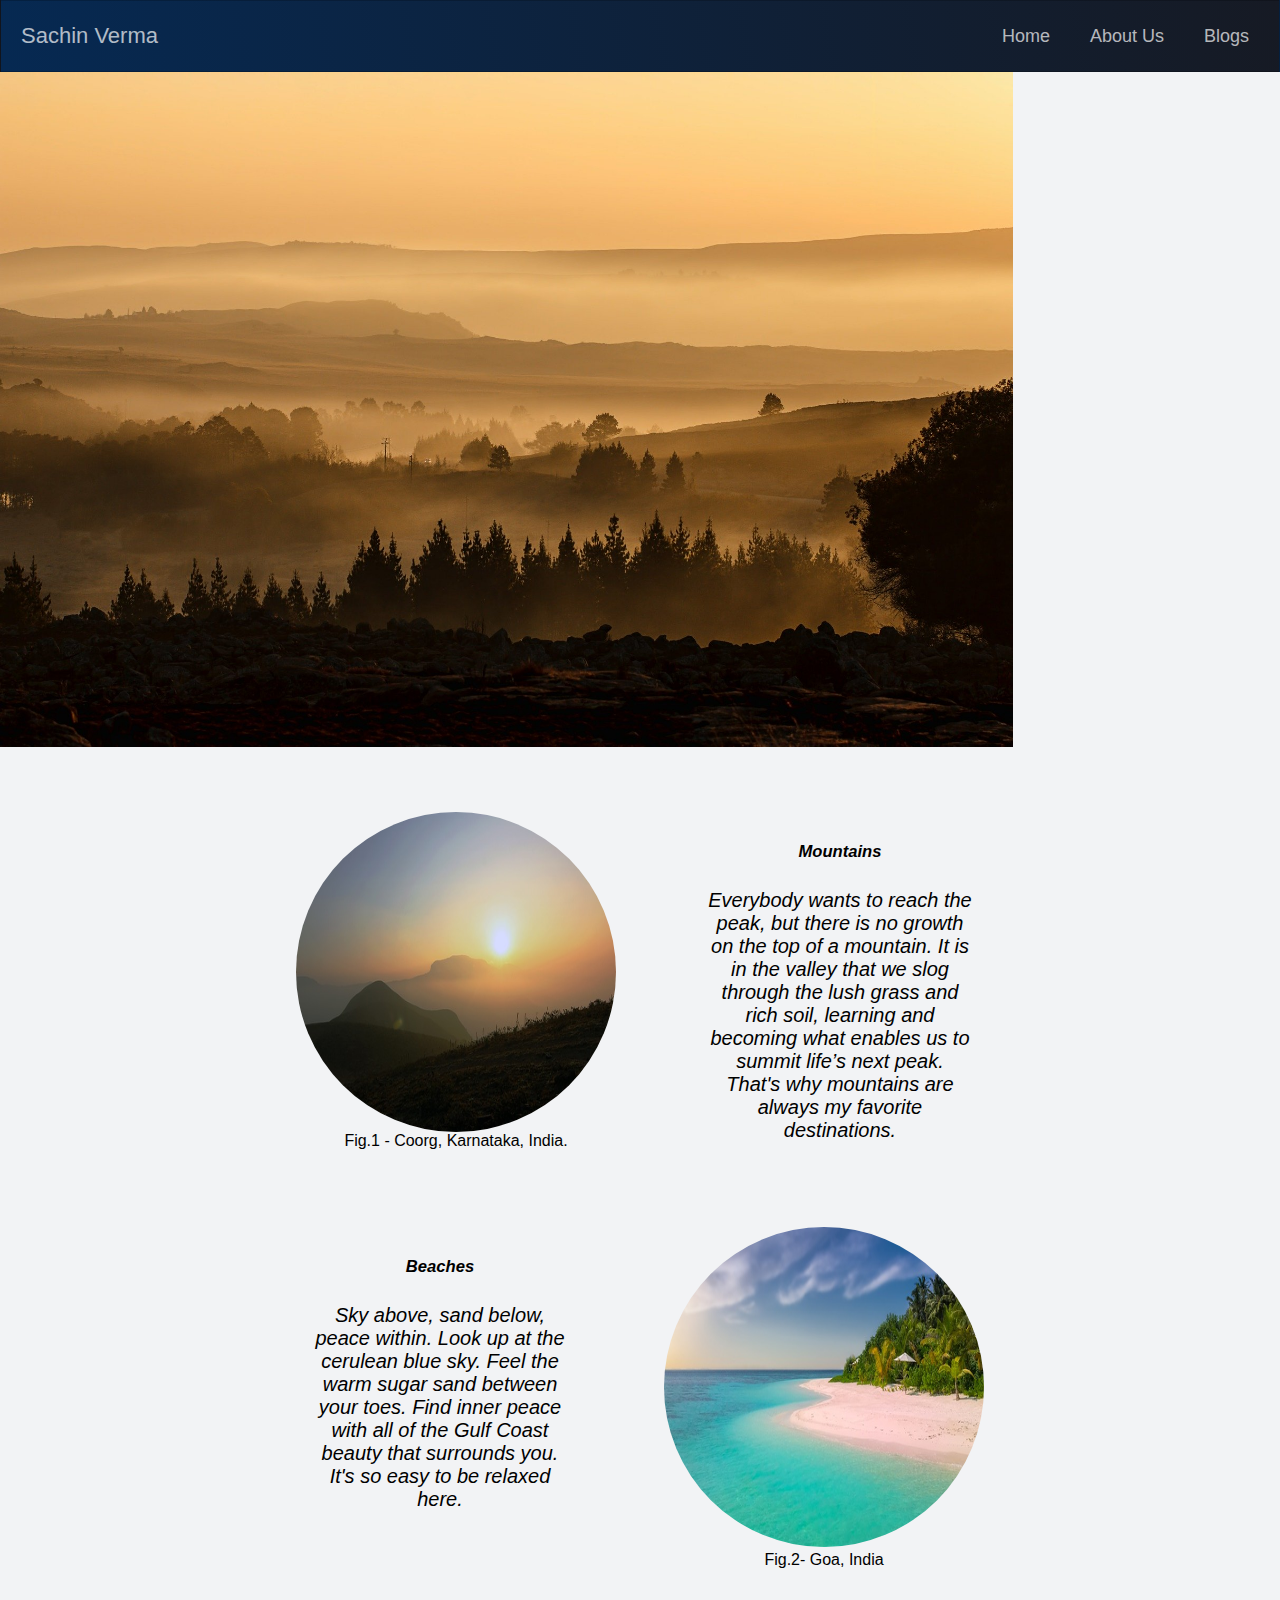
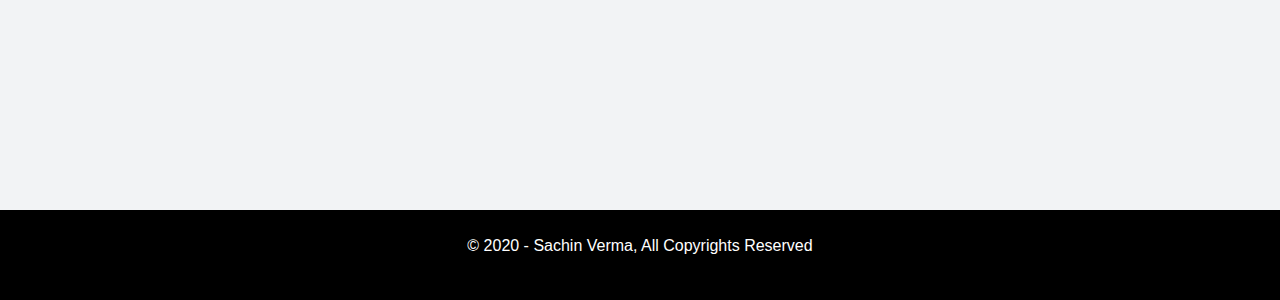
<file: task 3/index.html>
<!DOCTYPE html>
<html lang="en">
<head>
    <meta charset="utf-8">
    <meta name="viewport" content="width=device-width, initial-scale=1.0">

    <title>Travel Blog</title>
    <meta name="description" content="A blog website about travelling">
    <meta name="author" content="Sachin Verma">

    <link rel="stylesheet" href="css/styles.css">
    <link rel="stylesheet" href="https://use.fontawesome.com/releases/v5.0.8/css/all.css" integrity="sha384-3AB7yXWz4OeoZcPbieVW64vVXEwADiYyAEhwilzWsLw+9FgqpyjjStpPnpBO8o8S" crossorigin="anonymous">

</head>
<body>

    <nav class="navbar">
        <span class="navbar-toggle" id="js-navbar-toggle">
            <i class="fas fa-bars"></i>
        </span>
        <a href="#" class="logo">Sachin Verma</a>
        <ul class="main-nav" id="js-menu">
            <li>
                <a href="#" class="nav-links">Home</a>
            </li>
            <li>
                <a href="pages/AboutUsComponent.html" class="nav-links">About Us</a>
            </li>
            <li>
                <a href="pages/BlogsComponent.html" class="nav-links">Blogs</a>
            </li>
        </ul>
    </nav>

    <div class="container">
        <div>
            <img src="images/cover.jpg" class="cover"/>
        </div>

        <!-- Destination 1 -->
        <div class="destinations-container">
            <div>
                <figure>
                    <img src="images/mountains.jpg" align="center" class="destinations" alt="Destinations"/>
                    <figcaption>Fig.1 - Coorg, Karnataka, India.</figcaption>
                </figure>
            </div>
            <div class="caption">
                <h5>Mountains</h5>
                <p>Everybody wants to reach the peak, but there is no growth on the top of a mountain. It is in the valley that we slog through the lush grass and rich soil, learning and becoming what enables us to summit life’s next peak. That's why mountains are always my favorite destinations.</p>
            </div>
        </div>

        <!-- Destination 2 -->
        <div class="destinations-container">
            <div class="caption">
                <h5>Beaches</h5>
                <p>Sky above, sand below, peace within. Look up at the cerulean blue sky. Feel the warm sugar sand between your toes. Find inner peace with all of the Gulf Coast beauty that surrounds you. It's so easy to be relaxed here.</p>
            </div>
            <div>
                <figure>
                    <img src="images/beaches.jpg" class="destinations" alt="Destinations"/>
                    <figcaption>Fig.2- Goa, India</figcaption>
                </figure>
            </div>
        </div>
    </div>

    <div class="clear-div"></div>

    <footer class="footer">
        <p class="footer-content">© 2020 - Sachin Verma, All Copyrights Reserved</p>
    </footer>

    <script src="https://ajax.googleapis.com/ajax/libs/jquery/3.4.1/jquery.min.js"></script>
    <script src="js/app.js"></script>
</body>
</html>
</file>
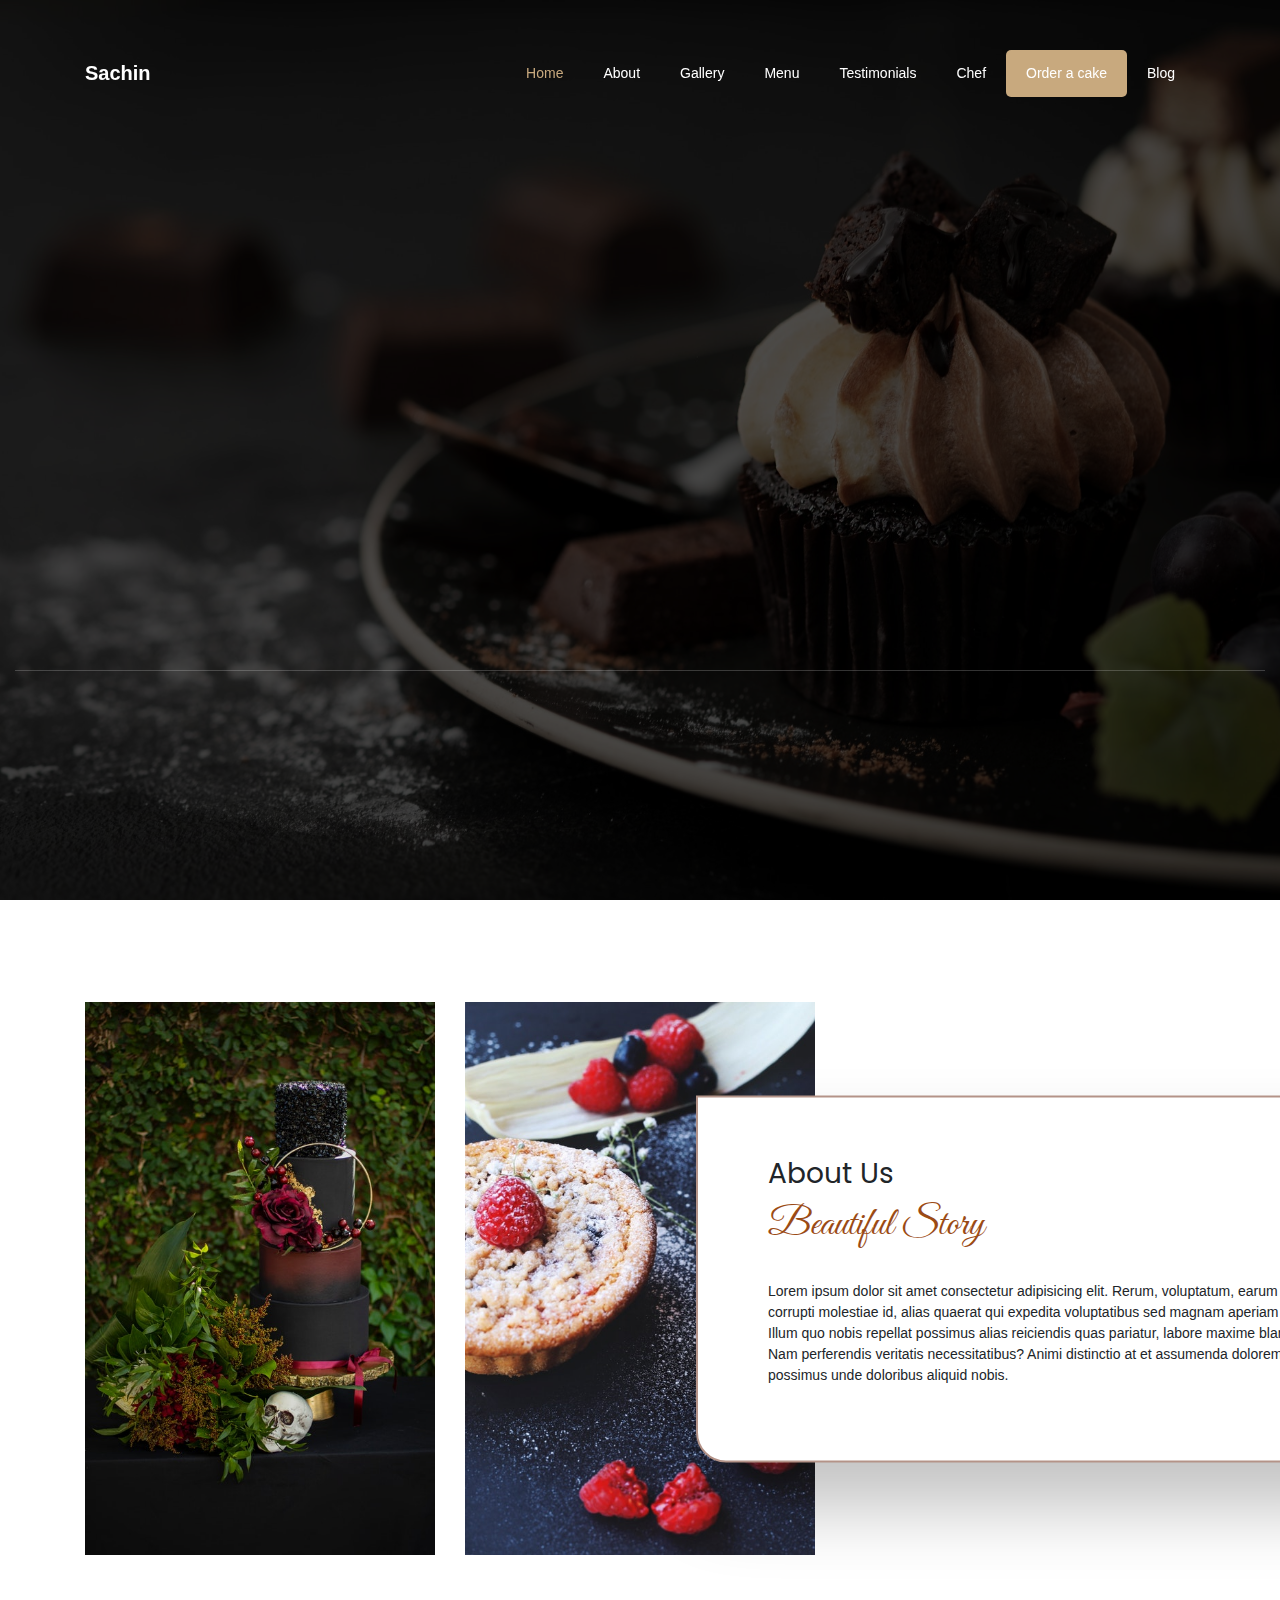
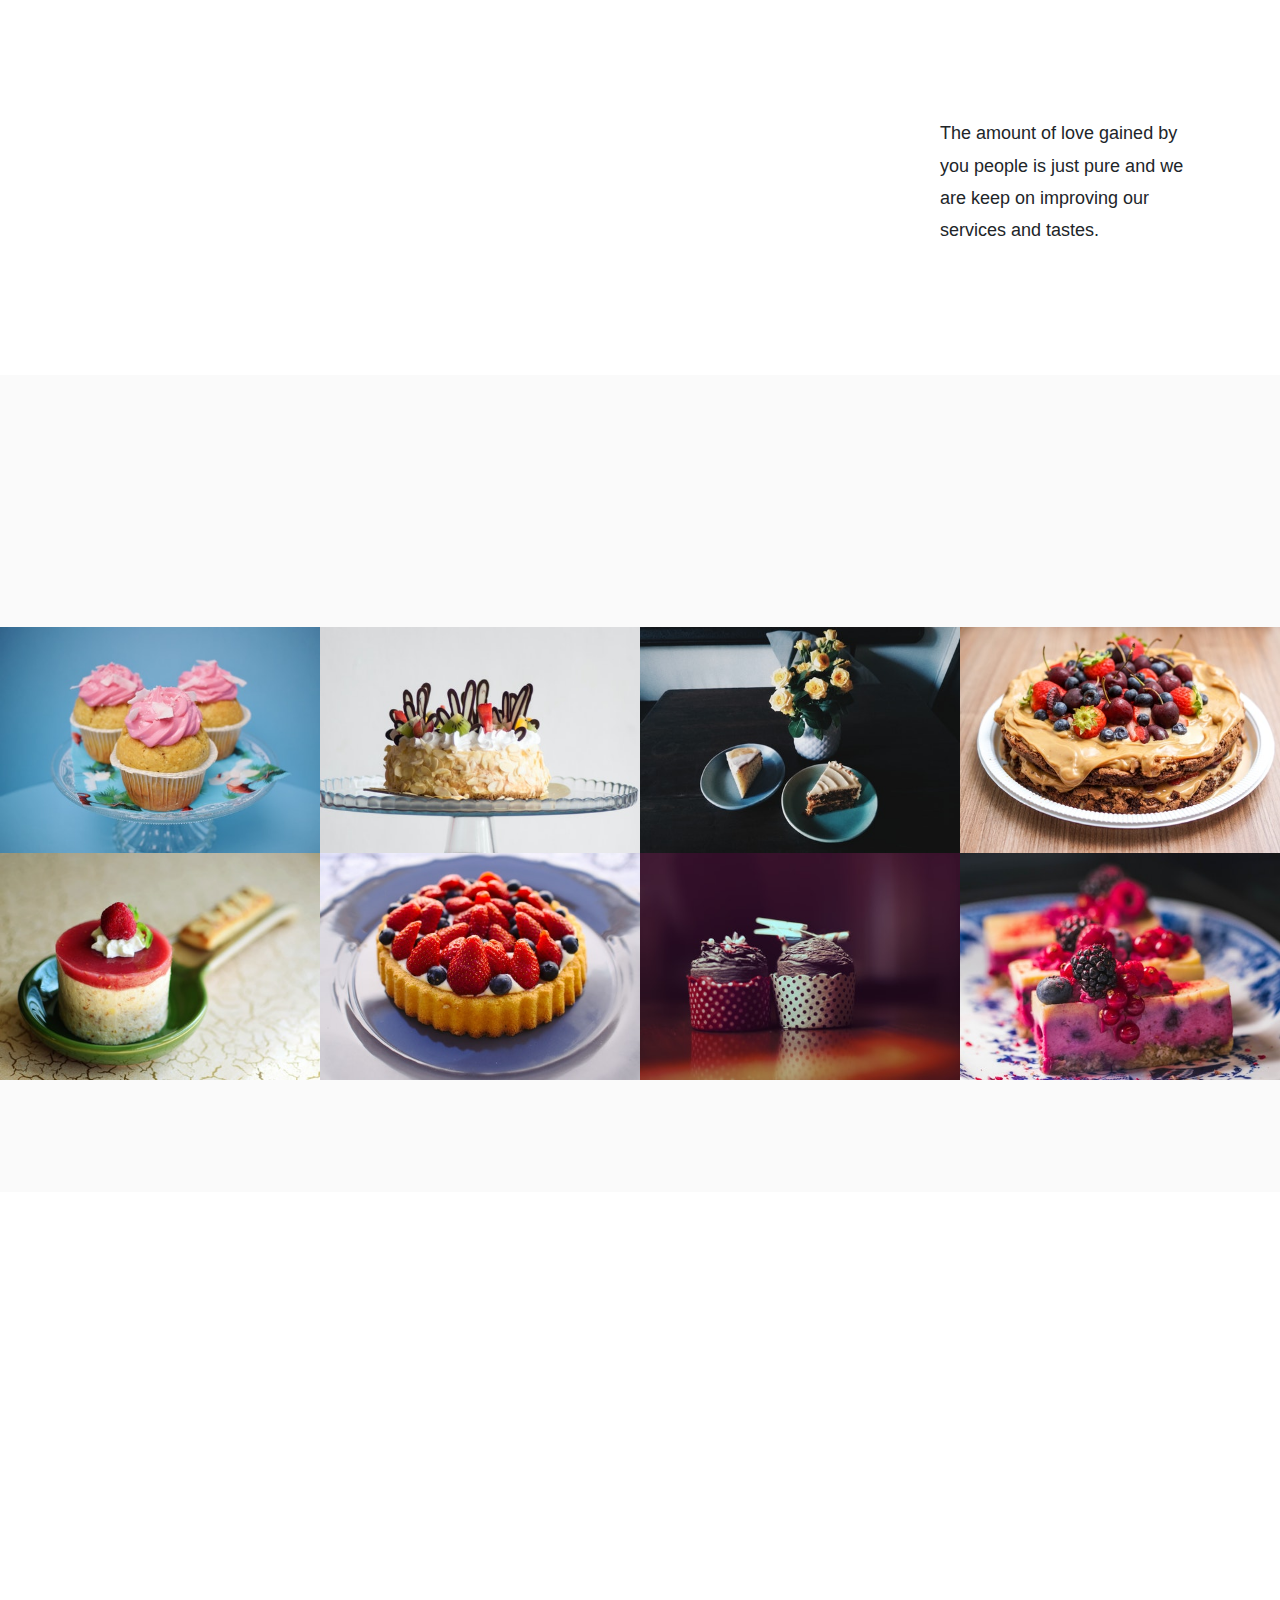
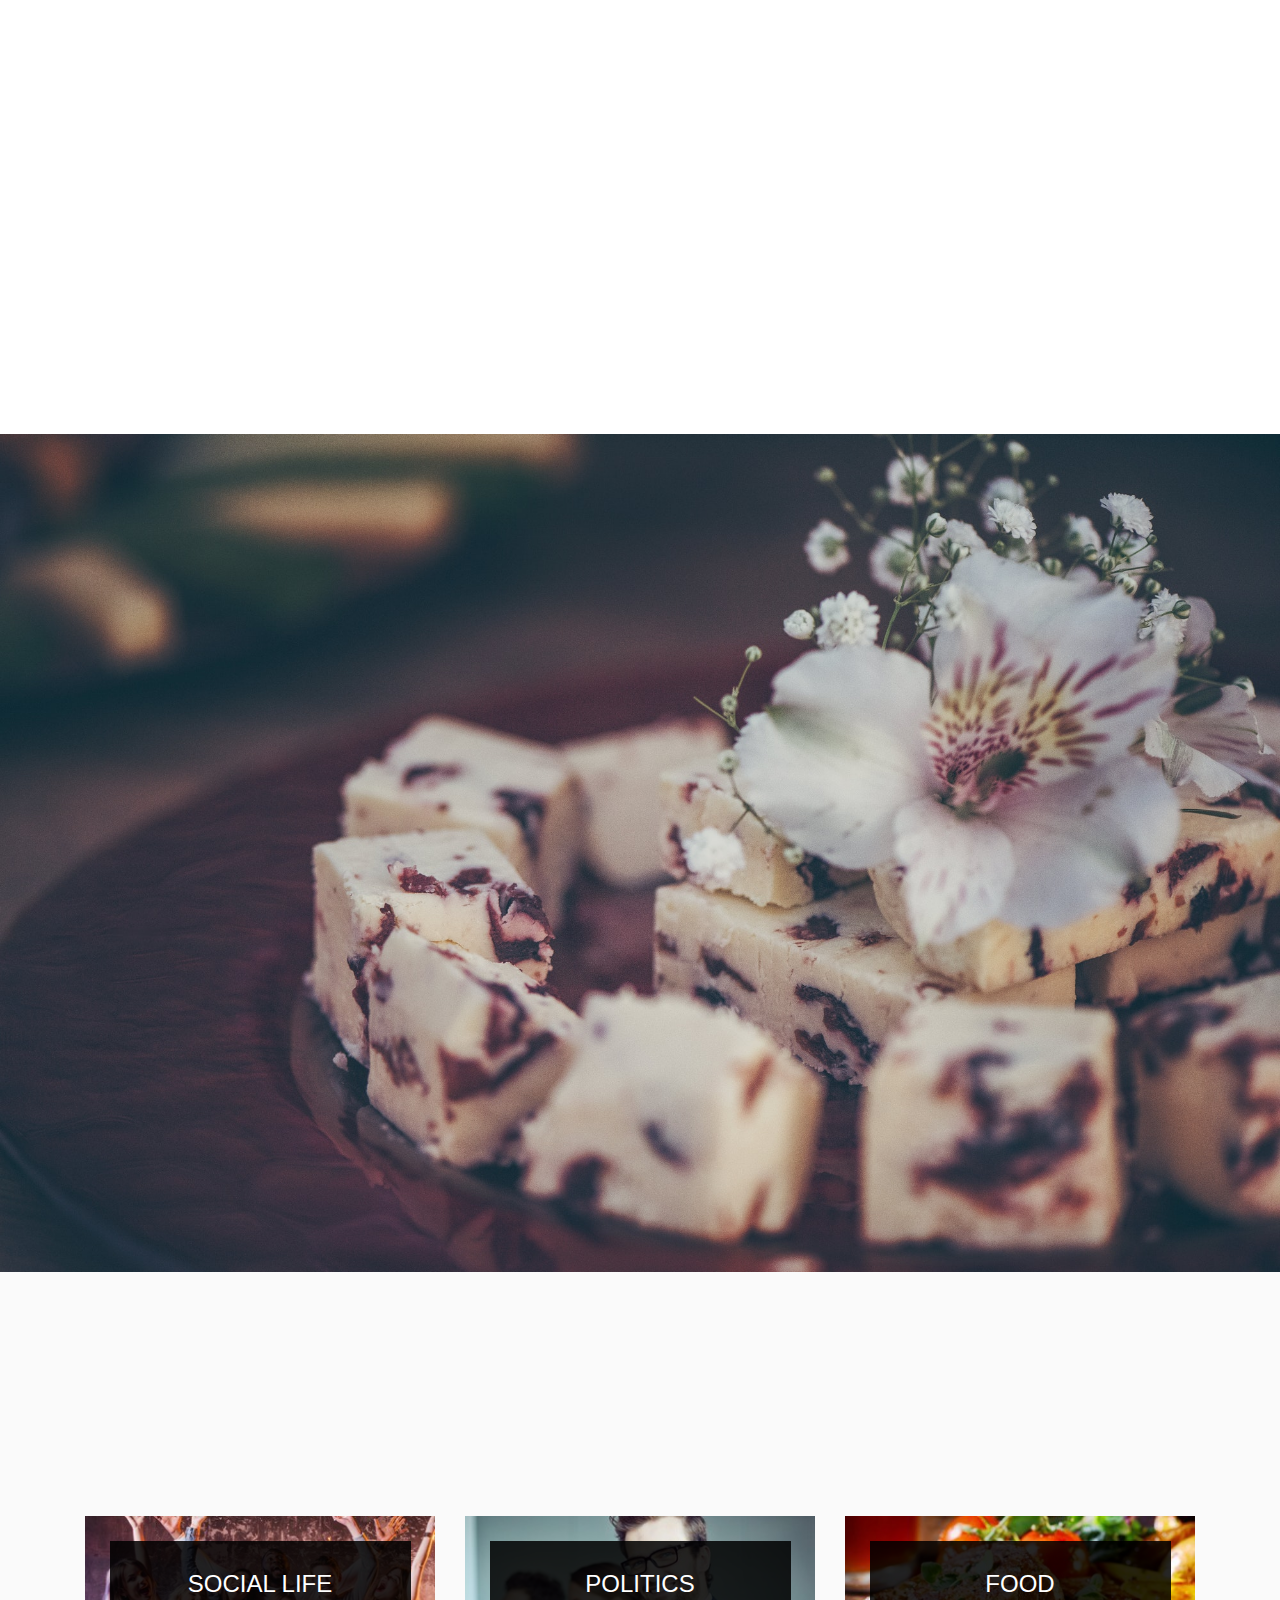
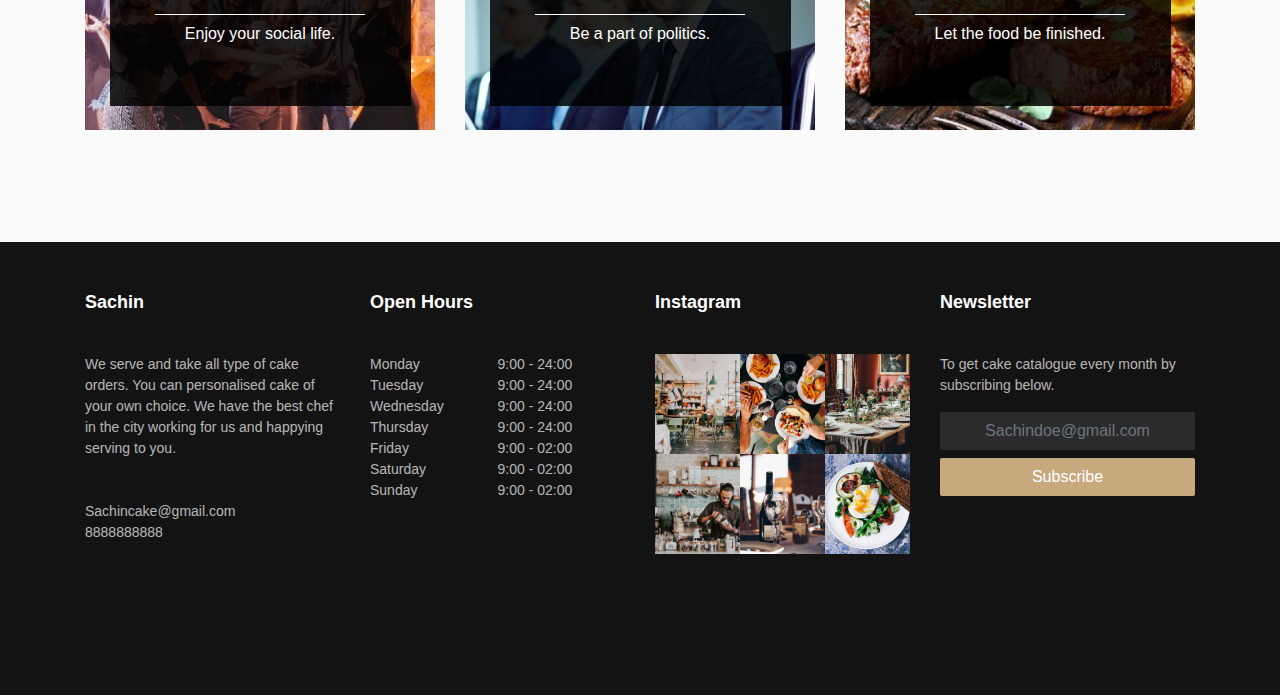
<file: task4/index.html>
<!DOCTYPE html>
<html lang="en">

<head>
    <meta charset="UTF-8">
    <meta name="viewport" content="width=device-width, initial-scale=1.0">
    <link
        href="https://fonts.googleapis.com/css2?family=Great+Vibes&family=Poppins:wght@100;200;300;400;500;600;700;800&display=swap"
        rel="stylesheet">
    <link rel="stylesheet" href="https://stackpath.bootstrapcdn.com/font-awesome/4.7.0/css/font-awesome.min.css">
    <link rel="stylesheet" href="https://stackpath.bootstrapcdn.com/bootstrap/4.5.2/css/bootstrap.min.css">
    <link rel="stylesheet" href="css/animate.css">
    <link rel="stylesheet" href="css/owl.carousel.min.css">
    <link rel="stylesheet" href="css/owl.theme.default.min.css">

    <link rel="stylesheet" href="css/aos.css">

    <link rel="stylesheet" href="http://code.ionicframework.com/ionicons/2.0.1/css/ionicons.min.css">

    <link rel="stylesheet" href="css/bootstrap-datepicker.css">
    <link rel="stylesheet" href="css/jquery.timepicker.css">


    <link rel="stylesheet" href="css/flaticon.css">
    <link rel="stylesheet" href="css/icomoon.css">
    <link rel="stylesheet" href="style.css">
    <title>Document</title>
</head>

<body>


    <!-- navigation starts -->
    <nav class="navbar navbar-expand-lg navbar-dark ftco_navbar bg-dark ftco-navbar-light" id="ftco-navbar">
        <div class="container">
            <a href="index.html" class="navbar-brand">Sachin</a>

            <div class="collpase navbar-collapse" id="ftco-nav">
                <ul class="navbar-nav ml-auto">
                    <li class="nav-item active"><a href="#" class="nav-link">Home</a></li>
                    <li class="nav-item"><a href="#about" class="nav-link">About</a></li>
                    <li class="nav-item"><a href="#gallery" class="nav-link">Gallery</a></li>
                    <li class="nav-item"><a href="#menu" class="nav-link">Menu</a></li>
                    <li class="nav-item"><a href="#testimonial" class="nav-link">Testimonials</a></li>
                    <li class="nav-item"><a href="#" class="nav-link">Chef</a></li>
                    <li class="nav-item cta"><a href="#" class="nav-link">Order a cake</a></li>
                    <li class="nav-item"><a href="#" class="nav-link">Blog</a></li>
                </ul>
            </div>
        </div>
    </nav>
    <!-- navigation ends -->

    <!-- slider  section start -->
    <section class="home-slider owl-carousel js-fullheight">
        <div class="slider-item js-fullheight" style="background-image: url(images/bg_1.jpg);">
            <div class="overlay"></div>
            <div class="container">
                <div class="row slider-text js-fullheight justify-content-center align-items-center"
                    data-scrollax-parent="true">

                    <div class="col-md-12 col-sm-12 text-center ftco-animate">
                        <span class="subheading">Sachin</span>
                        <h1 class="mb-4">Birthday Cake</h1>
                    </div>

                </div>
            </div>
        </div>

        <div class="slider-item js-fullheight" style="background-image: url(images/bg_2.jpg);">
            <div class="overlay"></div>
            <div class="container">
                <div class="row slider-text js-fullheight justify-content-center align-items-center"
                    data-scrollax-parent="true">

                    <div class="col-md-12 col-sm-12 text-center ftco-animate">
                        <span class="subheading">Sachin</span>
                        <h1 class="mb-4">Wedding Cake</h1>
                    </div>

                </div>
            </div>
        </div>

        <div class="slider-item js-fullheight" style="background-image: url(images/bg_3.jpg);">
            <div class="overlay"></div>
            <div class="container">
                <div class="row slider-text js-fullheight justify-content-center align-items-center"
                    data-scrollax-parent="true">

                    <div class="col-md-12 col-sm-12 text-center ftco-animate">
                        <span class="subheading">Sachin</span>
                        <h1 class="mb-4">Sachin Special Dessert</h1>
                    </div>

                </div>
            </div>
        </div>

        <div class="slider-item js-fullheight" style="background-image: url(images/bg_4.jpg);">
            <div class="overlay"></div>
            <div class="container">
                <div class="row slider-text js-fullheight justify-content-center align-items-center"
                    data-scrollax-parent="true">

                    <div class="col-md-12 col-sm-12 text-center ftco-animate">
                        <span class="subheading">Sachin</span>
                        <h1 class="mb-4">Sachin Special Pastries</h1>
                    </div>

                </div>
            </div>
        </div>
    </section>
    <!-- slider  section end  -->

    <!-- featured section starts  -->
    <section>
        <div class="container-fluid">
            <div class="row">
                <div class="col-md-12">
                    <div class="featured">
                        <div class="row">
                            <div class="col-md-3">
                                <div class="featured-menus ftco-animate">
                                    <div class="menu-img img" style="background-image: url(images/b1.jpg);"></div>
                                    <div class="text text-center">
                                        <h3>Desert</h3>
                                        <p><span>Chocolate</span>,
                                            <span>Sprinkles</span>,<span>Strawberry</span>,<span>Waffers</span></p>
                                    </div>
                                </div>
                            </div>
                            <div class="col-md-3">
                                <div class="featured-menus ftco-animate">
                                    <div class="menu-img img" style="background-image: url(images/b2.jpg);"></div>
                                    <div class="text text-center">
                                        <h3>Chocolate Cake</h3>
                                        <p><span>Chocolate</span>,
                                            <span>Sprinkles</span>,<span>Strawberry</span>,<span>Waffers</span></p>
                                    </div>
                                </div>
                            </div>
                            <div class="col-md-3">
                                <div class="featured-menus ftco-animate">
                                    <div class="menu-img img" style="background-image: url(images/b3.jpg);"></div>
                                    <div class="text text-center">
                                        <h3>Pastry</h3>
                                        <p><span>Chocolate</span>,
                                            <span>Sprinkles</span>,<span>Strawberry</span>,<span>Waffers</span></p>
                                    </div>
                                </div>
                            </div>
                            <div class="col-md-3">
                                <div class="featured-menus ftco-animate">
                                    <div class="menu-img img" style="background-image: url(images/b4.jpg);"></div>
                                    <div class="text text-center">
                                        <h3>Donuts</h3>
                                        <p><span>Chocolate</span>,
                                            <span>Sprinkles</span>,<span>Strawberry</span>,<span>Waffers</span></p>
                                    </div>
                                </div>
                            </div>
                        </div>
                    </div>
                </div>
            </div>
        </div>
    </section>

    <!-- featured section ends  -->


    <!-- about us section starts  -->

    <section class="ftco-wrap-about" id="about">
        <div class="intro">
            <div class="container">
                <div class="row">
                    <div class="col">
                        <div class="intro_content">
                            <div class="intro_subtitle page_subtitle">About Us</div>
                            <div class="intro_title">
                                <h2>Beautiful Story</h2>
                            </div>
                            <div class="intro_text">
                                <p>Lorem ipsum dolor sit amet consectetur adipisicing elit. Rerum, voluptatum, earum
                                    corrupti molestiae id, alias quaerat qui expedita voluptatibus sed magnam aperiam
                                    quos! Illum quo nobis repellat possimus alias reiciendis quas pariatur, labore
                                    maxime blanditiis. Nam perferendis veritatis necessitatibus? Animi distinctio at et
                                    assumenda doloremque possimus unde doloribus aliquid nobis.</p>
                            </div>
                        </div>
                        <div class="row">
                            <div class="col-xl-4 col-md-6 intro_col">
                                <div class="intro_image"><img src="images/intro_1.jpg" alt="intro"></div>
                            </div>
                            <div class="col-xl-4 col-md-6 intro_col">
                                <div class="intro_image"><img src="images/intro_2.jpg" alt="intro"></div>
                            </div>
                        </div>
                    </div>
                </div>
            </div>
        </div>
    </section>

    <section class="ftco-section ftco-counter img ftco-no-pt" id="section-counter">
        <div class="container">
            <div class="row d-md-flex">
                <div class="col-md-9">
                    <div class="row d-md-flex align-items-center">
                        <div
                            class="col-md-6 col-lg-3 mb-4 mb-lg-0 d-flex justify-content-center counter-wrap ftco-animate">
                            <div class="block-18">
                                <div class="text">
                                    <strong class="number" data-number="11">0</strong>
                                    <span>Years of Experience</span>
                                </div>
                            </div>
                        </div>
                        <div
                            class="col-md-6 col-lg-3 mb-4 mb-lg-0 d-flex justify-content-center counter-wrap ftco-animate">
                            <div class="block-18">
                                <div class="text">
                                    <strong class="number" data-number="100">0</strong>
                                    <span>Cakes/Variety</span>
                                </div>
                            </div>
                        </div>
                        <div
                            class="col-md-6 col-lg-3 mb-4 mb-lg-0 d-flex justify-content-center counter-wrap ftco-animate">
                            <div class="block-18">
                                <div class="text">
                                    <strong class="number" data-number="30">0</strong>
                                    <span>Staffs</span>
                                </div>
                            </div>
                        </div>
                        <div
                            class="col-md-6 col-lg-3 mb-4 mb-lg-0 d-flex justify-content-center counter-wrap ftco-animate">
                            <div class="block-18">
                                <div class="text">
                                    <strong class="number" data-number="1500">0</strong>
                                    <span>Happy Customers</span>
                                </div>
                            </div>
                        </div>
                    </div>
                </div>
                <div class="col-md-3 text-center text-md-left">
                    <p>The amount of love gained by you people is just pure and we are keep on improving our services
                        and tastes.</p>
                </div>
            </div>
        </div>
    </section>


    <!-- about us section ends  -->

    <!-- gallery section starts  -->
    <section class="ftco-section bg-light" id="gallery">
        <div class="container">
            <div class="row">
                <div class="col-lg-12">
                    <div class="section-title normal-title">
                        <div class="row justify-content-center mb-5 pb-2">
                            <div class="col-md-12 text-center heading-section ftco-animate">
                                <span class="subheading">Gallery</span>
                                <h2 class="mb-4">Our Hot Picked Cakes</h2>
                            </div>
                        </div>
                    </div>
                </div>
            </div>
        </div>
        <div class="container-fluid">
            <div class="row">
                <div class="col-lg-3 col-md-4 col-6 p-0">
                    <div class="gallery__pic">
                        <img src="images/dish1.jpg" alt="">
                    </div>
                </div>
                <div class="col-lg-3 col-md-4 col-6 p-0">
                    <div class="gallery__pic">
                        <img src="images/dish2.jpg" alt="">
                    </div>
                </div>
                <div class="col-lg-3 col-md-4 col-6 p-0">
                    <div class="gallery__pic">
                        <img src="images/dish3.jpg" alt="">
                    </div>
                </div>
                <div class="col-lg-3 col-md-4 col-6 p-0">
                    <div class="gallery__pic">
                        <img src="images/dish4.jpg" alt="">
                    </div>
                </div>
                <div class="col-lg-3 col-md-4 col-6 p-0">
                    <div class="gallery__pic">
                        <img src="images/dish5.jpg" alt="">
                    </div>
                </div>
                <div class="col-lg-3 col-md-4 col-6 p-0">
                    <div class="gallery__pic">
                        <img src="images/dish6.jpg" alt="">
                    </div>
                </div>
                <div class="col-lg-3 col-md-4 col-6 p-0">
                    <div class="gallery__pic">
                        <img src="images/dish7.jpg" alt="">
                    </div>
                </div>
                <div class="col-lg-3 col-md-4 col-6 p-0">
                    <div class="gallery__pic">
                        <img src="images/dish8.jpg" alt="">
                    </div>
                </div>
            </div>
        </div>


    </section>
    <!-- gallery section ends  -->

    <!-- menu section starts -->
    <section class="ftco-section" id="menu">
        <div class="container-fluid px-4">
            <div class="row justify-content-center mb-5 pb-2">
                <div class="col-md-7 text-center heading-section ftco-animate">
                    <span class="subheading">Specialities</span>
                    <h2 class="mb-4">Our Menu</h2>
                </div>
            </div>

            <div class="row">
                <div class="col-md-6 col-lg-4 menu-wrap">
                    <div class="heading-menu text-center ftco-animate">
                        <h3>Cakes</h3>
                    </div>
                    <div class="menus d-flex ftco-animate">
                        <div class="menu-img img" style="background-image: url(images/menu1.jpg);"></div>
                        <div class="text">
                            <div class="d-flex">
                                <div class="one-half">
                                    <h3>Strawberry</h3>
                                </div>
                                <div class="one-forth">
                                    <span class="price">₹400</span>
                                </div>
                            </div>
                            <p><span>Strawberry</span>, <span>Chocolate</span>, <span>Berry</span>, <span>Cream</span>
                            </p>
                        </div>
                    </div>
                    <div class="menus d-flex ftco-animate">
                        <div class="menu-img img" style="background-image: url(images/menu2.jpg);"></div>
                        <div class="text">
                            <div class="d-flex">
                                <div class="one-half">
                                    <h3>Chocolate Cake</h3>
                                </div>
                                <div class="one-forth">
                                    <span class="price">₹399</span>
                                </div>
                            </div>
                            <p><span>Strawberry</span>, <span>Chocolate</span>, <span>Berry</span>, <span>Cream</span>
                            </p>
                        </div>
                    </div>
                    <div class="menus d-flex ftco-animate">
                        <div class="menu-img img" style="background-image: url(images/menu3.jpg);"></div>
                        <div class="text">
                            <div class="d-flex">
                                <div class="one-half">
                                    <h3>Red Valvet</h3>
                                </div>
                                <div class="one-forth">
                                    <span class="price">₹500</span>
                                </div>
                            </div>
                            <p><span>Strawberry</span>, <span>Chocolate</span>, <span>Berry</span>, <span>Cream</span>
                            </p>
                        </div>
                    </div>
                </div>
                <div class="col-md-6 col-lg-4 menu-wrap">
                    <div class="heading-menu text-center ftco-animate">
                        <h3>Wedding Cake</h3>
                    </div>
                    <div class="menus d-flex ftco-animate">
                        <div class="menu-img img" style="background-image: url(images/menu4.jpg);"></div>
                        <div class="text">
                            <div class="d-flex">
                                <div class="one-half">
                                    <h3>Pineapple</h3>
                                </div>
                                <div class="one-forth">
                                    <span class="price">₹450</span>
                                </div>
                            </div>
                            <p><span>Strawberry</span>, <span>Chocolate</span>, <span>Berry</span>, <span>Cream</span>
                            </p>
                        </div>
                    </div>
                    <div class="menus d-flex ftco-animate">
                        <div class="menu-img img" style="background-image: url(images/menu5.jpg);"></div>
                        <div class="text">
                            <div class="d-flex">
                                <div class="one-half">
                                    <h3>Belgium Cake</h3>
                                </div>
                                <div class="one-forth">
                                    <span class="price">₹400</span>
                                </div>
                            </div>
                            <p><span>Strawberry</span>, <span>Chocolate</span>, <span>Berry</span>, <span>Cream</span>
                            </p>
                        </div>
                    </div>
                    <div class="menus d-flex ftco-animate">
                        <div class="menu-img img" style="background-image: url(images/menu6.jpg);"></div>
                        <div class="text">
                            <div class="d-flex">
                                <div class="one-half">
                                    <h3>Cookies</h3>
                                </div>
                                <div class="one-forth">
                                    <span class="price">₹400</span>
                                </div>
                            </div>
                            <p><span>Strawberry</span>, <span>Chocolate</span>, <span>Berry</span>, <span>Cream</span>
                            </p>
                        </div>
                    </div>
                </div>
                <div class="col-md-6 col-lg-4 menu-wrap">
                    <div class="heading-menu text-center ftco-animate">
                        <h3>Pastries</h3>
                    </div>
                    <div class="menus d-flex ftco-animate">
                        <div class="menu-img img" style="background-image: url(images/menu7.jpg);"></div>
                        <div class="text">
                            <div class="d-flex">
                                <div class="one-half">
                                    <h3>Blackberries</h3>
                                </div>
                                <div class="one-forth">
                                    <span class="price">₹400</span>
                                </div>
                            </div>
                            <p><span>Strawberry</span>, <span>Chocolate</span>, <span>Berry</span>, <span>Cream</span>
                            </p>
                        </div>
                    </div>
                    <div class="menus d-flex ftco-animate">
                        <div class="menu-img img" style="background-image: url(images/menu8.jpg);"></div>
                        <div class="text">
                            <div class="d-flex">
                                <div class="one-half">
                                    <h3>Orange</h3>
                                </div>
                                <div class="one-forth">
                                    <span class="price">₹400</span>
                                </div>
                            </div>
                            <p><span>Strawberry</span>, <span>Chocolate</span>, <span>Berry</span>, <span>Cream</span>
                            </p>
                        </div>
                    </div>
                    <div class="menus d-flex ftco-animate">
                        <div class="menu-img img" style="background-image: url(images/menu9.jpg);"></div>
                        <div class="text">
                            <div class="d-flex">
                                <div class="one-half">
                                    <h3>Mango</h3>
                                </div>
                                <div class="one-forth">
                                    <span class="price">₹400</span>
                                </div>
                            </div>
                            <p><span>Strawberry</span>, <span>Chocolate</span>, <span>Berry</span>, <span>Cream</span>
                            </p>
                        </div>
                    </div>
                </div>
            </div>
        </div>
    </section>
    <!-- menu section ends -->

    <!-- testimonial section starts -->
    <section class="ftco-section testimony-section img" id="testimonial"
        style="background-image: url(images/bg_1.jpg);">
        <div class="overlay"></div>
        <div class="container">
            <div class="row justify-content-center mb-5">
                <div class="col-md-7 text-center heading-section heading-section-white ftco-animate">
                    <span class="subheading">Testimonials</span>
                    <h2 class="mb-3">Happy Clients</h2>
                </div>
            </div>
            <div class="row ftco-animate">
                <div class="col-md-12">
                    <div class="carousel-testimony owl-carousel ftco-owl">
                        <div class="item">
                            <div class="testimony-wrap py-4">
                                <div class="icon d-flex align-items-center justify-content-center">
                                    <span class="fa fa-quote-left"></span>
                                </div>
                                <div class="text">
                                    <p class="mb-4">
                                        Lorem ipsum dolor sit amet consectetur adipisicing elit. Ipsa illo corrupti
                                        ratione voluptatibus recusandae dolore.
                                    </p>
                                    <div class="d-flex align-items-center">
                                        <div class="user-img" style="background-image: url(images/person_1.jpg);"></div>
                                        <div class="pl-3">
                                            <p class="name">Nilay Hirpara</p>
                                            <span class="position">Owner</span>
                                        </div>
                                    </div>
                                </div>
                            </div>
                        </div>
                        <div class="item">
                            <div class="testimony-wrap py-4">
                                <div class="icon d-flex align-items-center justify-content-center">
                                    <span class="fa fa-quote-left"></span>
                                </div>
                                <div class="text">
                                    <p class="mb-4">
                                        Lorem ipsum dolor sit amet consectetur adipisicing elit. Ipsa illo corrupti
                                        ratione voluptatibus recusandae dolore.
                                    </p>
                                    <div class="d-flex align-items-center">
                                        <div class="user-img" style="background-image: url(images/person_2.jpg);"></div>
                                        <div class="pl-3">
                                            <p class="name">Nilay Hirpara</p>
                                            <span class="position">Owner</span>
                                        </div>
                                    </div>
                                </div>
                            </div>
                        </div>
                        <div class="item">
                            <div class="testimony-wrap py-4">
                                <div class="icon d-flex align-items-center justify-content-center">
                                    <span class="fa fa-quote-left"></span>
                                </div>
                                <div class="text">
                                    <p class="mb-4">
                                        Lorem ipsum dolor sit amet consectetur adipisicing elit. Ipsa illo corrupti
                                        ratione voluptatibus recusandae dolore.
                                    </p>
                                    <div class="d-flex align-items-center">
                                        <div class="user-img" style="background-image: url(images/person_3.jpg);"></div>
                                        <div class="pl-3">
                                            <p class="name">Nilay Hirpara</p>
                                            <span class="position">Owner</span>
                                        </div>
                                    </div>
                                </div>
                            </div>
                        </div>
                        <div class="item">
                            <div class="testimony-wrap py-4">
                                <div class="icon d-flex align-items-center justify-content-center">
                                    <span class="fa fa-quote-left"></span>
                                </div>
                                <div class="text">
                                    <p class="mb-4">
                                        Lorem ipsum dolor sit amet consectetur adipisicing elit. Ipsa illo corrupti
                                        ratione voluptatibus recusandae dolore.
                                    </p>
                                    <div class="d-flex align-items-center">
                                        <div class="user-img" style="background-image: url(images/person_4.jpg);"></div>
                                        <div class="pl-3">
                                            <p class="name">Nilay Hirpara</p>
                                            <span class="position">Owner</span>
                                        </div>
                                    </div>
                                </div>
                            </div>
                        </div>
                        <div class="item">
                            <div class="testimony-wrap py-4">
                                <div class="icon d-flex align-items-center justify-content-center">
                                    <span class="fa fa-quote-left"></span>
                                </div>
                                <div class="text">
                                    <p class="mb-4">
                                        Lorem ipsum dolor sit amet consectetur adipisicing elit. Ipsa illo corrupti
                                        ratione voluptatibus recusandae dolore.
                                    </p>
                                    <div class="d-flex align-items-center">
                                        <div class="user-img" style="background-image: url(images/person_1.jpg);"></div>
                                        <div class="pl-3">
                                            <p class="name">Nilay Hirpara</p>
                                            <span class="position">Owner</span>
                                        </div>
                                    </div>
                                </div>
                            </div>
                        </div>
                    </div>
                </div>
            </div>
        </div>
    </section>

    <!-- testimonial section ends -->

    <!-- staff section --- chef starts -->

    <section class="ftco-section" id="chef">
        <div class="container">
            <div class="row justify-content-center mb-5 pb-2">
                <div class="col-md-12 text-center heading-section ftco-animate">
                    <span class="subheading">Chef</span>
                    <h2 class="mb-4">Our Master Chef</h2>
                </div>
            </div>
            <div class="row">
                <div class="col-md-6 col-lg-3 ftco-animate">
                    <div class="staff">
                        <div class="img" style="background-image: url(images/chef4.jpg);"></div>
                        <div class="text pt-4">
                            <h3>Navnit Kumar</h3>
                            <span class="position mb-2">Cake Designer</span>
                            <div class="faded">
                                <ul class="ftco-social d-flex">
                                    <li class="ftco-animate"><a href="#"><span class="fa fa-instagram"></span></a></li>
                                    <li class="ftco-animate"><a href="#"><span class="fa fa-twitter"></span></a></li>
                                    <li class="ftco-animate"><a href="#"><span class="fa fa-linkedin"></span></a></li>
                                    <li class="ftco-animate"><a href="#"><span class="fa fa-facebook"></span></a></li>
                                </ul>
                            </div>
                        </div>
                    </div>
                </div>
                <div class="col-md-6 col-lg-3 ftco-animate">
                    <div class="staff">
                        <div class="img" style="background-image: url(images/chef1.jpg);"></div>
                        <div class="text pt-4">
                            <h3>Nilay Hirpara</h3>
                            <span class="position mb-2">Owner</span>
                            <div class="faded">
                                <ul class="ftco-social d-flex">
                                    <li class="ftco-animate"><a href="#"><span class="fa fa-instagram"></span></a></li>
                                    <li class="ftco-animate"><a href="#"><span class="fa fa-twitter"></span></a></li>
                                    <li class="ftco-animate"><a href="#"><span class="fa fa-linkedin"></span></a></li>
                                    <li class="ftco-animate"><a href="#"><span class="fa fa-facebook"></span></a></li>
                                </ul>
                            </div>
                        </div>
                    </div>
                </div>
                <div class="col-md-6 col-lg-3 ftco-animate">
                    <div class="staff">
                        <div class="img" style="background-image: url(images/chef2.jpg);"></div>
                        <div class="text pt-4">
                            <h3>Ravi Kumawat</h3>
                            <span class="position mb-2">Cake Maker</span>
                            <div class="faded">
                                <ul class="ftco-social d-flex">
                                    <li class="ftco-animate"><a href="#"><span class="fa fa-instagram"></span></a></li>
                                    <li class="ftco-animate"><a href="#"><span class="fa fa-twitter"></span></a></li>
                                    <li class="ftco-animate"><a href="#"><span class="fa fa-linkedin"></span></a></li>
                                    <li class="ftco-animate"><a href="#"><span class="fa fa-facebook"></span></a></li>
                                </ul>
                            </div>
                        </div>
                    </div>
                </div>
                <div class="col-md-6 col-lg-3 ftco-animate">
                    <div class="staff">
                        <div class="img" style="background-image: url(images/chef3.jpg);"></div>
                        <div class="text pt-4">
                            <h3>Somyadeep Dey</h3>
                            <span class="position mb-2">Manager</span>
                            <div class="faded">
                                <ul class="ftco-social d-flex">
                                    <li class="ftco-animate"><a href="#"><span class="fa fa-instagram"></span></a></li>
                                    <li class="ftco-animate"><a href="#"><span class="fa fa-twitter"></span></a></li>
                                    <li class="ftco-animate"><a href="#"><span class="fa fa-linkedin"></span></a></li>
                                    <li class="ftco-animate"><a href="#"><span class="fa fa-facebook"></span></a></li>
                                </ul>
                            </div>
                        </div>
                    </div>
                </div>
            </div>
        </div>
    </section>
    <!-- staff section --- chef ends -->

    <!-- order a cake section starts -->

    <section class="ftco-section img" id="order" style="background-image: url(images/order_bg.jpg);"
        data-stellar-background-ratio="0.5">
        <div class="container">
            <div class="row d-flex">
                <div class="col-md-7 ftco-animate makereservation p-4 px-md-5 pb-md-5">
                    <div class="heading-section ftco-animate mb-5 text-center">
                        <span class="subheading">Order</span>
                        <h2 class="mb-4">Your Cake</h2>
                    </div>
                    <form action="#">
                        <div class="row">
                            <div class="col-md-6">
                                <div class="form-group">
                                    <label for="">Name</label>
                                    <input type="text" class="form-control" placeholder="Sachin Doe">
                                </div>
                            </div>
                            <div class="col-md-6">
                                <div class="form-group">
                                    <label for="">Email</label>
                                    <input type="email" class="form-control" placeholder="Sachindoe@gmail.com">
                                </div>
                            </div>
                            <div class="col-md-6">
                                <div class="form-group">
                                    <label for="">Address</label>
                                    <input type="text" class="form-control" placeholder="XYZ">
                                </div>
                            </div>
                            <div class="col-md-6">
                                <div class="form-group">
                                    <label for="">Phone</label>
                                    <input type="text" class="form-control" placeholder="9874563215">
                                </div>
                            </div>
                            <div class="col-md-6">
                                <div class="form-group">
                                    <label for="">Date</label>
                                    <input type="text" class="form-control" id="book_date" placeholder="Date">
                                </div>
                            </div>
                            <div class="col-md-6">
                                <div class="form-group">
                                    <label for="">Time</label>
                                    <input type="text" class="form-control" id="book_time" placeholder="Time">
                                </div>
                            </div>
                            <div class="col-md-6">
                                <div class="form-group">
                                    <label for="">Cake Flavour</label>
                                    <div class="select-wrap one-third">
                                        <div class="icon"><span class="ios-ios-arrow-down"></span></div>
                                        <select name="" id="" class="form-control">
                                            <option value="">Black Forest</option>
                                            <option value="">Yellow Butter Cake</option>
                                            <option value="">Pound Cake</option>
                                            <option value="">Red Velvet Cake</option>
                                            <option value="">Carrot Cake</option>
                                            <option value="">Sponge Cake</option>
                                            <option value="">Genoise Cake</option>
                                            <option value="">Chiffon Cake</option>
                                        </select>
                                    </div>

                                </div>
                            </div>
                            <div class="col-md-6">
                                <div class="form-group">
                                    <label for="">Kg</label>
                                    <div class="select-wrap one-third">
                                        <div class="icon"><span class="ios-ios-arrow-down"></span></div>
                                        <select name="" id="" class="form-control">
                                            <option value="">0.5</option>
                                            <option value="">1</option>
                                            <option value="">1.5</option>
                                            <option value="">2.5</option>
                                            <option value="">5</option>
                                            <option value="">10</option>
                                            <option value="">Custom</option>
                                        </select>
                                    </div>
                                </div>
                            </div>
                            <div class="col-md-12 mt-3">
                                <div class="form-group text-center">
                                    <input type="submit" value="Order Your Cake" class="btn btn-primary py-3 px-5">
                                </div>
                            </div>
                        </div>
                    </form>
                </div>
            </div>
        </div>
    </section>
    <!-- order a cake section ends -->

    <!-- blog section starts -->
    <section class="ftco-section bg-light" id="blog">
        <div class="container">
            <div class="row justify-content-center mb-5">
                <div class="col-md-7 text-center heading-section ftco-animate">
                    <span class="subheading">Blog</span>
                    <h2 class="mb-4">Recent Posts</h2>
                </div>
            </div>
            <div class="row">
                <div class="col-lg-4">
                    <div class="single-cat-widget">
                        <div class="content relative">
                            <div class="overlay overlay-bg"></div>
                            <a href="#" target="_blank">
                                <div class="thumb">
                                    <img src="images/cat-widget1.jpg" alt=""
                                        class="content-image img-fluid d-block mx-auto">
                                </div>
                                <div class="content-details">
                                    <h4 class="content-title mx-auto text-uppercase">Social Life</h4>
                                    <span></span>
                                    <p>Enjoy your social life.</p>
                                </div>
                            </a>
                        </div>
                    </div>
                </div>
                <div class="col-lg-4">
                    <div class="single-cat-widget">
                        <div class="content relative">
                            <div class="overlay overlay-bg"></div>
                            <a href="#" target="_blank">
                                <div class="thumb">
                                    <img src="images/cat-widget2.jpg" alt=""
                                        class="content-image img-fluid d-block mx-auto">
                                </div>
                                <div class="content-details">
                                    <h4 class="content-title mx-auto text-uppercase">Politics</h4>
                                    <span></span>
                                    <p>Be a part of politics.</p>
                                </div>
                            </a>
                        </div>
                    </div>
                </div>
                <div class="col-lg-4">
                    <div class="single-cat-widget">
                        <div class="content relative">
                            <div class="overlay overlay-bg"></div>
                            <a href="#" target="_blank">
                                <div class="thumb">
                                    <img src="images/cat-widget3.jpg" alt=""
                                        class="content-image img-fluid d-block mx-auto">
                                </div>
                                <div class="content-details">
                                    <h4 class="content-title mx-auto text-uppercase">Food</h4>
                                    <span></span>
                                    <p>Let the food be finished.</p>
                                </div>
                            </a>
                        </div>
                    </div>
                </div>
            </div>
        </div>
    </section>
    <!-- blog section ends -->

    <!-- footer section starts -->
    <section class="ftco-footer ftco-bg-dark ftco-section">
        <div class="container">
            <div class="row mb-5">
                <div class="col-md-6 col-lg-3">
                    <div class="ftco-footer-widget mb-4">
                        <h2 class="ftco-heading-2">Sachin</h2>
                        <p>We serve and take all type of cake orders. You can personalised cake of your own choice. We
                            have the best chef in the city working for us and happying serving to you.
                            <br><br><br>
                            Sachincake@gmail.com
                            <br>
                            8888888888
                        </p>
                        <ul class="ftco-footer-social list-unstyled float-md-left float-lft mt-3">
                            <li class="ftco-animate"><a href="#"><span class="fa fa-facebook"></span></a></li>
                            <li class="ftco-animate"><a href="#"><span class="fa fa-twitter"></span></a></li>
                            <li class="ftco-animate"><a href="#"><span class="fa fa-instagram"></span></a></li>
                        </ul>
                    </div>
                </div>
                <div class="col-md-6 col-lg-3">
                    <div class="ftco-footer-widget mb-4">
                        <h2 class="ftco-heading-2">Open Hours</h2>
                        <ul class="list-unstyled open-hours">
                            <li class="d-flex"><span>Monday</span><span>9:00 - 24:00</span></li>
                            <li class="d-flex"><span>Tuesday</span><span>9:00 - 24:00</span></li>
                            <li class="d-flex"><span>Wednesday</span><span>9:00 - 24:00</span></li>
                            <li class="d-flex"><span>Thursday</span><span>9:00 - 24:00</span></li>
                            <li class="d-flex"><span>Friday</span><span>9:00 - 02:00</span></li>
                            <li class="d-flex"><span>Saturday</span><span>9:00 - 02:00</span></li>
                            <li class="d-flex"><span>Sunday</span><span> 9:00 - 02:00</span></li>
                        </ul>
                    </div>
                </div>
                <div class="col-md-6 col-lg-3">
                    <div class="ftco-footer-widget mb-4">
                        <h2 class="ftco-heading-2">Instagram</h2>
                        <div class="thumb d-sm-flex">
                            <a href="#" class="thumb-menu img" style="background-image: url(images/insta-1.jpg);"></a>
                            <a href="#" class="thumb-menu img" style="background-image: url(images/insta-2.jpg);"></a>
                            <a href="#" class="thumb-menu img" style="background-image: url(images/insta-3.jpg);"></a>
                        </div>
                        <div class="thumb d-sm-flex">
                            <a href="#" class="thumb-menu img" style="background-image: url(images/insta-4.jpg);"></a>
                            <a href="#" class="thumb-menu img" style="background-image: url(images/insta-5.jpg);"></a>
                            <a href="#" class="thumb-menu img" style="background-image: url(images/insta-6.jpg);"></a>
                        </div>
                    </div>
                </div>
                <div class="col-md-6 col-lg-3">
                    <div class="ftco-footer-widget mb-4">
                        <h2 class="ftco-heading-2">Newsletter</h2>
                        <p>To get cake catalogue every month by subscribing below.</p>
                        <form action="#" class="subscribe-form">
                            <div class="form-group">
                                <input type="text" class="form-control mb-2 text-center"
                                    placeholder="Sachindoe@gmail.com">
                                <input type="submit" value="Subscribe" class="form-control submit px-3">
                            </div>
                        </form>
                    </div>
                </div>
            </div>
        </div>
    </section>


    <!-- footer section ends -->





    <!-- scripts -->
    <script src="js/jquery.min.js"></script>
    <script src="js/jquery-migrate-3.0.1.min.js"></script>
    <script src="js/bootstrap.min.js"></script>
    <script src="js/jquery.waypoints.min.js"></script>
    <script src="js/jquery.stellar.min.js"></script>
    <script src="js/owl.carousel.min.js"></script>
    <script src="js/jquery.magnific-popup.min.js"></script>
    <script src="js/aos.js"></script>
    <script src="js/jquery.animateNumber.min.js"></script>
    <script src="js/bootstrap-datepicker.js"></script>
    <script src="js/jquery.timepicker.min.js"></script>
    <script src="js/scrollax.min.js"></script>
    <script src="main.js"></script>
</body>

</html>
</file>
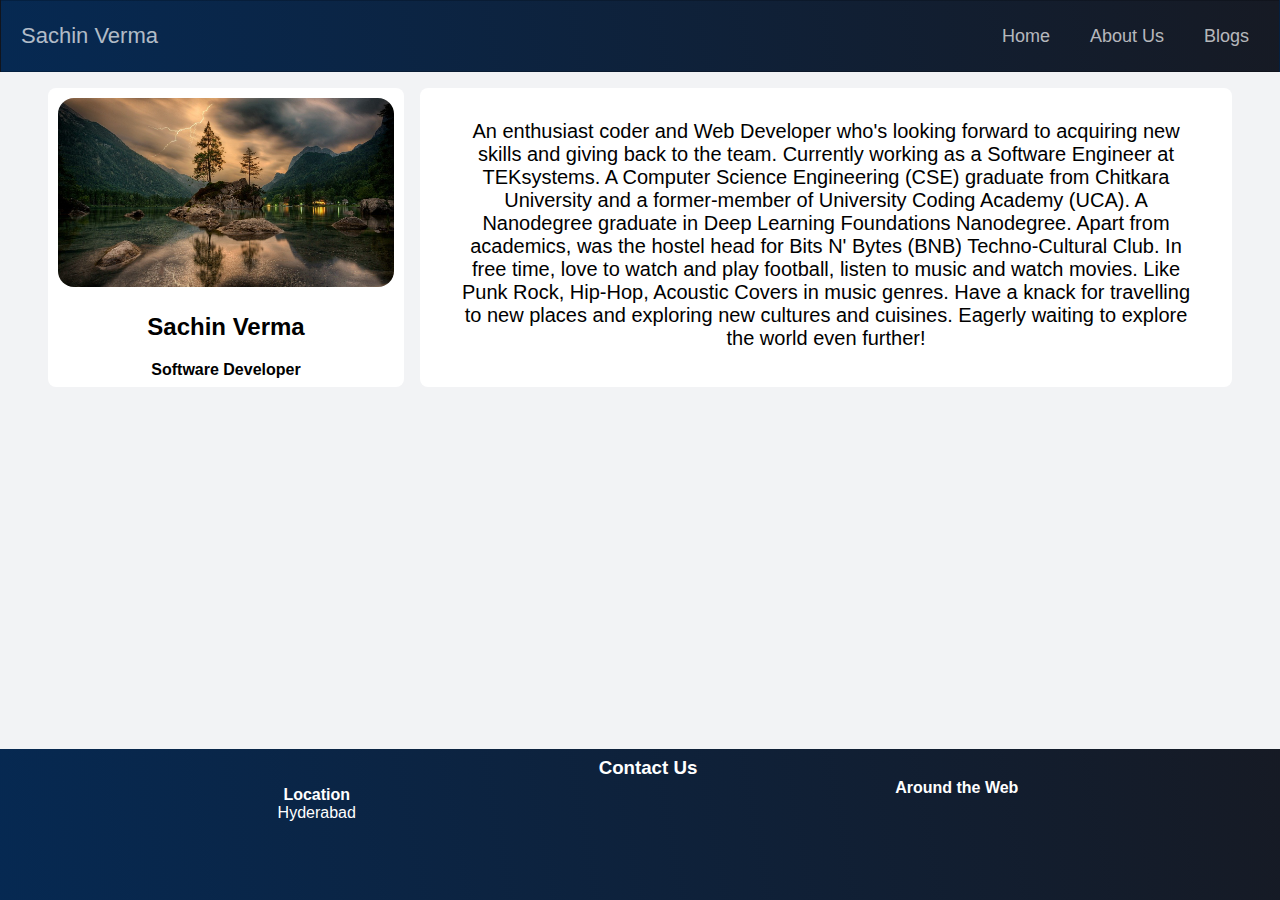
<file: task 3/pages/AboutUsComponent.html>
<!DOCTYPE html>
<html lang="en">
<head>
    <meta charset="utf-8">
    <meta content="width=device-width, initial-scale=1" name="viewport" />

    <title>Travel Blog</title>
    <meta name="description" content="A blog website about travelling">
    <meta name="author" content="Sachin Verma">

    <link rel="stylesheet" href="../css/styles.css">
    <link rel="stylesheet" href="https://use.fontawesome.com/releases/v5.0.8/css/all.css" integrity="sha384-3AB7yXWz4OeoZcPbieVW64vVXEwADiYyAEhwilzWsLw+9FgqpyjjStpPnpBO8o8S" crossorigin="anonymous">

</head>
<body>

    <nav class="navbar">
        <span class="navbar-toggle" id="js-navbar-toggle">
            <i class="fas fa-bars"></i>
        </span>
        <a href="#" class="logo">Sachin Verma</a>
        <ul class="main-nav" id="js-menu">
            <li>
                <a href="../index.html" class="nav-links">Home</a>
            </li>
            <li>
                <a href="#" class="nav-links">About Us</a>
            </li>
            <li>
                <a href="./BlogsComponent.html" class="nav-links">Blogs</a>
            </li>
        </ul>
    </nav>

    <main class="grid-container">
        <section class="grid-item profile">
            <img src="../images/profile_pic.jpg" class="dp" />
            <h2>Sachin Verma</h2>
            <h4>Software Developer</h4>
        </section>
        <section class="grid-item summary">
            <p class="summary-text">
                An enthusiast coder and Web Developer who's looking forward to acquiring new skills and giving back to the team. Currently working as a Software Engineer at TEKsystems. A Computer Science Engineering (CSE) graduate from Chitkara University and a former-member of University Coding Academy (UCA). A Nanodegree graduate in Deep Learning Foundations Nanodegree. Apart from academics, was the hostel head for Bits N' Bytes (BNB) Techno-Cultural Club. In free time, love to watch and play football, listen to music and watch movies. Like Punk Rock, Hip-Hop, Acoustic Covers in music genres. Have a knack for travelling to new places and exploring new cultures and cuisines. Eagerly waiting to explore the world even further!
            </p>
        </section>
    </main>

    <div class="clear-div"></div>

    <footer class="aboutus-footer">
        <h3>Contact Us</h3>
        <div class="footer-container">
            <div class="flex-column">
                <h4>Location</h4>
                <p>Hyderabad</p>
            </div>
            <div class="flex-column">
                <h4>Around the Web</h4>
                <ul class="social-links-container">
                    <li>
                        <a href="https://twitter.com/madhur-taneja" target="_blank">
                            <span class="fa-stack fa-lg">
                                <i class="fa fa-circle fa-stack-2x"></i>
                                <i class="fab fa-twitter fa-stack-1x fa-inverse"></i>
                            </span>
                        </a>
                    </li>
                    <li>
                        <a href="https://www.linkedin.com/in/madhur-taneja" target="_blank">
                            <span class="fa-stack fa-lg">
                                <i class="fa fa-circle fa-stack-2x"></i>
                                <i class="fab fa-linkedin fa-stack-1x fa-inverse"></i>
                            </span>
                        </a>
                    </li>
                    <li>
                        <a href="https://github.com/madhur-taneja" target="_blank">
                            <span class="fa-stack fa-lg">
                                <i class="fa fa-circle fa-stack-2x"></i>
                                <i class="fab fa-github fa-stack-1x fa-inverse"></i>
                            </span>
                        </a>
                    </li>
                </ul>
            </div>
        </div>
    </footer>

<script src="../js/app.js"></script>
</body>
</html>
</file>
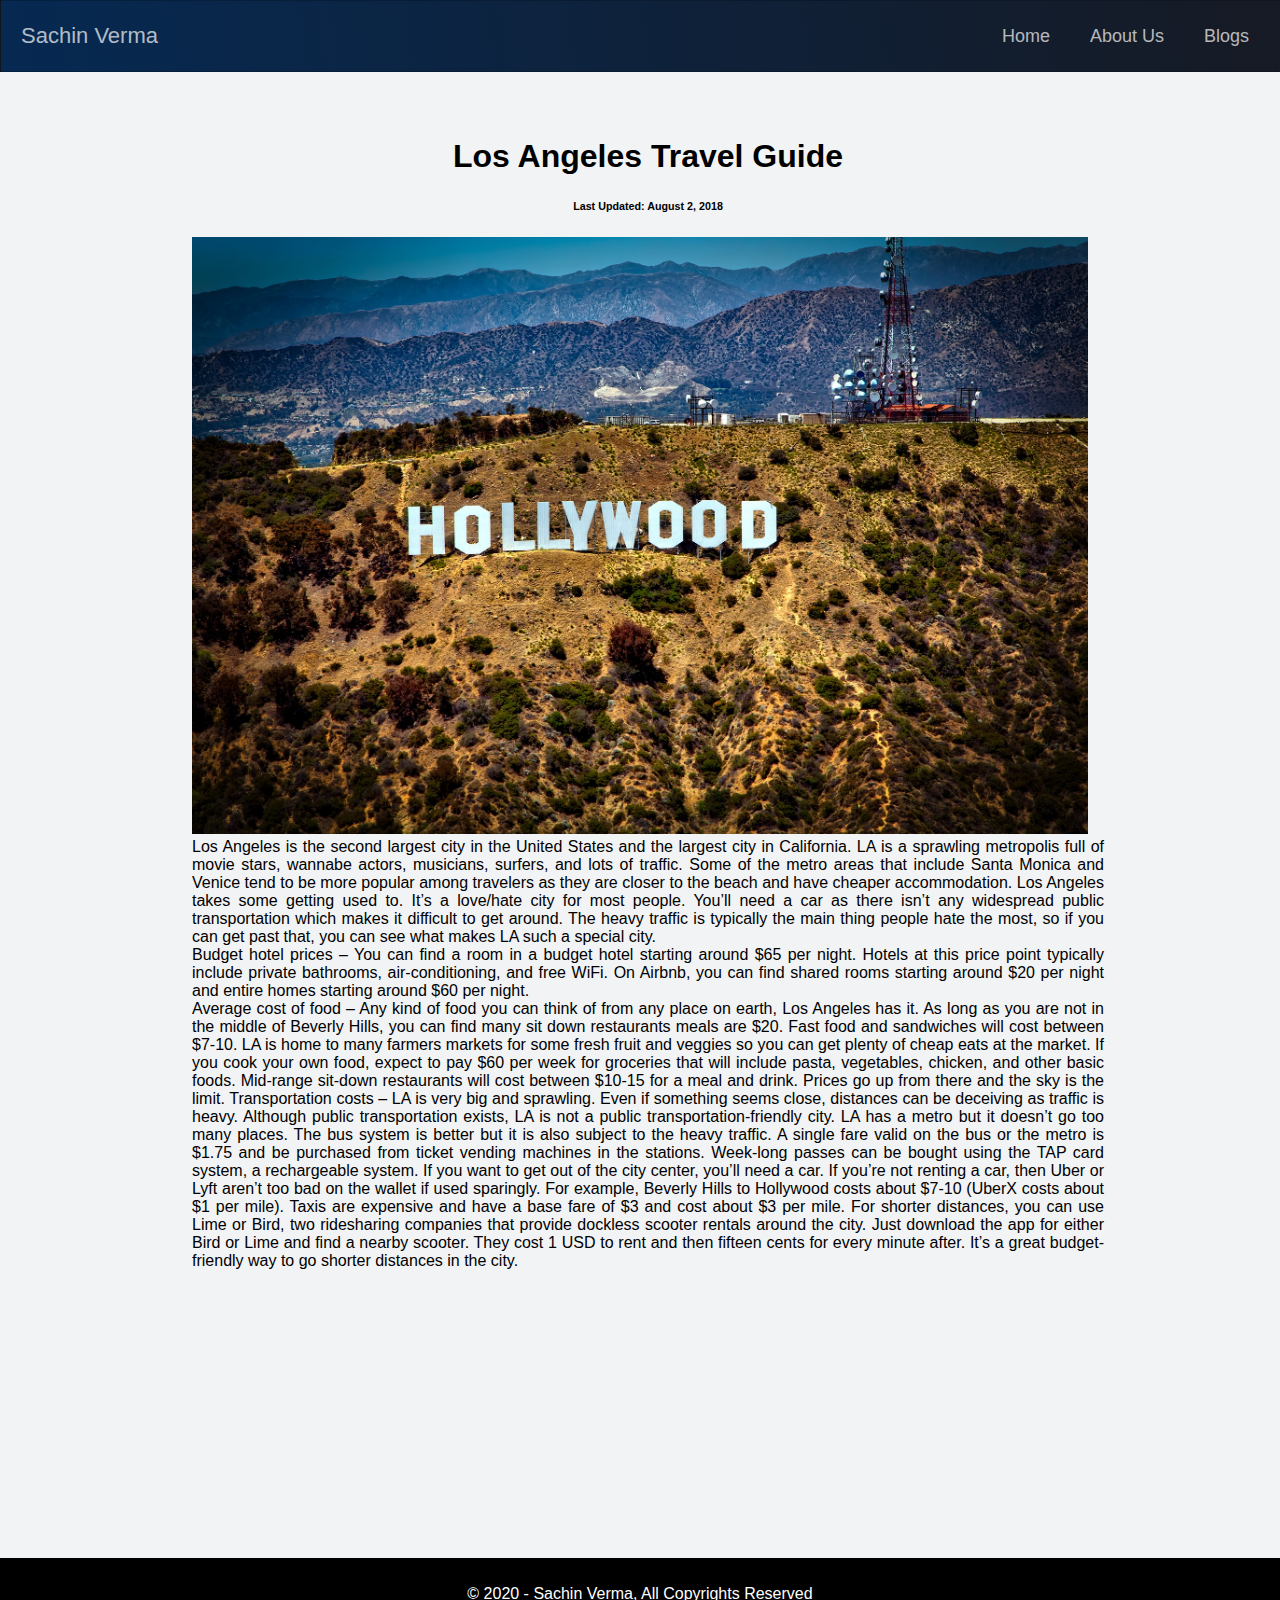
<file: task 3/pages/BlogPostComponent.html>
<!DOCTYPE html>
<html lang="en">
<head>
    <meta charset="utf-8">
    <meta content="width=device-width, initial-scale=1" name="viewport" />

    <title>California</title>
    <meta name="description" content="A blog website about travelling">
    <meta name="author" content="Sachin Verma">

    <link rel="stylesheet" href="../css/styles.css">
    <link rel="stylesheet" href="https://use.fontawesome.com/releases/v5.0.8/css/all.css" integrity="sha384-3AB7yXWz4OeoZcPbieVW64vVXEwADiYyAEhwilzWsLw+9FgqpyjjStpPnpBO8o8S" crossorigin="anonymous">

</head>
<body>

<nav class="navbar">
        <span class="navbar-toggle" id="js-navbar-toggle">
            <i class="fas fa-bars"></i>
        </span>
    <a href="#" class="logo">Sachin Verma</a>
    <ul class="main-nav" id="js-menu">
        <li>
            <a href="../index.html" class="nav-links">Home</a>
        </li>
        <li>
            <a href="#" class="nav-links">About Us</a>
        </li>
        <li>
            <a href="./BlogsComponent.html" class="nav-links">Blogs</a>
        </li>
    </ul>
</nav>

<main class="container">
    <div class="custom-container">
        <h1>Los Angeles Travel Guide</h1>
        <h6>Last Updated: August 2, 2018</h6>
        <img src="../images/blog-post-1-cover.jpg" class="blog-page-cover">
        <span class="blog-content">
            <p>Los Angeles is the second largest city in the United States and the largest city in California. LA is a sprawling metropolis full of movie stars, wannabe actors, musicians, surfers, and lots of traffic. Some of the metro areas that include Santa Monica and Venice tend to be more popular among travelers as they are closer to the beach and have cheaper accommodation. Los Angeles takes some getting used to. It’s a love/hate city for most people. You’ll need a car as there isn’t any widespread public transportation which makes it difficult to get around. The heavy traffic is typically the main thing people hate the most, so if you can get past that, you can see what makes LA such a special city.</p>
            <p>Budget hotel prices – You can find a room in a budget hotel starting around $65 per night. Hotels at this price point typically include private bathrooms, air-conditioning, and free WiFi. On Airbnb, you can find shared rooms starting around $20 per night and entire homes starting around $60 per night.</p>
            <p>Average cost of food – Any kind of food you can think of from any place on earth, Los Angeles has it. As long as you are not in the middle of Beverly Hills, you can find many sit down restaurants meals are $20. Fast food and sandwiches will cost between $7-10. LA is home to many farmers markets for some fresh fruit and veggies so you can get plenty of cheap eats at the market. If you cook your own food, expect to pay $60 per week for groceries that will include pasta, vegetables, chicken, and other basic foods. Mid-range sit-down restaurants will cost between $10-15 for a meal and drink. Prices go up from there and the sky is the limit.

Transportation costs – LA is very big and sprawling. Even if something seems close, distances can be deceiving as traffic is heavy. Although public transportation exists, LA is not a public transportation-friendly city. LA has a metro but it doesn’t go too many places. The bus system is better but it is also subject to the heavy traffic. A single fare valid on the bus or the metro is $1.75 and be purchased from ticket vending machines in the stations. Week-long passes can be bought using the TAP card system, a rechargeable system. If you want to get out of the city center, you’ll need a car. If you’re not renting a car, then Uber or Lyft aren’t too bad on the wallet if used sparingly. For example, Beverly Hills to Hollywood costs about $7-10 (UberX costs about $1 per mile). Taxis are expensive and have a base fare of $3 and cost about $3 per mile. For shorter distances, you can use Lime or Bird, two ridesharing companies that provide dockless scooter rentals around the city. Just download the app for either Bird or Lime and find a nearby scooter. They cost 1 USD to rent and then fifteen cents for every minute after. It’s a great budget-friendly way to go shorter distances in the city.
            </p>
        </span>
    </div>
</main>

<div class="clear-div"></div>

<footer class="footer">
    <p class="footer-content">© 2020 - Sachin Verma, All Copyrights Reserved</p>
</footer>

<script src="../js/app.js"></script>
</body>
</html>
</file>
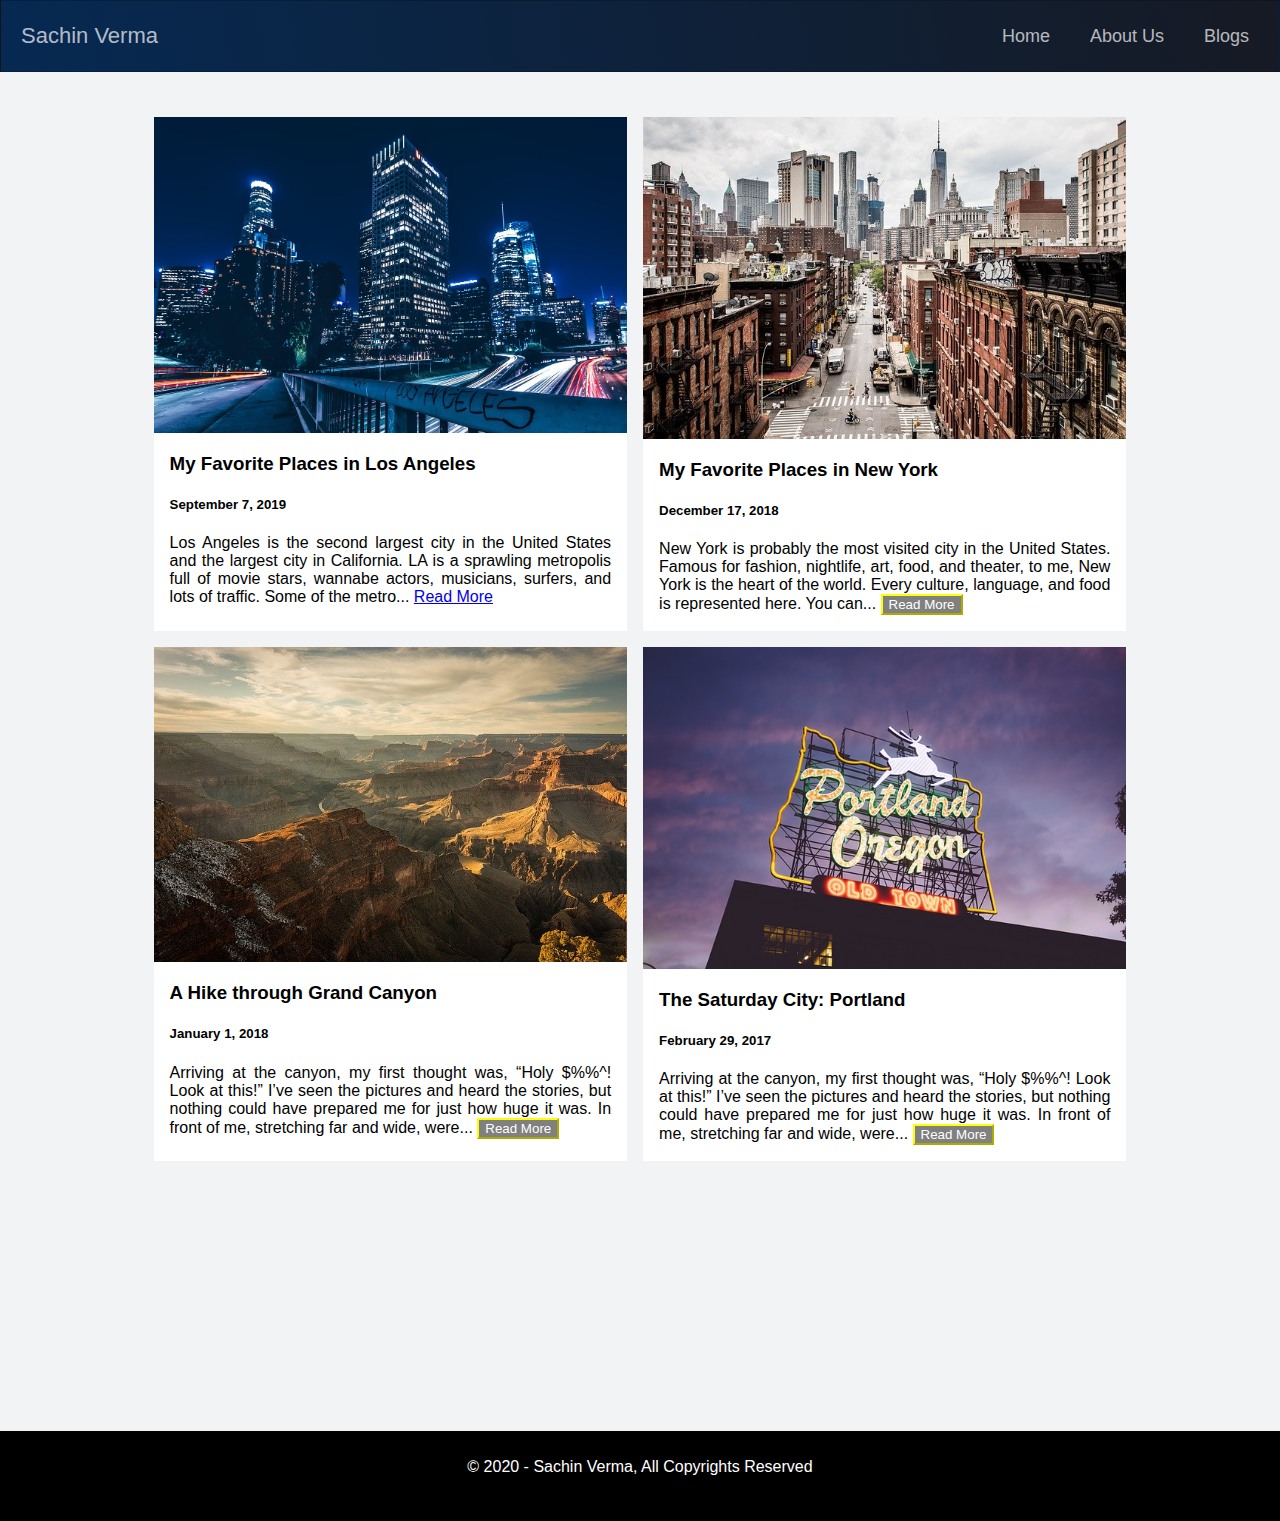
<file: task 3/pages/BlogsComponent.html>
<!DOCTYPE html>
<html lang="en">
<head>
    <meta charset="utf-8">
    <meta content="width=device-width, initial-scale=1" name="viewport" />

    <title>Blog Posts</title>
    <meta name="description" content="A blog website about travelling">
    <meta name="author" content="Sachin Verma">

    <link rel="stylesheet" href="../css/styles.css">
    <link rel="stylesheet" href="https://use.fontawesome.com/releases/v5.0.8/css/all.css" integrity="sha384-3AB7yXWz4OeoZcPbieVW64vVXEwADiYyAEhwilzWsLw+9FgqpyjjStpPnpBO8o8S" crossorigin="anonymous">

</head>
<body>

<nav class="navbar">
        <span class="navbar-toggle" id="js-navbar-toggle">
            <i class="fas fa-bars"></i>
        </span>
    <a href="#" class="logo">Sachin Verma</a>
    <ul class="main-nav" id="js-menu">
        <li>
            <a href="../index.html" class="nav-links">Home</a>
        </li>
        <li>
            <a href="./AboutUsComponent.html" class="nav-links">About Us</a>
        </li>
        <li>
            <a href="#" class="nav-links">Blogs</a>
        </li>
    </ul>
</nav>

<main class="blog-grid-container">
    <section class="blog-post">
        <img src="../images/blog-post-1.jpg" class="blog-cover-img"/>
        <div class="blog-content">
            <h3>My Favorite Places in Los Angeles</h3>
            <h5>September 7, 2019</h5>
            <p class="blog-content-description">Los Angeles is the second largest city in the United States and the largest city in California. LA is a sprawling metropolis full of movie stars, wannabe actors, musicians, surfers, and lots of traffic. Some of the metro... <a href="./BlogPostComponent.html">Read More</a></p>
        </div>
    </section>
    <section class="blog-post">
        <img src="../images/blog-post-2.jpg" class="blog-cover-img"/>
        <div class="blog-content">
            <h3>My Favorite Places in New York</h3>
            <h5>December 17, 2018</h5>
            <p class="blog-content-description">New York is probably the most visited city in the United States. Famous for fashion, nightlife, art, food, and theater, to me, New York is the heart of the world. Every culture, language, and food is represented here. You can... <button class="custom-button">Read More</button></p>
        </div>
    </section>
    <section class="blog-post">
        <img src="../images/blog-post-3.jpg" class="blog-cover-img"/>
        <div class="blog-content">
            <h3>A Hike through Grand Canyon</h3>
            <h5>January 1, 2018</h5>
            <p class="blog-content-description">Arriving at the canyon, my first thought was, “Holy $%%^! Look at this!” I’ve seen the pictures and heard the stories, but nothing could have prepared me for just how huge it was. In front of me, stretching far and wide, were... <button class="custom-button">Read More</button></p>
        </div>
    </section>
    <section class="blog-post">
        <img src="../images/blog-post-4.jpg" class="blog-cover-img"/>
        <div class="blog-content">
            <h3>The Saturday City: Portland</h3>
            <h5>February 29, 2017</h5>
            <p class="blog-content-description">Arriving at the canyon, my first thought was, “Holy $%%^! Look at this!” I’ve seen the pictures and heard the stories, but nothing could have prepared me for just how huge it was. In front of me, stretching far and wide, were... <button class="custom-button">Read More</button></p>
        </div>
    </section>
</main>

<div class="clear-div"></div>

<footer class="footer">
    <p class="footer-content">© 2020 - Sachin Verma, All Copyrights Reserved</p>
</footer>

<script src="../js/app.js"></script>
</body>
</html>
</file>
<file: task 3/css/styles.css>
@import "navbar.css";
@import "aboutus.css";
@import "blogs.css";
@import "footer.css";
@import "blogpost.css";

.container {
    display: flex;
    flex-flow: row wrap;
    justify-content: flex-start;

}

.cover {
    width: 100%;
    max-height: 75vh;
}

.destinations-container {
    margin: 5vh 20vw 0 20vw;
    display: flex;
    flex-flow: row;
    justify-content: flex-start;
    text-align: center;
}

.destinations {
    text-align: center;
    width: 25vw;
    height: 25vw;
    border-radius: 50%;
}

.caption {
    text-align: center;
    margin: 2vh 4vw 2vh 4vw;
    font-size: 1.25rem;
    display: flex;
    flex-flow: column;
    font-style: italic;
}

/*Extra small devices*/
@media screen and (min-width: 200px) and (max-width: 499px) {
    .destinations-container {
        justify-content: center;
        flex-wrap: wrap;
    }
 }

/*Small devices and Tablets*/
@media screen and (min-width: 500px) and (max-width: 767.98px) {
    .destinations-container {
        margin: 5vh 10vw 0 10vw;
    }
 }
</file>
<file: task4/css/flaticon.css>
/*
  	Flaticon icon font: Flaticon
  	Creation date: 06/10/2018 08:32
  	*/


@font-face {
  font-family: "Flaticon";
  src: url("../fonts/flaticon/font/Flaticon.eot");
  src: url("../fonts/flaticon/font/Flaticon.eot?#iefix") format("embedded-opentype"),
       url("../fonts/flaticon/font/Flaticon.woff") format("woff"),
       url("../fonts/flaticon/font/Flaticon.ttf") format("truetype"),
       url("../fonts/flaticon/font/Flaticon.svg#Flaticon") format("svg");
  font-weight: normal;
  font-style: normal;
}

@media screen and (-webkit-min-device-pixel-ratio:0) {
  @font-face {
    font-family: "Flaticon";
    src: url("../fonts/flaticon/font/Flaticon.svg#Flaticon") format("svg");
  }
}

[class^="flaticon-"]:before, [class*=" flaticon-"]:before,
[class^="flaticon-"]:after, [class*=" flaticon-"]:after {   
  font-family: Flaticon;
  font-style: normal;
  font-weight: normal;
  font-variant: normal;
  text-transform: none;
  line-height: 1;

  /* Better Font Rendering =========== */
  -webkit-font-smoothing: antialiased;
  -moz-osx-font-smoothing: grayscale;
}


.flaticon-meeting:before { content: "\f100"; }
.flaticon-tray:before { content: "\f101"; }
.flaticon-cake:before { content: "\f102"; }
</file>
<file: task4/css/icomoon.css>
@font-face {
  font-family: 'icomoon';
  src:  url('../fonts/icomoon/icomoon.eot?6tt51o');
  src:  url('../fonts/icomoon/icomoon.eot?6tt51o#iefix') format('embedded-opentype'),
    url('../fonts/icomoon/icomoon.ttf?6tt51o') format('truetype'),
    url('../fonts/icomoon/icomoon.woff?6tt51o') format('woff'),
    url('../fonts/icomoon/icomoon.svg?6tt51o#icomoon') format('svg');
  font-weight: normal;
  font-style: normal;
}

[class^="icon-"], [class*=" icon-"] {
  /* use !important to prevent issues with browser extensions that change fonts */
  font-family: 'icomoon' !important;
  speak: none;
  font-style: normal;
  font-weight: normal;
  font-variant: normal;
  text-transform: none;
  line-height: 1;

  /* Better Font Rendering =========== */
  -webkit-font-smoothing: antialiased;
  -moz-osx-font-smoothing: grayscale;
}

.icon-asterisk:before {
  content: "\f069";
}
.icon-plus:before {
  content: "\f067";
}
.icon-question:before {
  content: "\f128";
}
.icon-minus:before {
  content: "\f068";
}
.icon-glass:before {
  content: "\f000";
}
.icon-music:before {
  content: "\f001";
}
.icon-search:before {
  content: "\f002";
}
.icon-envelope-o:before {
  content: "\f003";
}
.icon-heart:before {
  content: "\f004";
}
.icon-star:before {
  content: "\f005";
}
.icon-star-o:before {
  content: "\f006";
}
.icon-user:before {
  content: "\f007";
}
.icon-film:before {
  content: "\f008";
}
.icon-th-large:before {
  content: "\f009";
}
.icon-th:before {
  content: "\f00a";
}
.icon-th-list:before {
  content: "\f00b";
}
.icon-check:before {
  content: "\f00c";
}
.icon-close:before {
  content: "\f00d";
}
.icon-remove:before {
  content: "\f00d";
}
.icon-times:before {
  content: "\f00d";
}
.icon-search-plus:before {
  content: "\f00e";
}
.icon-search-minus:before {
  content: "\f010";
}
.icon-power-off:before {
  content: "\f011";
}
.icon-signal:before {
  content: "\f012";
}
.icon-cog:before {
  content: "\f013";
}
.icon-gear:before {
  content: "\f013";
}
.icon-trash-o:before {
  content: "\f014";
}
.icon-home:before {
  content: "\f015";
}
.icon-file-o:before {
  content: "\f016";
}
.icon-clock-o:before {
  content: "\f017";
}
.icon-road:before {
  content: "\f018";
}
.icon-download:before {
  content: "\f019";
}
.icon-arrow-circle-o-down:before {
  content: "\f01a";
}
.icon-arrow-circle-o-up:before {
  content: "\f01b";
}
.icon-inbox:before {
  content: "\f01c";
}
.icon-play-circle-o:before {
  content: "\f01d";
}
.icon-repeat:before {
  content: "\f01e";
}
.icon-rotate-right:before {
  content: "\f01e";
}
.icon-refresh:before {
  content: "\f021";
}
.icon-list-alt:before {
  content: "\f022";
}
.icon-lock:before {
  content: "\f023";
}
.icon-flag:before {
  content: "\f024";
}
.icon-headphones:before {
  content: "\f025";
}
.icon-volume-off:before {
  content: "\f026";
}
.icon-volume-down:before {
  content: "\f027";
}
.icon-volume-up:before {
  content: "\f028";
}
.icon-qrcode:before {
  content: "\f029";
}
.icon-barcode:before {
  content: "\f02a";
}
.icon-tag:before {
  content: "\f02b";
}
.icon-tags:before {
  content: "\f02c";
}
.icon-book:before {
  content: "\f02d";
}
.icon-bookmark:before {
  content: "\f02e";
}
.icon-print:before {
  content: "\f02f";
}
.icon-camera:before {
  content: "\f030";
}
.icon-font:before {
  content: "\f031";
}
.icon-bold:before {
  content: "\f032";
}
.icon-italic:before {
  content: "\f033";
}
.icon-text-height:before {
  content: "\f034";
}
.icon-text-width:before {
  content: "\f035";
}
.icon-align-left:before {
  content: "\f036";
}
.icon-align-center:before {
  content: "\f037";
}
.icon-align-right:before {
  content: "\f038";
}
.icon-align-justify:before {
  content: "\f039";
}
.icon-list:before {
  content: "\f03a";
}
.icon-dedent:before {
  content: "\f03b";
}
.icon-outdent:before {
  content: "\f03b";
}
.icon-indent:before {
  content: "\f03c";
}
.icon-video-camera:before {
  content: "\f03d";
}
.icon-image:before {
  content: "\f03e";
}
.icon-photo:before {
  content: "\f03e";
}
.icon-picture-o:before {
  content: "\f03e";
}
.icon-pencil:before {
  content: "\f040";
}
.icon-map-marker:before {
  content: "\f041";
}
.icon-adjust:before {
  content: "\f042";
}
.icon-tint:before {
  content: "\f043";
}
.icon-edit:before {
  content: "\f044";
}
.icon-pencil-square-o:before {
  content: "\f044";
}
.icon-share-square-o:before {
  content: "\f045";
}
.icon-check-square-o:before {
  content: "\f046";
}
.icon-arrows:before {
  content: "\f047";
}
.icon-step-backward:before {
  content: "\f048";
}
.icon-fast-backward:before {
  content: "\f049";
}
.icon-backward:before {
  content: "\f04a";
}
.icon-play:before {
  content: "\f04b";
}
.icon-pause:before {
  content: "\f04c";
}
.icon-stop:before {
  content: "\f04d";
}
.icon-forward:before {
  content: "\f04e";
}
.icon-fast-forward:before {
  content: "\f050";
}
.icon-step-forward:before {
  content: "\f051";
}
.icon-eject:before {
  content: "\f052";
}
.icon-chevron-left:before {
  content: "\f053";
}
.icon-chevron-right:before {
  content: "\f054";
}
.icon-plus-circle:before {
  content: "\f055";
}
.icon-minus-circle:before {
  content: "\f056";
}
.icon-times-circle:before {
  content: "\f057";
}
.icon-check-circle:before {
  content: "\f058";
}
.icon-question-circle:before {
  content: "\f059";
}
.icon-info-circle:before {
  content: "\f05a";
}
.icon-crosshairs:before {
  content: "\f05b";
}
.icon-times-circle-o:before {
  content: "\f05c";
}
.icon-check-circle-o:before {
  content: "\f05d";
}
.icon-ban:before {
  content: "\f05e";
}
.icon-arrow-left:before {
  content: "\f060";
}
.icon-arrow-right:before {
  content: "\f061";
}
.icon-arrow-up:before {
  content: "\f062";
}
.icon-arrow-down:before {
  content: "\f063";
}
.icon-mail-forward:before {
  content: "\f064";
}
.icon-share:before {
  content: "\f064";
}
.icon-expand:before {
  content: "\f065";
}
.icon-compress:before {
  content: "\f066";
}
.icon-exclamation-circle:before {
  content: "\f06a";
}
.icon-gift:before {
  content: "\f06b";
}
.icon-leaf:before {
  content: "\f06c";
}
.icon-fire:before {
  content: "\f06d";
}
.icon-eye:before {
  content: "\f06e";
}
.icon-eye-slash:before {
  content: "\f070";
}
.icon-exclamation-triangle:before {
  content: "\f071";
}
.icon-warning:before {
  content: "\f071";
}
.icon-plane:before {
  content: "\f072";
}
.icon-calendar:before {
  content: "\f073";
}
.icon-random:before {
  content: "\f074";
}
.icon-comment:before {
  content: "\f075";
}
.icon-magnet:before {
  content: "\f076";
}
.icon-chevron-up:before {
  content: "\f077";
}
.icon-chevron-down:before {
  content: "\f078";
}
.icon-retweet:before {
  content: "\f079";
}
.icon-shopping-cart:before {
  content: "\f07a";
}
.icon-folder:before {
  content: "\f07b";
}
.icon-folder-open:before {
  content: "\f07c";
}
.icon-arrows-v:before {
  content: "\f07d";
}
.icon-arrows-h:before {
  content: "\f07e";
}
.icon-bar-chart:before {
  content: "\f080";
}
.icon-bar-chart-o:before {
  content: "\f080";
}
.icon-twitter-square:before {
  content: "\f081";
}
.icon-facebook-square:before {
  content: "\f082";
}
.icon-camera-retro:before {
  content: "\f083";
}
.icon-key:before {
  content: "\f084";
}
.icon-cogs:before {
  content: "\f085";
}
.icon-gears:before {
  content: "\f085";
}
.icon-comments:before {
  content: "\f086";
}
.icon-thumbs-o-up:before {
  content: "\f087";
}
.icon-thumbs-o-down:before {
  content: "\f088";
}
.icon-star-half:before {
  content: "\f089";
}
.icon-heart-o:before {
  content: "\f08a";
}
.icon-sign-out:before {
  content: "\f08b";
}
.icon-linkedin-square:before {
  content: "\f08c";
}
.icon-thumb-tack:before {
  content: "\f08d";
}
.icon-external-link:before {
  content: "\f08e";
}
.icon-sign-in:before {
  content: "\f090";
}
.icon-trophy:before {
  content: "\f091";
}
.icon-github-square:before {
  content: "\f092";
}
.icon-upload:before {
  content: "\f093";
}
.icon-lemon-o:before {
  content: "\f094";
}
.icon-phone:before {
  content: "\f095";
}
.icon-square-o:before {
  content: "\f096";
}
.icon-bookmark-o:before {
  content: "\f097";
}
.icon-phone-square:before {
  content: "\f098";
}
.icon-twitter:before {
  content: "\f099";
}
.icon-facebook:before {
  content: "\f09a";
}
.icon-facebook-f:before {
  content: "\f09a";
}
.icon-github:before {
  content: "\f09b";
}
.icon-unlock:before {
  content: "\f09c";
}
.icon-credit-card:before {
  content: "\f09d";
}
.icon-feed:before {
  content: "\f09e";
}
.icon-rss:before {
  content: "\f09e";
}
.icon-hdd-o:before {
  content: "\f0a0";
}
.icon-bullhorn:before {
  content: "\f0a1";
}
.icon-bell-o:before {
  content: "\f0a2";
}
.icon-certificate:before {
  content: "\f0a3";
}
.icon-hand-o-right:before {
  content: "\f0a4";
}
.icon-hand-o-left:before {
  content: "\f0a5";
}
.icon-hand-o-up:before {
  content: "\f0a6";
}
.icon-hand-o-down:before {
  content: "\f0a7";
}
.icon-arrow-circle-left:before {
  content: "\f0a8";
}
.icon-arrow-circle-right:before {
  content: "\f0a9";
}
.icon-arrow-circle-up:before {
  content: "\f0aa";
}
.icon-arrow-circle-down:before {
  content: "\f0ab";
}
.icon-globe:before {
  content: "\f0ac";
}
.icon-wrench:before {
  content: "\f0ad";
}
.icon-tasks:before {
  content: "\f0ae";
}
.icon-filter:before {
  content: "\f0b0";
}
.icon-briefcase:before {
  content: "\f0b1";
}
.icon-arrows-alt:before {
  content: "\f0b2";
}
.icon-group:before {
  content: "\f0c0";
}
.icon-users:before {
  content: "\f0c0";
}
.icon-chain:before {
  content: "\f0c1";
}
.icon-link:before {
  content: "\f0c1";
}
.icon-cloud:before {
  content: "\f0c2";
}
.icon-flask:before {
  content: "\f0c3";
}
.icon-cut:before {
  content: "\f0c4";
}
.icon-scissors:before {
  content: "\f0c4";
}
.icon-copy:before {
  content: "\f0c5";
}
.icon-files-o:before {
  content: "\f0c5";
}
.icon-paperclip:before {
  content: "\f0c6";
}
.icon-floppy-o:before {
  content: "\f0c7";
}
.icon-save:before {
  content: "\f0c7";
}
.icon-square:before {
  content: "\f0c8";
}
.icon-bars:before {
  content: "\f0c9";
}
.icon-navicon:before {
  content: "\f0c9";
}
.icon-reorder:before {
  content: "\f0c9";
}
.icon-list-ul:before {
  content: "\f0ca";
}
.icon-list-ol:before {
  content: "\f0cb";
}
.icon-strikethrough:before {
  content: "\f0cc";
}
.icon-underline:before {
  content: "\f0cd";
}
.icon-table:before {
  content: "\f0ce";
}
.icon-magic:before {
  content: "\f0d0";
}
.icon-truck:before {
  content: "\f0d1";
}
.icon-pinterest:before {
  content: "\f0d2";
}
.icon-pinterest-square:before {
  content: "\f0d3";
}
.icon-google-plus-square:before {
  content: "\f0d4";
}
.icon-google-plus:before {
  content: "\f0d5";
}
.icon-money:before {
  content: "\f0d6";
}
.icon-caret-down:before {
  content: "\f0d7";
}
.icon-caret-up:before {
  content: "\f0d8";
}
.icon-caret-left:before {
  content: "\f0d9";
}
.icon-caret-right:before {
  content: "\f0da";
}
.icon-columns:before {
  content: "\f0db";
}
.icon-sort:before {
  content: "\f0dc";
}
.icon-unsorted:before {
  content: "\f0dc";
}
.icon-sort-desc:before {
  content: "\f0dd";
}
.icon-sort-down:before {
  content: "\f0dd";
}
.icon-sort-asc:before {
  content: "\f0de";
}
.icon-sort-up:before {
  content: "\f0de";
}
.icon-envelope:before {
  content: "\f0e0";
}
.icon-linkedin:before {
  content: "\f0e1";
}
.icon-rotate-left:before {
  content: "\f0e2";
}
.icon-undo:before {
  content: "\f0e2";
}
.icon-gavel:before {
  content: "\f0e3";
}
.icon-legal:before {
  content: "\f0e3";
}
.icon-dashboard:before {
  content: "\f0e4";
}
.icon-tachometer:before {
  content: "\f0e4";
}
.icon-comment-o:before {
  content: "\f0e5";
}
.icon-comments-o:before {
  content: "\f0e6";
}
.icon-bolt:before {
  content: "\f0e7";
}
.icon-flash:before {
  content: "\f0e7";
}
.icon-sitemap:before {
  content: "\f0e8";
}
.icon-umbrella:before {
  content: "\f0e9";
}
.icon-clipboard:before {
  content: "\f0ea";
}
.icon-paste:before {
  content: "\f0ea";
}
.icon-lightbulb-o:before {
  content: "\f0eb";
}
.icon-exchange:before {
  content: "\f0ec";
}
.icon-cloud-download:before {
  content: "\f0ed";
}
.icon-cloud-upload:before {
  content: "\f0ee";
}
.icon-user-md:before {
  content: "\f0f0";
}
.icon-stethoscope:before {
  content: "\f0f1";
}
.icon-suitcase:before {
  content: "\f0f2";
}
.icon-bell:before {
  content: "\f0f3";
}
.icon-coffee:before {
  content: "\f0f4";
}
.icon-cutlery:before {
  content: "\f0f5";
}
.icon-file-text-o:before {
  content: "\f0f6";
}
.icon-building-o:before {
  content: "\f0f7";
}
.icon-hospital-o:before {
  content: "\f0f8";
}
.icon-ambulance:before {
  content: "\f0f9";
}
.icon-medkit:before {
  content: "\f0fa";
}
.icon-fighter-jet:before {
  content: "\f0fb";
}
.icon-beer:before {
  content: "\f0fc";
}
.icon-h-square:before {
  content: "\f0fd";
}
.icon-plus-square:before {
  content: "\f0fe";
}
.icon-angle-double-left:before {
  content: "\f100";
}
.icon-angle-double-right:before {
  content: "\f101";
}
.icon-angle-double-up:before {
  content: "\f102";
}
.icon-angle-double-down:before {
  content: "\f103";
}
.icon-angle-left:before {
  content: "\f104";
}
.icon-angle-right:before {
  content: "\f105";
}
.icon-angle-up:before {
  content: "\f106";
}
.icon-angle-down:before {
  content: "\f107";
}
.icon-desktop:before {
  content: "\f108";
}
.icon-laptop:before {
  content: "\f109";
}
.icon-tablet:before {
  content: "\f10a";
}
.icon-mobile:before {
  content: "\f10b";
}
.icon-mobile-phone:before {
  content: "\f10b";
}
.icon-circle-o:before {
  content: "\f10c";
}
.icon-quote-left:before {
  content: "\f10d";
}
.icon-quote-right:before {
  content: "\f10e";
}
.icon-spinner:before {
  content: "\f110";
}
.icon-circle:before {
  content: "\f111";
}
.icon-mail-reply:before {
  content: "\f112";
}
.icon-reply:before {
  content: "\f112";
}
.icon-github-alt:before {
  content: "\f113";
}
.icon-folder-o:before {
  content: "\f114";
}
.icon-folder-open-o:before {
  content: "\f115";
}
.icon-smile-o:before {
  content: "\f118";
}
.icon-frown-o:before {
  content: "\f119";
}
.icon-meh-o:before {
  content: "\f11a";
}
.icon-gamepad:before {
  content: "\f11b";
}
.icon-keyboard-o:before {
  content: "\f11c";
}
.icon-flag-o:before {
  content: "\f11d";
}
.icon-flag-checkered:before {
  content: "\f11e";
}
.icon-terminal:before {
  content: "\f120";
}
.icon-code:before {
  content: "\f121";
}
.icon-mail-reply-all:before {
  content: "\f122";
}
.icon-reply-all:before {
  content: "\f122";
}
.icon-star-half-empty:before {
  content: "\f123";
}
.icon-star-half-full:before {
  content: "\f123";
}
.icon-star-half-o:before {
  content: "\f123";
}
.icon-location-arrow:before {
  content: "\f124";
}
.icon-crop:before {
  content: "\f125";
}
.icon-code-fork:before {
  content: "\f126";
}
.icon-chain-broken:before {
  content: "\f127";
}
.icon-unlink:before {
  content: "\f127";
}
.icon-info:before {
  content: "\f129";
}
.icon-exclamation:before {
  content: "\f12a";
}
.icon-superscript:before {
  content: "\f12b";
}
.icon-subscript:before {
  content: "\f12c";
}
.icon-eraser:before {
  content: "\f12d";
}
.icon-puzzle-piece:before {
  content: "\f12e";
}
.icon-microphone:before {
  content: "\f130";
}
.icon-microphone-slash:before {
  content: "\f131";
}
.icon-shield:before {
  content: "\f132";
}
.icon-calendar-o:before {
  content: "\f133";
}
.icon-fire-extinguisher:before {
  content: "\f134";
}
.icon-rocket:before {
  content: "\f135";
}
.icon-maxcdn:before {
  content: "\f136";
}
.icon-chevron-circle-left:before {
  content: "\f137";
}
.icon-chevron-circle-right:before {
  content: "\f138";
}
.icon-chevron-circle-up:before {
  content: "\f139";
}
.icon-chevron-circle-down:before {
  content: "\f13a";
}
.icon-html5:before {
  content: "\f13b";
}
.icon-css3:before {
  content: "\f13c";
}
.icon-anchor:before {
  content: "\f13d";
}
.icon-unlock-alt:before {
  content: "\f13e";
}
.icon-bullseye:before {
  content: "\f140";
}
.icon-ellipsis-h:before {
  content: "\f141";
}
.icon-ellipsis-v:before {
  content: "\f142";
}
.icon-rss-square:before {
  content: "\f143";
}
.icon-play-circle:before {
  content: "\f144";
}
.icon-ticket:before {
  content: "\f145";
}
.icon-minus-square:before {
  content: "\f146";
}
.icon-minus-square-o:before {
  content: "\f147";
}
.icon-level-up:before {
  content: "\f148";
}
.icon-level-down:before {
  content: "\f149";
}
.icon-check-square:before {
  content: "\f14a";
}
.icon-pencil-square:before {
  content: "\f14b";
}
.icon-external-link-square:before {
  content: "\f14c";
}
.icon-share-square:before {
  content: "\f14d";
}
.icon-compass:before {
  content: "\f14e";
}
.icon-caret-square-o-down:before {
  content: "\f150";
}
.icon-toggle-down:before {
  content: "\f150";
}
.icon-caret-square-o-up:before {
  content: "\f151";
}
.icon-toggle-up:before {
  content: "\f151";
}
.icon-caret-square-o-right:before {
  content: "\f152";
}
.icon-toggle-right:before {
  content: "\f152";
}
.icon-eur:before {
  content: "\f153";
}
.icon-euro:before {
  content: "\f153";
}
.icon-gbp:before {
  content: "\f154";
}
.icon-dollar:before {
  content: "\f155";
}
.icon-usd:before {
  content: "\f155";
}
.icon-inr:before {
  content: "\f156";
}
.icon-rupee:before {
  content: "\f156";
}
.icon-cny:before {
  content: "\f157";
}
.icon-jpy:before {
  content: "\f157";
}
.icon-rmb:before {
  content: "\f157";
}
.icon-yen:before {
  content: "\f157";
}
.icon-rouble:before {
  content: "\f158";
}
.icon-rub:before {
  content: "\f158";
}
.icon-ruble:before {
  content: "\f158";
}
.icon-krw:before {
  content: "\f159";
}
.icon-won:before {
  content: "\f159";
}
.icon-bitcoin:before {
  content: "\f15a";
}
.icon-btc:before {
  content: "\f15a";
}
.icon-file:before {
  content: "\f15b";
}
.icon-file-text:before {
  content: "\f15c";
}
.icon-sort-alpha-asc:before {
  content: "\f15d";
}
.icon-sort-alpha-desc:before {
  content: "\f15e";
}
.icon-sort-amount-asc:before {
  content: "\f160";
}
.icon-sort-amount-desc:before {
  content: "\f161";
}
.icon-sort-numeric-asc:before {
  content: "\f162";
}
.icon-sort-numeric-desc:before {
  content: "\f163";
}
.icon-thumbs-up:before {
  content: "\f164";
}
.icon-thumbs-down:before {
  content: "\f165";
}
.icon-youtube-square:before {
  content: "\f166";
}
.icon-youtube:before {
  content: "\f167";
}
.icon-xing:before {
  content: "\f168";
}
.icon-xing-square:before {
  content: "\f169";
}
.icon-youtube-play:before {
  content: "\f16a";
}
.icon-dropbox:before {
  content: "\f16b";
}
.icon-stack-overflow:before {
  content: "\f16c";
}
.icon-instagram:before {
  content: "\f16d";
}
.icon-flickr:before {
  content: "\f16e";
}
.icon-adn:before {
  content: "\f170";
}
.icon-bitbucket:before {
  content: "\f171";
}
.icon-bitbucket-square:before {
  content: "\f172";
}
.icon-tumblr:before {
  content: "\f173";
}
.icon-tumblr-square:before {
  content: "\f174";
}
.icon-long-arrow-down:before {
  content: "\f175";
}
.icon-long-arrow-up:before {
  content: "\f176";
}
.icon-long-arrow-left:before {
  content: "\f177";
}
.icon-long-arrow-right:before {
  content: "\f178";
}
.icon-apple:before {
  content: "\f179";
}
.icon-windows:before {
  content: "\f17a";
}
.icon-android:before {
  content: "\f17b";
}
.icon-linux:before {
  content: "\f17c";
}
.icon-dribbble:before {
  content: "\f17d";
}
.icon-skype:before {
  content: "\f17e";
}
.icon-foursquare:before {
  content: "\f180";
}
.icon-trello:before {
  content: "\f181";
}
.icon-female:before {
  content: "\f182";
}
.icon-male:before {
  content: "\f183";
}
.icon-gittip:before {
  content: "\f184";
}
.icon-gratipay:before {
  content: "\f184";
}
.icon-sun-o:before {
  content: "\f185";
}
.icon-moon-o:before {
  content: "\f186";
}
.icon-archive:before {
  content: "\f187";
}
.icon-bug:before {
  content: "\f188";
}
.icon-vk:before {
  content: "\f189";
}
.icon-weibo:before {
  content: "\f18a";
}
.icon-renren:before {
  content: "\f18b";
}
.icon-pagelines:before {
  content: "\f18c";
}
.icon-stack-exchange:before {
  content: "\f18d";
}
.icon-arrow-circle-o-right:before {
  content: "\f18e";
}
.icon-arrow-circle-o-left:before {
  content: "\f190";
}
.icon-caret-square-o-left:before {
  content: "\f191";
}
.icon-toggle-left:before {
  content: "\f191";
}
.icon-dot-circle-o:before {
  content: "\f192";
}
.icon-wheelchair:before {
  content: "\f193";
}
.icon-vimeo-square:before {
  content: "\f194";
}
.icon-try:before {
  content: "\f195";
}
.icon-turkish-lira:before {
  content: "\f195";
}
.icon-plus-square-o:before {
  content: "\f196";
}
.icon-space-shuttle:before {
  content: "\f197";
}
.icon-slack:before {
  content: "\f198";
}
.icon-envelope-square:before {
  content: "\f199";
}
.icon-wordpress:before {
  content: "\f19a";
}
.icon-openid:before {
  content: "\f19b";
}
.icon-bank:before {
  content: "\f19c";
}
.icon-institution:before {
  content: "\f19c";
}
.icon-university:before {
  content: "\f19c";
}
.icon-graduation-cap:before {
  content: "\f19d";
}
.icon-mortar-board:before {
  content: "\f19d";
}
.icon-yahoo:before {
  content: "\f19e";
}
.icon-google:before {
  content: "\f1a0";
}
.icon-reddit:before {
  content: "\f1a1";
}
.icon-reddit-square:before {
  content: "\f1a2";
}
.icon-stumbleupon-circle:before {
  content: "\f1a3";
}
.icon-stumbleupon:before {
  content: "\f1a4";
}
.icon-delicious:before {
  content: "\f1a5";
}
.icon-digg:before {
  content: "\f1a6";
}
.icon-pied-piper-pp:before {
  content: "\f1a7";
}
.icon-pied-piper-alt:before {
  content: "\f1a8";
}
.icon-drupal:before {
  content: "\f1a9";
}
.icon-joomla:before {
  content: "\f1aa";
}
.icon-language:before {
  content: "\f1ab";
}
.icon-fax:before {
  content: "\f1ac";
}
.icon-building:before {
  content: "\f1ad";
}
.icon-child:before {
  content: "\f1ae";
}
.icon-paw:before {
  content: "\f1b0";
}
.icon-spoon:before {
  content: "\f1b1";
}
.icon-cube:before {
  content: "\f1b2";
}
.icon-cubes:before {
  content: "\f1b3";
}
.icon-behance:before {
  content: "\f1b4";
}
.icon-behance-square:before {
  content: "\f1b5";
}
.icon-steam:before {
  content: "\f1b6";
}
.icon-steam-square:before {
  content: "\f1b7";
}
.icon-recycle:before {
  content: "\f1b8";
}
.icon-automobile:before {
  content: "\f1b9";
}
.icon-car:before {
  content: "\f1b9";
}
.icon-cab:before {
  content: "\f1ba";
}
.icon-taxi:before {
  content: "\f1ba";
}
.icon-tree:before {
  content: "\f1bb";
}
.icon-spotify:before {
  content: "\f1bc";
}
.icon-deviantart:before {
  content: "\f1bd";
}
.icon-soundcloud:before {
  content: "\f1be";
}
.icon-database:before {
  content: "\f1c0";
}
.icon-file-pdf-o:before {
  content: "\f1c1";
}
.icon-file-word-o:before {
  content: "\f1c2";
}
.icon-file-excel-o:before {
  content: "\f1c3";
}
.icon-file-powerpoint-o:before {
  content: "\f1c4";
}
.icon-file-image-o:before {
  content: "\f1c5";
}
.icon-file-photo-o:before {
  content: "\f1c5";
}
.icon-file-picture-o:before {
  content: "\f1c5";
}
.icon-file-archive-o:before {
  content: "\f1c6";
}
.icon-file-zip-o:before {
  content: "\f1c6";
}
.icon-file-audio-o:before {
  content: "\f1c7";
}
.icon-file-sound-o:before {
  content: "\f1c7";
}
.icon-file-movie-o:before {
  content: "\f1c8";
}
.icon-file-video-o:before {
  content: "\f1c8";
}
.icon-file-code-o:before {
  content: "\f1c9";
}
.icon-vine:before {
  content: "\f1ca";
}
.icon-codepen:before {
  content: "\f1cb";
}
.icon-jsfiddle:before {
  content: "\f1cc";
}
.icon-life-bouy:before {
  content: "\f1cd";
}
.icon-life-buoy:before {
  content: "\f1cd";
}
.icon-life-ring:before {
  content: "\f1cd";
}
.icon-life-saver:before {
  content: "\f1cd";
}
.icon-support:before {
  content: "\f1cd";
}
.icon-circle-o-notch:before {
  content: "\f1ce";
}
.icon-ra:before {
  content: "\f1d0";
}
.icon-rebel:before {
  content: "\f1d0";
}
.icon-resistance:before {
  content: "\f1d0";
}
.icon-empire:before {
  content: "\f1d1";
}
.icon-ge:before {
  content: "\f1d1";
}
.icon-git-square:before {
  content: "\f1d2";
}
.icon-git:before {
  content: "\f1d3";
}
.icon-hacker-news:before {
  content: "\f1d4";
}
.icon-y-combinator-square:before {
  content: "\f1d4";
}
.icon-yc-square:before {
  content: "\f1d4";
}
.icon-tencent-weibo:before {
  content: "\f1d5";
}
.icon-qq:before {
  content: "\f1d6";
}
.icon-wechat:before {
  content: "\f1d7";
}
.icon-weixin:before {
  content: "\f1d7";
}
.icon-paper-plane:before {
  content: "\f1d8";
}
.icon-send:before {
  content: "\f1d8";
}
.icon-paper-plane-o:before {
  content: "\f1d9";
}
.icon-send-o:before {
  content: "\f1d9";
}
.icon-history:before {
  content: "\f1da";
}
.icon-circle-thin:before {
  content: "\f1db";
}
.icon-header:before {
  content: "\f1dc";
}
.icon-paragraph:before {
  content: "\f1dd";
}
.icon-sliders:before {
  content: "\f1de";
}
.icon-share-alt:before {
  content: "\f1e0";
}
.icon-share-alt-square:before {
  content: "\f1e1";
}
.icon-bomb:before {
  content: "\f1e2";
}
.icon-futbol-o:before {
  content: "\f1e3";
}
.icon-soccer-ball-o:before {
  content: "\f1e3";
}
.icon-tty:before {
  content: "\f1e4";
}
.icon-binoculars:before {
  content: "\f1e5";
}
.icon-plug:before {
  content: "\f1e6";
}
.icon-slideshare:before {
  content: "\f1e7";
}
.icon-twitch:before {
  content: "\f1e8";
}
.icon-yelp:before {
  content: "\f1e9";
}
.icon-newspaper-o:before {
  content: "\f1ea";
}
.icon-wifi:before {
  content: "\f1eb";
}
.icon-calculator:before {
  content: "\f1ec";
}
.icon-paypal:before {
  content: "\f1ed";
}
.icon-google-wallet:before {
  content: "\f1ee";
}
.icon-cc-visa:before {
  content: "\f1f0";
}
.icon-cc-mastercard:before {
  content: "\f1f1";
}
.icon-cc-discover:before {
  content: "\f1f2";
}
.icon-cc-amex:before {
  content: "\f1f3";
}
.icon-cc-paypal:before {
  content: "\f1f4";
}
.icon-cc-stripe:before {
  content: "\f1f5";
}
.icon-bell-slash:before {
  content: "\f1f6";
}
.icon-bell-slash-o:before {
  content: "\f1f7";
}
.icon-trash:before {
  content: "\f1f8";
}
.icon-copyright:before {
  content: "\f1f9";
}
.icon-at:before {
  content: "\f1fa";
}
.icon-eyedropper:before {
  content: "\f1fb";
}
.icon-paint-brush:before {
  content: "\f1fc";
}
.icon-birthday-cake:before {
  content: "\f1fd";
}
.icon-area-chart:before {
  content: "\f1fe";
}
.icon-pie-chart:before {
  content: "\f200";
}
.icon-line-chart:before {
  content: "\f201";
}
.icon-lastfm:before {
  content: "\f202";
}
.icon-lastfm-square:before {
  content: "\f203";
}
.icon-toggle-off:before {
  content: "\f204";
}
.icon-toggle-on:before {
  content: "\f205";
}
.icon-bicycle:before {
  content: "\f206";
}
.icon-bus:before {
  content: "\f207";
}
.icon-ioxhost:before {
  content: "\f208";
}
.icon-angellist:before {
  content: "\f209";
}
.icon-cc:before {
  content: "\f20a";
}
.icon-ils:before {
  content: "\f20b";
}
.icon-shekel:before {
  content: "\f20b";
}
.icon-sheqel:before {
  content: "\f20b";
}
.icon-meanpath:before {
  content: "\f20c";
}
.icon-buysellads:before {
  content: "\f20d";
}
.icon-connectdevelop:before {
  content: "\f20e";
}
.icon-dashcube:before {
  content: "\f210";
}
.icon-forumbee:before {
  content: "\f211";
}
.icon-leanpub:before {
  content: "\f212";
}
.icon-sellsy:before {
  content: "\f213";
}
.icon-shirtsinbulk:before {
  content: "\f214";
}
.icon-simplybuilt:before {
  content: "\f215";
}
.icon-skyatlas:before {
  content: "\f216";
}
.icon-cart-plus:before {
  content: "\f217";
}
.icon-cart-arrow-down:before {
  content: "\f218";
}
.icon-diamond:before {
  content: "\f219";
}
.icon-ship:before {
  content: "\f21a";
}
.icon-user-secret:before {
  content: "\f21b";
}
.icon-motorcycle:before {
  content: "\f21c";
}
.icon-street-view:before {
  content: "\f21d";
}
.icon-heartbeat:before {
  content: "\f21e";
}
.icon-venus:before {
  content: "\f221";
}
.icon-mars:before {
  content: "\f222";
}
.icon-mercury:before {
  content: "\f223";
}
.icon-intersex:before {
  content: "\f224";
}
.icon-transgender:before {
  content: "\f224";
}
.icon-transgender-alt:before {
  content: "\f225";
}
.icon-venus-double:before {
  content: "\f226";
}
.icon-mars-double:before {
  content: "\f227";
}
.icon-venus-mars:before {
  content: "\f228";
}
.icon-mars-stroke:before {
  content: "\f229";
}
.icon-mars-stroke-v:before {
  content: "\f22a";
}
.icon-mars-stroke-h:before {
  content: "\f22b";
}
.icon-neuter:before {
  content: "\f22c";
}
.icon-genderless:before {
  content: "\f22d";
}
.icon-facebook-official:before {
  content: "\f230";
}
.icon-pinterest-p:before {
  content: "\f231";
}
.icon-whatsapp:before {
  content: "\f232";
}
.icon-server:before {
  content: "\f233";
}
.icon-user-plus:before {
  content: "\f234";
}
.icon-user-times:before {
  content: "\f235";
}
.icon-bed:before {
  content: "\f236";
}
.icon-hotel:before {
  content: "\f236";
}
.icon-viacoin:before {
  content: "\f237";
}
.icon-train:before {
  content: "\f238";
}
.icon-subway:before {
  content: "\f239";
}
.icon-medium:before {
  content: "\f23a";
}
.icon-y-combinator:before {
  content: "\f23b";
}
.icon-yc:before {
  content: "\f23b";
}
.icon-optin-monster:before {
  content: "\f23c";
}
.icon-opencart:before {
  content: "\f23d";
}
.icon-expeditedssl:before {
  content: "\f23e";
}
.icon-battery:before {
  content: "\f240";
}
.icon-battery-4:before {
  content: "\f240";
}
.icon-battery-full:before {
  content: "\f240";
}
.icon-battery-3:before {
  content: "\f241";
}
.icon-battery-three-quarters:before {
  content: "\f241";
}
.icon-battery-2:before {
  content: "\f242";
}
.icon-battery-half:before {
  content: "\f242";
}
.icon-battery-1:before {
  content: "\f243";
}
.icon-battery-quarter:before {
  content: "\f243";
}
.icon-battery-0:before {
  content: "\f244";
}
.icon-battery-empty:before {
  content: "\f244";
}
.icon-mouse-pointer:before {
  content: "\f245";
}
.icon-i-cursor:before {
  content: "\f246";
}
.icon-object-group:before {
  content: "\f247";
}
.icon-object-ungroup:before {
  content: "\f248";
}
.icon-sticky-note:before {
  content: "\f249";
}
.icon-sticky-note-o:before {
  content: "\f24a";
}
.icon-cc-jcb:before {
  content: "\f24b";
}
.icon-cc-diners-club:before {
  content: "\f24c";
}
.icon-clone:before {
  content: "\f24d";
}
.icon-balance-scale:before {
  content: "\f24e";
}
.icon-hourglass-o:before {
  content: "\f250";
}
.icon-hourglass-1:before {
  content: "\f251";
}
.icon-hourglass-start:before {
  content: "\f251";
}
.icon-hourglass-2:before {
  content: "\f252";
}
.icon-hourglass-half:before {
  content: "\f252";
}
.icon-hourglass-3:before {
  content: "\f253";
}
.icon-hourglass-end:before {
  content: "\f253";
}
.icon-hourglass:before {
  content: "\f254";
}
.icon-hand-grab-o:before {
  content: "\f255";
}
.icon-hand-rock-o:before {
  content: "\f255";
}
.icon-hand-paper-o:before {
  content: "\f256";
}
.icon-hand-stop-o:before {
  content: "\f256";
}
.icon-hand-scissors-o:before {
  content: "\f257";
}
.icon-hand-lizard-o:before {
  content: "\f258";
}
.icon-hand-spock-o:before {
  content: "\f259";
}
.icon-hand-pointer-o:before {
  content: "\f25a";
}
.icon-hand-peace-o:before {
  content: "\f25b";
}
.icon-trademark:before {
  content: "\f25c";
}
.icon-registered:before {
  content: "\f25d";
}
.icon-creative-commons:before {
  content: "\f25e";
}
.icon-gg:before {
  content: "\f260";
}
.icon-gg-circle:before {
  content: "\f261";
}
.icon-tripadvisor:before {
  content: "\f262";
}
.icon-odnoklassniki:before {
  content: "\f263";
}
.icon-odnoklassniki-square:before {
  content: "\f264";
}
.icon-get-pocket:before {
  content: "\f265";
}
.icon-wikipedia-w:before {
  content: "\f266";
}
.icon-safari:before {
  content: "\f267";
}
.icon-chrome:before {
  content: "\f268";
}
.icon-firefox:before {
  content: "\f269";
}
.icon-opera:before {
  content: "\f26a";
}
.icon-internet-explorer:before {
  content: "\f26b";
}
.icon-television:before {
  content: "\f26c";
}
.icon-tv:before {
  content: "\f26c";
}
.icon-contao:before {
  content: "\f26d";
}
.icon-500px:before {
  content: "\f26e";
}
.icon-amazon:before {
  content: "\f270";
}
.icon-calendar-plus-o:before {
  content: "\f271";
}
.icon-calendar-minus-o:before {
  content: "\f272";
}
.icon-calendar-times-o:before {
  content: "\f273";
}
.icon-calendar-check-o:before {
  content: "\f274";
}
.icon-industry:before {
  content: "\f275";
}
.icon-map-pin:before {
  content: "\f276";
}
.icon-map-signs:before {
  content: "\f277";
}
.icon-map-o:before {
  content: "\f278";
}
.icon-map:before {
  content: "\f279";
}
.icon-commenting:before {
  content: "\f27a";
}
.icon-commenting-o:before {
  content: "\f27b";
}
.icon-houzz:before {
  content: "\f27c";
}
.icon-vimeo:before {
  content: "\f27d";
}
.icon-black-tie:before {
  content: "\f27e";
}
.icon-fonticons:before {
  content: "\f280";
}
.icon-reddit-alien:before {
  content: "\f281";
}
.icon-edge:before {
  content: "\f282";
}
.icon-credit-card-alt:before {
  content: "\f283";
}
.icon-codiepie:before {
  content: "\f284";
}
.icon-modx:before {
  content: "\f285";
}
.icon-fort-awesome:before {
  content: "\f286";
}
.icon-usb:before {
  content: "\f287";
}
.icon-product-hunt:before {
  content: "\f288";
}
.icon-mixcloud:before {
  content: "\f289";
}
.icon-scribd:before {
  content: "\f28a";
}
.icon-pause-circle:before {
  content: "\f28b";
}
.icon-pause-circle-o:before {
  content: "\f28c";
}
.icon-stop-circle:before {
  content: "\f28d";
}
.icon-stop-circle-o:before {
  content: "\f28e";
}
.icon-shopping-bag:before {
  content: "\f290";
}
.icon-shopping-basket:before {
  content: "\f291";
}
.icon-hashtag:before {
  content: "\f292";
}
.icon-bluetooth:before {
  content: "\f293";
}
.icon-bluetooth-b:before {
  content: "\f294";
}
.icon-percent:before {
  content: "\f295";
}
.icon-gitlab:before {
  content: "\f296";
}
.icon-wpbeginner:before {
  content: "\f297";
}
.icon-wpforms:before {
  content: "\f298";
}
.icon-envira:before {
  content: "\f299";
}
.icon-universal-access:before {
  content: "\f29a";
}
.icon-wheelchair-alt:before {
  content: "\f29b";
}
.icon-question-circle-o:before {
  content: "\f29c";
}
.icon-blind:before {
  content: "\f29d";
}
.icon-audio-description:before {
  content: "\f29e";
}
.icon-volume-control-phone:before {
  content: "\f2a0";
}
.icon-braille:before {
  content: "\f2a1";
}
.icon-assistive-listening-systems:before {
  content: "\f2a2";
}
.icon-american-sign-language-interpreting:before {
  content: "\f2a3";
}
.icon-asl-interpreting:before {
  content: "\f2a3";
}
.icon-deaf:before {
  content: "\f2a4";
}
.icon-deafness:before {
  content: "\f2a4";
}
.icon-hard-of-hearing:before {
  content: "\f2a4";
}
.icon-glide:before {
  content: "\f2a5";
}
.icon-glide-g:before {
  content: "\f2a6";
}
.icon-sign-language:before {
  content: "\f2a7";
}
.icon-signing:before {
  content: "\f2a7";
}
.icon-low-vision:before {
  content: "\f2a8";
}
.icon-viadeo:before {
  content: "\f2a9";
}
.icon-viadeo-square:before {
  content: "\f2aa";
}
.icon-snapchat:before {
  content: "\f2ab";
}
.icon-snapchat-ghost:before {
  content: "\f2ac";
}
.icon-snapchat-square:before {
  content: "\f2ad";
}
.icon-pied-piper:before {
  content: "\f2ae";
}
.icon-first-order:before {
  content: "\f2b0";
}
.icon-yoast:before {
  content: "\f2b1";
}
.icon-themeisle:before {
  content: "\f2b2";
}
.icon-google-plus-circle:before {
  content: "\f2b3";
}
.icon-google-plus-official:before {
  content: "\f2b3";
}
.icon-fa:before {
  content: "\f2b4";
}
.icon-font-awesome:before {
  content: "\f2b4";
}
.icon-handshake-o:before {
  content: "\f2b5";
}
.icon-envelope-open:before {
  content: "\f2b6";
}
.icon-envelope-open-o:before {
  content: "\f2b7";
}
.icon-linode:before {
  content: "\f2b8";
}
.icon-address-book:before {
  content: "\f2b9";
}
.icon-address-book-o:before {
  content: "\f2ba";
}
.icon-address-card:before {
  content: "\f2bb";
}
.icon-vcard:before {
  content: "\f2bb";
}
.icon-address-card-o:before {
  content: "\f2bc";
}
.icon-vcard-o:before {
  content: "\f2bc";
}
.icon-user-circle:before {
  content: "\f2bd";
}
.icon-user-circle-o:before {
  content: "\f2be";
}
.icon-user-o:before {
  content: "\f2c0";
}
.icon-id-badge:before {
  content: "\f2c1";
}
.icon-drivers-license:before {
  content: "\f2c2";
}
.icon-id-card:before {
  content: "\f2c2";
}
.icon-drivers-license-o:before {
  content: "\f2c3";
}
.icon-id-card-o:before {
  content: "\f2c3";
}
.icon-quora:before {
  content: "\f2c4";
}
.icon-free-code-camp:before {
  content: "\f2c5";
}
.icon-telegram:before {
  content: "\f2c6";
}
.icon-thermometer:before {
  content: "\f2c7";
}
.icon-thermometer-4:before {
  content: "\f2c7";
}
.icon-thermometer-full:before {
  content: "\f2c7";
}
.icon-thermometer-3:before {
  content: "\f2c8";
}
.icon-thermometer-three-quarters:before {
  content: "\f2c8";
}
.icon-thermometer-2:before {
  content: "\f2c9";
}
.icon-thermometer-half:before {
  content: "\f2c9";
}
.icon-thermometer-1:before {
  content: "\f2ca";
}
.icon-thermometer-quarter:before {
  content: "\f2ca";
}
.icon-thermometer-0:before {
  content: "\f2cb";
}
.icon-thermometer-empty:before {
  content: "\f2cb";
}
.icon-shower:before {
  content: "\f2cc";
}
.icon-bath:before {
  content: "\f2cd";
}
.icon-bathtub:before {
  content: "\f2cd";
}
.icon-s15:before {
  content: "\f2cd";
}
.icon-podcast:before {
  content: "\f2ce";
}
.icon-window-maximize:before {
  content: "\f2d0";
}
.icon-window-minimize:before {
  content: "\f2d1";
}
.icon-window-restore:before {
  content: "\f2d2";
}
.icon-times-rectangle:before {
  content: "\f2d3";
}
.icon-window-close:before {
  content: "\f2d3";
}
.icon-times-rectangle-o:before {
  content: "\f2d4";
}
.icon-window-close-o:before {
  content: "\f2d4";
}
.icon-bandcamp:before {
  content: "\f2d5";
}
.icon-grav:before {
  content: "\f2d6";
}
.icon-etsy:before {
  content: "\f2d7";
}
.icon-imdb:before {
  content: "\f2d8";
}
.icon-ravelry:before {
  content: "\f2d9";
}
.icon-eercast:before {
  content: "\f2da";
}
.icon-microchip:before {
  content: "\f2db";
}
.icon-snowflake-o:before {
  content: "\f2dc";
}
.icon-superpowers:before {
  content: "\f2dd";
}
.icon-wpexplorer:before {
  content: "\f2de";
}
.icon-meetup:before {
  content: "\f2e0";
}
.icon-3d_rotation:before {
  content: "\e84d";
}
.icon-ac_unit:before {
  content: "\eb3b";
}
.icon-alarm:before {
  content: "\e855";
}
.icon-access_alarms:before {
  content: "\e191";
}
.icon-schedule:before {
  content: "\e8b5";
}
.icon-accessibility:before {
  content: "\e84e";
}
.icon-accessible:before {
  content: "\e914";
}
.icon-account_balance:before {
  content: "\e84f";
}
.icon-account_balance_wallet:before {
  content: "\e850";
}
.icon-account_box:before {
  content: "\e851";
}
.icon-account_circle:before {
  content: "\e853";
}
.icon-adb:before {
  content: "\e60e";
}
.icon-add:before {
  content: "\e145";
}
.icon-add_a_photo:before {
  content: "\e439";
}
.icon-alarm_add:before {
  content: "\e856";
}
.icon-add_alert:before {
  content: "\e003";
}
.icon-add_box:before {
  content: "\e146";
}
.icon-add_circle:before {
  content: "\e147";
}
.icon-control_point:before {
  content: "\e3ba";
}
.icon-add_location:before {
  content: "\e567";
}
.icon-add_shopping_cart:before {
  content: "\e854";
}
.icon-queue:before {
  content: "\e03c";
}
.icon-add_to_queue:before {
  content: "\e05c";
}
.icon-adjust2:before {
  content: "\e39e";
}
.icon-airline_seat_flat:before {
  content: "\e630";
}
.icon-airline_seat_flat_angled:before {
  content: "\e631";
}
.icon-airline_seat_individual_suite:before {
  content: "\e632";
}
.icon-airline_seat_legroom_extra:before {
  content: "\e633";
}
.icon-airline_seat_legroom_normal:before {
  content: "\e634";
}
.icon-airline_seat_legroom_reduced:before {
  content: "\e635";
}
.icon-airline_seat_recline_extra:before {
  content: "\e636";
}
.icon-airline_seat_recline_normal:before {
  content: "\e637";
}
.icon-flight:before {
  content: "\e539";
}
.icon-airplanemode_inactive:before {
  content: "\e194";
}
.icon-airplay:before {
  content: "\e055";
}
.icon-airport_shuttle:before {
  content: "\eb3c";
}
.icon-alarm_off:before {
  content: "\e857";
}
.icon-alarm_on:before {
  content: "\e858";
}
.icon-album:before {
  content: "\e019";
}
.icon-all_inclusive:before {
  content: "\eb3d";
}
.icon-all_out:before {
  content: "\e90b";
}
.icon-android2:before {
  content: "\e859";
}
.icon-announcement:before {
  content: "\e85a";
}
.icon-apps:before {
  content: "\e5c3";
}
.icon-archive2:before {
  content: "\e149";
}
.icon-arrow_back:before {
  content: "\e5c4";
}
.icon-arrow_downward:before {
  content: "\e5db";
}
.icon-arrow_drop_down:before {
  content: "\e5c5";
}
.icon-arrow_drop_down_circle:before {
  content: "\e5c6";
}
.icon-arrow_drop_up:before {
  content: "\e5c7";
}
.icon-arrow_forward:before {
  content: "\e5c8";
}
.icon-arrow_upward:before {
  content: "\e5d8";
}
.icon-art_track:before {
  content: "\e060";
}
.icon-aspect_ratio:before {
  content: "\e85b";
}
.icon-poll:before {
  content: "\e801";
}
.icon-assignment:before {
  content: "\e85d";
}
.icon-assignment_ind:before {
  content: "\e85e";
}
.icon-assignment_late:before {
  content: "\e85f";
}
.icon-assignment_return:before {
  content: "\e860";
}
.icon-assignment_returned:before {
  content: "\e861";
}
.icon-assignment_turned_in:before {
  content: "\e862";
}
.icon-assistant:before {
  content: "\e39f";
}
.icon-flag2:before {
  content: "\e153";
}
.icon-attach_file:before {
  content: "\e226";
}
.icon-attach_money:before {
  content: "\e227";
}
.icon-attachment:before {
  content: "\e2bc";
}
.icon-audiotrack:before {
  content: "\e3a1";
}
.icon-autorenew:before {
  content: "\e863";
}
.icon-av_timer:before {
  content: "\e01b";
}
.icon-backspace:before {
  content: "\e14a";
}
.icon-cloud_upload:before {
  content: "\e2c3";
}
.icon-battery_alert:before {
  content: "\e19c";
}
.icon-battery_charging_full:before {
  content: "\e1a3";
}
.icon-battery_std:before {
  content: "\e1a5";
}
.icon-battery_unknown:before {
  content: "\e1a6";
}
.icon-beach_access:before {
  content: "\eb3e";
}
.icon-beenhere:before {
  content: "\e52d";
}
.icon-block:before {
  content: "\e14b";
}
.icon-bluetooth2:before {
  content: "\e1a7";
}
.icon-bluetooth_searching:before {
  content: "\e1aa";
}
.icon-bluetooth_connected:before {
  content: "\e1a8";
}
.icon-bluetooth_disabled:before {
  content: "\e1a9";
}
.icon-blur_circular:before {
  content: "\e3a2";
}
.icon-blur_linear:before {
  content: "\e3a3";
}
.icon-blur_off:before {
  content: "\e3a4";
}
.icon-blur_on:before {
  content: "\e3a5";
}
.icon-class:before {
  content: "\e86e";
}
.icon-turned_in:before {
  content: "\e8e6";
}
.icon-turned_in_not:before {
  content: "\e8e7";
}
.icon-border_all:before {
  content: "\e228";
}
.icon-border_bottom:before {
  content: "\e229";
}
.icon-border_clear:before {
  content: "\e22a";
}
.icon-border_color:before {
  content: "\e22b";
}
.icon-border_horizontal:before {
  content: "\e22c";
}
.icon-border_inner:before {
  content: "\e22d";
}
.icon-border_left:before {
  content: "\e22e";
}
.icon-border_outer:before {
  content: "\e22f";
}
.icon-border_right:before {
  content: "\e230";
}
.icon-border_style:before {
  content: "\e231";
}
.icon-border_top:before {
  content: "\e232";
}
.icon-border_vertical:before {
  content: "\e233";
}
.icon-branding_watermark:before {
  content: "\e06b";
}
.icon-brightness_1:before {
  content: "\e3a6";
}
.icon-brightness_2:before {
  content: "\e3a7";
}
.icon-brightness_3:before {
  content: "\e3a8";
}
.icon-brightness_4:before {
  content: "\e3a9";
}
.icon-brightness_low:before {
  content: "\e1ad";
}
.icon-brightness_medium:before {
  content: "\e1ae";
}
.icon-brightness_high:before {
  content: "\e1ac";
}
.icon-brightness_auto:before {
  content: "\e1ab";
}
.icon-broken_image:before {
  content: "\e3ad";
}
.icon-brush:before {
  content: "\e3ae";
}
.icon-bubble_chart:before {
  content: "\e6dd";
}
.icon-bug_report:before {
  content: "\e868";
}
.icon-build:before {
  content: "\e869";
}
.icon-burst_mode:before {
  content: "\e43c";
}
.icon-domain:before {
  content: "\e7ee";
}
.icon-business_center:before {
  content: "\eb3f";
}
.icon-cached:before {
  content: "\e86a";
}
.icon-cake:before {
  content: "\e7e9";
}
.icon-phone2:before {
  content: "\e0cd";
}
.icon-call_end:before {
  content: "\e0b1";
}
.icon-call_made:before {
  content: "\e0b2";
}
.icon-merge_type:before {
  content: "\e252";
}
.icon-call_missed:before {
  content: "\e0b4";
}
.icon-call_missed_outgoing:before {
  content: "\e0e4";
}
.icon-call_received:before {
  content: "\e0b5";
}
.icon-call_split:before {
  content: "\e0b6";
}
.icon-call_to_action:before {
  content: "\e06c";
}
.icon-camera2:before {
  content: "\e3af";
}
.icon-photo_camera:before {
  content: "\e412";
}
.icon-camera_enhance:before {
  content: "\e8fc";
}
.icon-camera_front:before {
  content: "\e3b1";
}
.icon-camera_rear:before {
  content: "\e3b2";
}
.icon-camera_roll:before {
  content: "\e3b3";
}
.icon-cancel:before {
  content: "\e5c9";
}
.icon-redeem:before {
  content: "\e8b1";
}
.icon-card_membership:before {
  content: "\e8f7";
}
.icon-card_travel:before {
  content: "\e8f8";
}
.icon-casino:before {
  content: "\eb40";
}
.icon-cast:before {
  content: "\e307";
}
.icon-cast_connected:before {
  content: "\e308";
}
.icon-center_focus_strong:before {
  content: "\e3b4";
}
.icon-center_focus_weak:before {
  content: "\e3b5";
}
.icon-change_history:before {
  content: "\e86b";
}
.icon-chat:before {
  content: "\e0b7";
}
.icon-chat_bubble:before {
  content: "\e0ca";
}
.icon-chat_bubble_outline:before {
  content: "\e0cb";
}
.icon-check2:before {
  content: "\e5ca";
}
.icon-check_box:before {
  content: "\e834";
}
.icon-check_box_outline_blank:before {
  content: "\e835";
}
.icon-check_circle:before {
  content: "\e86c";
}
.icon-navigate_before:before {
  content: "\e408";
}
.icon-navigate_next:before {
  content: "\e409";
}
.icon-child_care:before {
  content: "\eb41";
}
.icon-child_friendly:before {
  content: "\eb42";
}
.icon-chrome_reader_mode:before {
  content: "\e86d";
}
.icon-close2:before {
  content: "\e5cd";
}
.icon-clear_all:before {
  content: "\e0b8";
}
.icon-closed_caption:before {
  content: "\e01c";
}
.icon-wb_cloudy:before {
  content: "\e42d";
}
.icon-cloud_circle:before {
  content: "\e2be";
}
.icon-cloud_done:before {
  content: "\e2bf";
}
.icon-cloud_download:before {
  content: "\e2c0";
}
.icon-cloud_off:before {
  content: "\e2c1";
}
.icon-cloud_queue:before {
  content: "\e2c2";
}
.icon-code2:before {
  content: "\e86f";
}
.icon-photo_library:before {
  content: "\e413";
}
.icon-collections_bookmark:before {
  content: "\e431";
}
.icon-palette:before {
  content: "\e40a";
}
.icon-colorize:before {
  content: "\e3b8";
}
.icon-comment2:before {
  content: "\e0b9";
}
.icon-compare:before {
  content: "\e3b9";
}
.icon-compare_arrows:before {
  content: "\e915";
}
.icon-laptop2:before {
  content: "\e31e";
}
.icon-confirmation_number:before {
  content: "\e638";
}
.icon-contact_mail:before {
  content: "\e0d0";
}
.icon-contact_phone:before {
  content: "\e0cf";
}
.icon-contacts:before {
  content: "\e0ba";
}
.icon-content_copy:before {
  content: "\e14d";
}
.icon-content_cut:before {
  content: "\e14e";
}
.icon-content_paste:before {
  content: "\e14f";
}
.icon-control_point_duplicate:before {
  content: "\e3bb";
}
.icon-copyright2:before {
  content: "\e90c";
}
.icon-mode_edit:before {
  content: "\e254";
}
.icon-create_new_folder:before {
  content: "\e2cc";
}
.icon-payment:before {
  content: "\e8a1";
}
.icon-crop2:before {
  content: "\e3be";
}
.icon-crop_16_9:before {
  content: "\e3bc";
}
.icon-crop_3_2:before {
  content: "\e3bd";
}
.icon-crop_landscape:before {
  content: "\e3c3";
}
.icon-crop_7_5:before {
  content: "\e3c0";
}
.icon-crop_din:before {
  content: "\e3c1";
}
.icon-crop_free:before {
  content: "\e3c2";
}
.icon-crop_original:before {
  content: "\e3c4";
}
.icon-crop_portrait:before {
  content: "\e3c5";
}
.icon-crop_rotate:before {
  content: "\e437";
}
.icon-crop_square:before {
  content: "\e3c6";
}
.icon-dashboard2:before {
  content: "\e871";
}
.icon-data_usage:before {
  content: "\e1af";
}
.icon-date_range:before {
  content: "\e916";
}
.icon-dehaze:before {
  content: "\e3c7";
}
.icon-delete:before {
  content: "\e872";
}
.icon-delete_forever:before {
  content: "\e92b";
}
.icon-delete_sweep:before {
  content: "\e16c";
}
.icon-description:before {
  content: "\e873";
}
.icon-desktop_mac:before {
  content: "\e30b";
}
.icon-desktop_windows:before {
  content: "\e30c";
}
.icon-details:before {
  content: "\e3c8";
}
.icon-developer_board:before {
  content: "\e30d";
}
.icon-developer_mode:before {
  content: "\e1b0";
}
.icon-device_hub:before {
  content: "\e335";
}
.icon-phonelink:before {
  content: "\e326";
}
.icon-devices_other:before {
  content: "\e337";
}
.icon-dialer_sip:before {
  content: "\e0bb";
}
.icon-dialpad:before {
  content: "\e0bc";
}
.icon-directions:before {
  content: "\e52e";
}
.icon-directions_bike:before {
  content: "\e52f";
}
.icon-directions_boat:before {
  content: "\e532";
}
.icon-directions_bus:before {
  content: "\e530";
}
.icon-directions_car:before {
  content: "\e531";
}
.icon-directions_railway:before {
  content: "\e534";
}
.icon-directions_run:before {
  content: "\e566";
}
.icon-directions_transit:before {
  content: "\e535";
}
.icon-directions_walk:before {
  content: "\e536";
}
.icon-disc_full:before {
  content: "\e610";
}
.icon-dns:before {
  content: "\e875";
}
.icon-not_interested:before {
  content: "\e033";
}
.icon-do_not_disturb_alt:before {
  content: "\e611";
}
.icon-do_not_disturb_off:before {
  content: "\e643";
}
.icon-remove_circle:before {
  content: "\e15c";
}
.icon-dock:before {
  content: "\e30e";
}
.icon-done:before {
  content: "\e876";
}
.icon-done_all:before {
  content: "\e877";
}
.icon-donut_large:before {
  content: "\e917";
}
.icon-donut_small:before {
  content: "\e918";
}
.icon-drafts:before {
  content: "\e151";
}
.icon-drag_handle:before {
  content: "\e25d";
}
.icon-time_to_leave:before {
  content: "\e62c";
}
.icon-dvr:before {
  content: "\e1b2";
}
.icon-edit_location:before {
  content: "\e568";
}
.icon-eject2:before {
  content: "\e8fb";
}
.icon-markunread:before {
  content: "\e159";
}
.icon-enhanced_encryption:before {
  content: "\e63f";
}
.icon-equalizer:before {
  content: "\e01d";
}
.icon-error:before {
  content: "\e000";
}
.icon-error_outline:before {
  content: "\e001";
}
.icon-euro_symbol:before {
  content: "\e926";
}
.icon-ev_station:before {
  content: "\e56d";
}
.icon-insert_invitation:before {
  content: "\e24f";
}
.icon-event_available:before {
  content: "\e614";
}
.icon-event_busy:before {
  content: "\e615";
}
.icon-event_note:before {
  content: "\e616";
}
.icon-event_seat:before {
  content: "\e903";
}
.icon-exit_to_app:before {
  content: "\e879";
}
.icon-expand_less:before {
  content: "\e5ce";
}
.icon-expand_more:before {
  content: "\e5cf";
}
.icon-explicit:before {
  content: "\e01e";
}
.icon-explore:before {
  content: "\e87a";
}
.icon-exposure:before {
  content: "\e3ca";
}
.icon-exposure_neg_1:before {
  content: "\e3cb";
}
.icon-exposure_neg_2:before {
  content: "\e3cc";
}
.icon-exposure_plus_1:before {
  content: "\e3cd";
}
.icon-exposure_plus_2:before {
  content: "\e3ce";
}
.icon-exposure_zero:before {
  content: "\e3cf";
}
.icon-extension:before {
  content: "\e87b";
}
.icon-face:before {
  content: "\e87c";
}
.icon-fast_forward:before {
  content: "\e01f";
}
.icon-fast_rewind:before {
  content: "\e020";
}
.icon-favorite:before {
  content: "\e87d";
}
.icon-favorite_border:before {
  content: "\e87e";
}
.icon-featured_play_list:before {
  content: "\e06d";
}
.icon-featured_video:before {
  content: "\e06e";
}
.icon-sms_failed:before {
  content: "\e626";
}
.icon-fiber_dvr:before {
  content: "\e05d";
}
.icon-fiber_manual_record:before {
  content: "\e061";
}
.icon-fiber_new:before {
  content: "\e05e";
}
.icon-fiber_pin:before {
  content: "\e06a";
}
.icon-fiber_smart_record:before {
  content: "\e062";
}
.icon-get_app:before {
  content: "\e884";
}
.icon-file_upload:before {
  content: "\e2c6";
}
.icon-filter2:before {
  content: "\e3d3";
}
.icon-filter_1:before {
  content: "\e3d0";
}
.icon-filter_2:before {
  content: "\e3d1";
}
.icon-filter_3:before {
  content: "\e3d2";
}
.icon-filter_4:before {
  content: "\e3d4";
}
.icon-filter_5:before {
  content: "\e3d5";
}
.icon-filter_6:before {
  content: "\e3d6";
}
.icon-filter_7:before {
  content: "\e3d7";
}
.icon-filter_8:before {
  content: "\e3d8";
}
.icon-filter_9:before {
  content: "\e3d9";
}
.icon-filter_9_plus:before {
  content: "\e3da";
}
.icon-filter_b_and_w:before {
  content: "\e3db";
}
.icon-filter_center_focus:before {
  content: "\e3dc";
}
.icon-filter_drama:before {
  content: "\e3dd";
}
.icon-filter_frames:before {
  content: "\e3de";
}
.icon-terrain:before {
  content: "\e564";
}
.icon-filter_list:before {
  content: "\e152";
}
.icon-filter_none:before {
  content: "\e3e0";
}
.icon-filter_tilt_shift:before {
  content: "\e3e2";
}
.icon-filter_vintage:before {
  content: "\e3e3";
}
.icon-find_in_page:before {
  content: "\e880";
}
.icon-find_replace:before {
  content: "\e881";
}
.icon-fingerprint:before {
  content: "\e90d";
}
.icon-first_page:before {
  content: "\e5dc";
}
.icon-fitness_center:before {
  content: "\eb43";
}
.icon-flare:before {
  content: "\e3e4";
}
.icon-flash_auto:before {
  content: "\e3e5";
}
.icon-flash_off:before {
  content: "\e3e6";
}
.icon-flash_on:before {
  content: "\e3e7";
}
.icon-flight_land:before {
  content: "\e904";
}
.icon-flight_takeoff:before {
  content: "\e905";
}
.icon-flip:before {
  content: "\e3e8";
}
.icon-flip_to_back:before {
  content: "\e882";
}
.icon-flip_to_front:before {
  content: "\e883";
}
.icon-folder2:before {
  content: "\e2c7";
}
.icon-folder_open:before {
  content: "\e2c8";
}
.icon-folder_shared:before {
  content: "\e2c9";
}
.icon-folder_special:before {
  content: "\e617";
}
.icon-font_download:before {
  content: "\e167";
}
.icon-format_align_center:before {
  content: "\e234";
}
.icon-format_align_justify:before {
  content: "\e235";
}
.icon-format_align_left:before {
  content: "\e236";
}
.icon-format_align_right:before {
  content: "\e237";
}
.icon-format_bold:before {
  content: "\e238";
}
.icon-format_clear:before {
  content: "\e239";
}
.icon-format_color_fill:before {
  content: "\e23a";
}
.icon-format_color_reset:before {
  content: "\e23b";
}
.icon-format_color_text:before {
  content: "\e23c";
}
.icon-format_indent_decrease:before {
  content: "\e23d";
}
.icon-format_indent_increase:before {
  content: "\e23e";
}
.icon-format_italic:before {
  content: "\e23f";
}
.icon-format_line_spacing:before {
  content: "\e240";
}
.icon-format_list_bulleted:before {
  content: "\e241";
}
.icon-format_list_numbered:before {
  content: "\e242";
}
.icon-format_paint:before {
  content: "\e243";
}
.icon-format_quote:before {
  content: "\e244";
}
.icon-format_shapes:before {
  content: "\e25e";
}
.icon-format_size:before {
  content: "\e245";
}
.icon-format_strikethrough:before {
  content: "\e246";
}
.icon-format_textdirection_l_to_r:before {
  content: "\e247";
}
.icon-format_textdirection_r_to_l:before {
  content: "\e248";
}
.icon-format_underlined:before {
  content: "\e249";
}
.icon-question_answer:before {
  content: "\e8af";
}
.icon-forward2:before {
  content: "\e154";
}
.icon-forward_10:before {
  content: "\e056";
}
.icon-forward_30:before {
  content: "\e057";
}
.icon-forward_5:before {
  content: "\e058";
}
.icon-free_breakfast:before {
  content: "\eb44";
}
.icon-fullscreen:before {
  content: "\e5d0";
}
.icon-fullscreen_exit:before {
  content: "\e5d1";
}
.icon-functions:before {
  content: "\e24a";
}
.icon-g_translate:before {
  content: "\e927";
}
.icon-games:before {
  content: "\e021";
}
.icon-gavel2:before {
  content: "\e90e";
}
.icon-gesture:before {
  content: "\e155";
}
.icon-gif:before {
  content: "\e908";
}
.icon-goat:before {
  content: "\e900";
}
.icon-golf_course:before {
  content: "\eb45";
}
.icon-my_location:before {
  content: "\e55c";
}
.icon-location_searching:before {
  content: "\e1b7";
}
.icon-location_disabled:before {
  content: "\e1b6";
}
.icon-star2:before {
  content: "\e838";
}
.icon-gradient:before {
  content: "\e3e9";
}
.icon-grain:before {
  content: "\e3ea";
}
.icon-graphic_eq:before {
  content: "\e1b8";
}
.icon-grid_off:before {
  content: "\e3eb";
}
.icon-grid_on:before {
  content: "\e3ec";
}
.icon-people:before {
  content: "\e7fb";
}
.icon-group_add:before {
  content: "\e7f0";
}
.icon-group_work:before {
  content: "\e886";
}
.icon-hd:before {
  content: "\e052";
}
.icon-hdr_off:before {
  content: "\e3ed";
}
.icon-hdr_on:before {
  content: "\e3ee";
}
.icon-hdr_strong:before {
  content: "\e3f1";
}
.icon-hdr_weak:before {
  content: "\e3f2";
}
.icon-headset:before {
  content: "\e310";
}
.icon-headset_mic:before {
  content: "\e311";
}
.icon-healing:before {
  content: "\e3f3";
}
.icon-hearing:before {
  content: "\e023";
}
.icon-help:before {
  content: "\e887";
}
.icon-help_outline:before {
  content: "\e8fd";
}
.icon-high_quality:before {
  content: "\e024";
}
.icon-highlight:before {
  content: "\e25f";
}
.icon-highlight_off:before {
  content: "\e888";
}
.icon-restore:before {
  content: "\e8b3";
}
.icon-home2:before {
  content: "\e88a";
}
.icon-hot_tub:before {
  content: "\eb46";
}
.icon-local_hotel:before {
  content: "\e549";
}
.icon-hourglass_empty:before {
  content: "\e88b";
}
.icon-hourglass_full:before {
  content: "\e88c";
}
.icon-http:before {
  content: "\e902";
}
.icon-lock2:before {
  content: "\e897";
}
.icon-photo2:before {
  content: "\e410";
}
.icon-image_aspect_ratio:before {
  content: "\e3f5";
}
.icon-import_contacts:before {
  content: "\e0e0";
}
.icon-import_export:before {
  content: "\e0c3";
}
.icon-important_devices:before {
  content: "\e912";
}
.icon-inbox2:before {
  content: "\e156";
}
.icon-indeterminate_check_box:before {
  content: "\e909";
}
.icon-info2:before {
  content: "\e88e";
}
.icon-info_outline:before {
  content: "\e88f";
}
.icon-input:before {
  content: "\e890";
}
.icon-insert_comment:before {
  content: "\e24c";
}
.icon-insert_drive_file:before {
  content: "\e24d";
}
.icon-tag_faces:before {
  content: "\e420";
}
.icon-link2:before {
  content: "\e157";
}
.icon-invert_colors:before {
  content: "\e891";
}
.icon-invert_colors_off:before {
  content: "\e0c4";
}
.icon-iso:before {
  content: "\e3f6";
}
.icon-keyboard:before {
  content: "\e312";
}
.icon-keyboard_arrow_down:before {
  content: "\e313";
}
.icon-keyboard_arrow_left:before {
  content: "\e314";
}
.icon-keyboard_arrow_right:before {
  content: "\e315";
}
.icon-keyboard_arrow_up:before {
  content: "\e316";
}
.icon-keyboard_backspace:before {
  content: "\e317";
}
.icon-keyboard_capslock:before {
  content: "\e318";
}
.icon-keyboard_hide:before {
  content: "\e31a";
}
.icon-keyboard_return:before {
  content: "\e31b";
}
.icon-keyboard_tab:before {
  content: "\e31c";
}
.icon-keyboard_voice:before {
  content: "\e31d";
}
.icon-kitchen:before {
  content: "\eb47";
}
.icon-label:before {
  content: "\e892";
}
.icon-label_outline:before {
  content: "\e893";
}
.icon-language2:before {
  content: "\e894";
}
.icon-laptop_chromebook:before {
  content: "\e31f";
}
.icon-laptop_mac:before {
  content: "\e320";
}
.icon-laptop_windows:before {
  content: "\e321";
}
.icon-last_page:before {
  content: "\e5dd";
}
.icon-open_in_new:before {
  content: "\e89e";
}
.icon-layers:before {
  content: "\e53b";
}
.icon-layers_clear:before {
  content: "\e53c";
}
.icon-leak_add:before {
  content: "\e3f8";
}
.icon-leak_remove:before {
  content: "\e3f9";
}
.icon-lens:before {
  content: "\e3fa";
}
.icon-library_books:before {
  content: "\e02f";
}
.icon-library_music:before {
  content: "\e030";
}
.icon-lightbulb_outline:before {
  content: "\e90f";
}
.icon-line_style:before {
  content: "\e919";
}
.icon-line_weight:before {
  content: "\e91a";
}
.icon-linear_scale:before {
  content: "\e260";
}
.icon-linked_camera:before {
  content: "\e438";
}
.icon-list2:before {
  content: "\e896";
}
.icon-live_help:before {
  content: "\e0c6";
}
.icon-live_tv:before {
  content: "\e639";
}
.icon-local_play:before {
  content: "\e553";
}
.icon-local_airport:before {
  content: "\e53d";
}
.icon-local_atm:before {
  content: "\e53e";
}
.icon-local_bar:before {
  content: "\e540";
}
.icon-local_cafe:before {
  content: "\e541";
}
.icon-local_car_wash:before {
  content: "\e542";
}
.icon-local_convenience_store:before {
  content: "\e543";
}
.icon-restaurant_menu:before {
  content: "\e561";
}
.icon-local_drink:before {
  content: "\e544";
}
.icon-local_florist:before {
  content: "\e545";
}
.icon-local_gas_station:before {
  content: "\e546";
}
.icon-shopping_cart:before {
  content: "\e8cc";
}
.icon-local_hospital:before {
  content: "\e548";
}
.icon-local_laundry_service:before {
  content: "\e54a";
}
.icon-local_library:before {
  content: "\e54b";
}
.icon-local_mall:before {
  content: "\e54c";
}
.icon-theaters:before {
  content: "\e8da";
}
.icon-local_offer:before {
  content: "\e54e";
}
.icon-local_parking:before {
  content: "\e54f";
}
.icon-local_pharmacy:before {
  content: "\e550";
}
.icon-local_pizza:before {
  content: "\e552";
}
.icon-print2:before {
  content: "\e8ad";
}
.icon-local_shipping:before {
  content: "\e558";
}
.icon-local_taxi:before {
  content: "\e559";
}
.icon-location_city:before {
  content: "\e7f1";
}
.icon-location_off:before {
  content: "\e0c7";
}
.icon-room:before {
  content: "\e8b4";
}
.icon-lock_open:before {
  content: "\e898";
}
.icon-lock_outline:before {
  content: "\e899";
}
.icon-looks:before {
  content: "\e3fc";
}
.icon-looks_3:before {
  content: "\e3fb";
}
.icon-looks_4:before {
  content: "\e3fd";
}
.icon-looks_5:before {
  content: "\e3fe";
}
.icon-looks_6:before {
  content: "\e3ff";
}
.icon-looks_one:before {
  content: "\e400";
}
.icon-looks_two:before {
  content: "\e401";
}
.icon-sync:before {
  content: "\e627";
}
.icon-loupe:before {
  content: "\e402";
}
.icon-low_priority:before {
  content: "\e16d";
}
.icon-loyalty:before {
  content: "\e89a";
}
.icon-mail_outline:before {
  content: "\e0e1";
}
.icon-map2:before {
  content: "\e55b";
}
.icon-markunread_mailbox:before {
  content: "\e89b";
}
.icon-memory:before {
  content: "\e322";
}
.icon-menu:before {
  content: "\e5d2";
}
.icon-message:before {
  content: "\e0c9";
}
.icon-mic:before {
  content: "\e029";
}
.icon-mic_none:before {
  content: "\e02a";
}
.icon-mic_off:before {
  content: "\e02b";
}
.icon-mms:before {
  content: "\e618";
}
.icon-mode_comment:before {
  content: "\e253";
}
.icon-monetization_on:before {
  content: "\e263";
}
.icon-money_off:before {
  content: "\e25c";
}
.icon-monochrome_photos:before {
  content: "\e403";
}
.icon-mood_bad:before {
  content: "\e7f3";
}
.icon-more:before {
  content: "\e619";
}
.icon-more_horiz:before {
  content: "\e5d3";
}
.icon-more_vert:before {
  content: "\e5d4";
}
.icon-motorcycle2:before {
  content: "\e91b";
}
.icon-mouse:before {
  content: "\e323";
}
.icon-move_to_inbox:before {
  content: "\e168";
}
.icon-movie_creation:before {
  content: "\e404";
}
.icon-movie_filter:before {
  content: "\e43a";
}
.icon-multiline_chart:before {
  content: "\e6df";
}
.icon-music_note:before {
  content: "\e405";
}
.icon-music_video:before {
  content: "\e063";
}
.icon-nature:before {
  content: "\e406";
}
.icon-nature_people:before {
  content: "\e407";
}
.icon-navigation:before {
  content: "\e55d";
}
.icon-near_me:before {
  content: "\e569";
}
.icon-network_cell:before {
  content: "\e1b9";
}
.icon-network_check:before {
  content: "\e640";
}
.icon-network_locked:before {
  content: "\e61a";
}
.icon-network_wifi:before {
  content: "\e1ba";
}
.icon-new_releases:before {
  content: "\e031";
}
.icon-next_week:before {
  content: "\e16a";
}
.icon-nfc:before {
  content: "\e1bb";
}
.icon-no_encryption:before {
  content: "\e641";
}
.icon-signal_cellular_no_sim:before {
  content: "\e1ce";
}
.icon-note:before {
  content: "\e06f";
}
.icon-note_add:before {
  content: "\e89c";
}
.icon-notifications:before {
  content: "\e7f4";
}
.icon-notifications_active:before {
  content: "\e7f7";
}
.icon-notifications_none:before {
  content: "\e7f5";
}
.icon-notifications_off:before {
  content: "\e7f6";
}
.icon-notifications_paused:before {
  content: "\e7f8";
}
.icon-offline_pin:before {
  content: "\e90a";
}
.icon-ondemand_video:before {
  content: "\e63a";
}
.icon-opacity:before {
  content: "\e91c";
}
.icon-open_in_browser:before {
  content: "\e89d";
}
.icon-open_with:before {
  content: "\e89f";
}
.icon-pages:before {
  content: "\e7f9";
}
.icon-pageview:before {
  content: "\e8a0";
}
.icon-pan_tool:before {
  content: "\e925";
}
.icon-panorama:before {
  content: "\e40b";
}
.icon-radio_button_unchecked:before {
  content: "\e836";
}
.icon-panorama_horizontal:before {
  content: "\e40d";
}
.icon-panorama_vertical:before {
  content: "\e40e";
}
.icon-panorama_wide_angle:before {
  content: "\e40f";
}
.icon-party_mode:before {
  content: "\e7fa";
}
.icon-pause2:before {
  content: "\e034";
}
.icon-pause_circle_filled:before {
  content: "\e035";
}
.icon-pause_circle_outline:before {
  content: "\e036";
}
.icon-people_outline:before {
  content: "\e7fc";
}
.icon-perm_camera_mic:before {
  content: "\e8a2";
}
.icon-perm_contact_calendar:before {
  content: "\e8a3";
}
.icon-perm_data_setting:before {
  content: "\e8a4";
}
.icon-perm_device_information:before {
  content: "\e8a5";
}
.icon-person_outline:before {
  content: "\e7ff";
}
.icon-perm_media:before {
  content: "\e8a7";
}
.icon-perm_phone_msg:before {
  content: "\e8a8";
}
.icon-perm_scan_wifi:before {
  content: "\e8a9";
}
.icon-person:before {
  content: "\e7fd";
}
.icon-person_add:before {
  content: "\e7fe";
}
.icon-person_pin:before {
  content: "\e55a";
}
.icon-person_pin_circle:before {
  content: "\e56a";
}
.icon-personal_video:before {
  content: "\e63b";
}
.icon-pets:before {
  content: "\e91d";
}
.icon-phone_android:before {
  content: "\e324";
}
.icon-phone_bluetooth_speaker:before {
  content: "\e61b";
}
.icon-phone_forwarded:before {
  content: "\e61c";
}
.icon-phone_in_talk:before {
  content: "\e61d";
}
.icon-phone_iphone:before {
  content: "\e325";
}
.icon-phone_locked:before {
  content: "\e61e";
}
.icon-phone_missed:before {
  content: "\e61f";
}
.icon-phone_paused:before {
  content: "\e620";
}
.icon-phonelink_erase:before {
  content: "\e0db";
}
.icon-phonelink_lock:before {
  content: "\e0dc";
}
.icon-phonelink_off:before {
  content: "\e327";
}
.icon-phonelink_ring:before {
  content: "\e0dd";
}
.icon-phonelink_setup:before {
  content: "\e0de";
}
.icon-photo_album:before {
  content: "\e411";
}
.icon-photo_filter:before {
  content: "\e43b";
}
.icon-photo_size_select_actual:before {
  content: "\e432";
}
.icon-photo_size_select_large:before {
  content: "\e433";
}
.icon-photo_size_select_small:before {
  content: "\e434";
}
.icon-picture_as_pdf:before {
  content: "\e415";
}
.icon-picture_in_picture:before {
  content: "\e8aa";
}
.icon-picture_in_picture_alt:before {
  content: "\e911";
}
.icon-pie_chart:before {
  content: "\e6c4";
}
.icon-pie_chart_outlined:before {
  content: "\e6c5";
}
.icon-pin_drop:before {
  content: "\e55e";
}
.icon-play_arrow:before {
  content: "\e037";
}
.icon-play_circle_filled:before {
  content: "\e038";
}
.icon-play_circle_outline:before {
  content: "\e039";
}
.icon-play_for_work:before {
  content: "\e906";
}
.icon-playlist_add:before {
  content: "\e03b";
}
.icon-playlist_add_check:before {
  content: "\e065";
}
.icon-playlist_play:before {
  content: "\e05f";
}
.icon-plus_one:before {
  content: "\e800";
}
.icon-polymer:before {
  content: "\e8ab";
}
.icon-pool:before {
  content: "\eb48";
}
.icon-portable_wifi_off:before {
  content: "\e0ce";
}
.icon-portrait:before {
  content: "\e416";
}
.icon-power:before {
  content: "\e63c";
}
.icon-power_input:before {
  content: "\e336";
}
.icon-power_settings_new:before {
  content: "\e8ac";
}
.icon-pregnant_woman:before {
  content: "\e91e";
}
.icon-present_to_all:before {
  content: "\e0df";
}
.icon-priority_high:before {
  content: "\e645";
}
.icon-public:before {
  content: "\e80b";
}
.icon-publish:before {
  content: "\e255";
}
.icon-queue_music:before {
  content: "\e03d";
}
.icon-queue_play_next:before {
  content: "\e066";
}
.icon-radio:before {
  content: "\e03e";
}
.icon-radio_button_checked:before {
  content: "\e837";
}
.icon-rate_review:before {
  content: "\e560";
}
.icon-receipt:before {
  content: "\e8b0";
}
.icon-recent_actors:before {
  content: "\e03f";
}
.icon-record_voice_over:before {
  content: "\e91f";
}
.icon-redo:before {
  content: "\e15a";
}
.icon-refresh2:before {
  content: "\e5d5";
}
.icon-remove2:before {
  content: "\e15b";
}
.icon-remove_circle_outline:before {
  content: "\e15d";
}
.icon-remove_from_queue:before {
  content: "\e067";
}
.icon-visibility:before {
  content: "\e8f4";
}
.icon-remove_shopping_cart:before {
  content: "\e928";
}
.icon-reorder2:before {
  content: "\e8fe";
}
.icon-repeat2:before {
  content: "\e040";
}
.icon-repeat_one:before {
  content: "\e041";
}
.icon-replay:before {
  content: "\e042";
}
.icon-replay_10:before {
  content: "\e059";
}
.icon-replay_30:before {
  content: "\e05a";
}
.icon-replay_5:before {
  content: "\e05b";
}
.icon-reply2:before {
  content: "\e15e";
}
.icon-reply_all:before {
  content: "\e15f";
}
.icon-report:before {
  content: "\e160";
}
.icon-warning2:before {
  content: "\e002";
}
.icon-restaurant:before {
  content: "\e56c";
}
.icon-restore_page:before {
  content: "\e929";
}
.icon-ring_volume:before {
  content: "\e0d1";
}
.icon-room_service:before {
  content: "\eb49";
}
.icon-rotate_90_degrees_ccw:before {
  content: "\e418";
}
.icon-rotate_left:before {
  content: "\e419";
}
.icon-rotate_right:before {
  content: "\e41a";
}
.icon-rounded_corner:before {
  content: "\e920";
}
.icon-router:before {
  content: "\e328";
}
.icon-rowing:before {
  content: "\e921";
}
.icon-rss_feed:before {
  content: "\e0e5";
}
.icon-rv_hookup:before {
  content: "\e642";
}
.icon-satellite:before {
  content: "\e562";
}
.icon-save2:before {
  content: "\e161";
}
.icon-scanner:before {
  content: "\e329";
}
.icon-school:before {
  content: "\e80c";
}
.icon-screen_lock_landscape:before {
  content: "\e1be";
}
.icon-screen_lock_portrait:before {
  content: "\e1bf";
}
.icon-screen_lock_rotation:before {
  content: "\e1c0";
}
.icon-screen_rotation:before {
  content: "\e1c1";
}
.icon-screen_share:before {
  content: "\e0e2";
}
.icon-sd_storage:before {
  content: "\e1c2";
}
.icon-search2:before {
  content: "\e8b6";
}
.icon-security:before {
  content: "\e32a";
}
.icon-select_all:before {
  content: "\e162";
}
.icon-send2:before {
  content: "\e163";
}
.icon-sentiment_dissatisfied:before {
  content: "\e811";
}
.icon-sentiment_neutral:before {
  content: "\e812";
}
.icon-sentiment_satisfied:before {
  content: "\e813";
}
.icon-sentiment_very_dissatisfied:before {
  content: "\e814";
}
.icon-sentiment_very_satisfied:before {
  content: "\e815";
}
.icon-settings:before {
  content: "\e8b8";
}
.icon-settings_applications:before {
  content: "\e8b9";
}
.icon-settings_backup_restore:before {
  content: "\e8ba";
}
.icon-settings_bluetooth:before {
  content: "\e8bb";
}
.icon-settings_brightness:before {
  content: "\e8bd";
}
.icon-settings_cell:before {
  content: "\e8bc";
}
.icon-settings_ethernet:before {
  content: "\e8be";
}
.icon-settings_input_antenna:before {
  content: "\e8bf";
}
.icon-settings_input_composite:before {
  content: "\e8c1";
}
.icon-settings_input_hdmi:before {
  content: "\e8c2";
}
.icon-settings_input_svideo:before {
  content: "\e8c3";
}
.icon-settings_overscan:before {
  content: "\e8c4";
}
.icon-settings_phone:before {
  content: "\e8c5";
}
.icon-settings_power:before {
  content: "\e8c6";
}
.icon-settings_remote:before {
  content: "\e8c7";
}
.icon-settings_system_daydream:before {
  content: "\e1c3";
}
.icon-settings_voice:before {
  content: "\e8c8";
}
.icon-share2:before {
  content: "\e80d";
}
.icon-shop:before {
  content: "\e8c9";
}
.icon-shop_two:before {
  content: "\e8ca";
}
.icon-shopping_basket:before {
  content: "\e8cb";
}
.icon-short_text:before {
  content: "\e261";
}
.icon-show_chart:before {
  content: "\e6e1";
}
.icon-shuffle:before {
  content: "\e043";
}
.icon-signal_cellular_4_bar:before {
  content: "\e1c8";
}
.icon-signal_cellular_connected_no_internet_4_bar:before {
  content: "\e1cd";
}
.icon-signal_cellular_null:before {
  content: "\e1cf";
}
.icon-signal_cellular_off:before {
  content: "\e1d0";
}
.icon-signal_wifi_4_bar:before {
  content: "\e1d8";
}
.icon-signal_wifi_4_bar_lock:before {
  content: "\e1d9";
}
.icon-signal_wifi_off:before {
  content: "\e1da";
}
.icon-sim_card:before {
  content: "\e32b";
}
.icon-sim_card_alert:before {
  content: "\e624";
}
.icon-skip_next:before {
  content: "\e044";
}
.icon-skip_previous:before {
  content: "\e045";
}
.icon-slideshow:before {
  content: "\e41b";
}
.icon-slow_motion_video:before {
  content: "\e068";
}
.icon-stay_primary_portrait:before {
  content: "\e0d6";
}
.icon-smoke_free:before {
  content: "\eb4a";
}
.icon-smoking_rooms:before {
  content: "\eb4b";
}
.icon-textsms:before {
  content: "\e0d8";
}
.icon-snooze:before {
  content: "\e046";
}
.icon-sort2:before {
  content: "\e164";
}
.icon-sort_by_alpha:before {
  content: "\e053";
}
.icon-spa:before {
  content: "\eb4c";
}
.icon-space_bar:before {
  content: "\e256";
}
.icon-speaker:before {
  content: "\e32d";
}
.icon-speaker_group:before {
  content: "\e32e";
}
.icon-speaker_notes:before {
  content: "\e8cd";
}
.icon-speaker_notes_off:before {
  content: "\e92a";
}
.icon-speaker_phone:before {
  content: "\e0d2";
}
.icon-spellcheck:before {
  content: "\e8ce";
}
.icon-star_border:before {
  content: "\e83a";
}
.icon-star_half:before {
  content: "\e839";
}
.icon-stars:before {
  content: "\e8d0";
}
.icon-stay_primary_landscape:before {
  content: "\e0d5";
}
.icon-stop2:before {
  content: "\e047";
}
.icon-stop_screen_share:before {
  content: "\e0e3";
}
.icon-storage:before {
  content: "\e1db";
}
.icon-store_mall_directory:before {
  content: "\e563";
}
.icon-straighten:before {
  content: "\e41c";
}
.icon-streetview:before {
  content: "\e56e";
}
.icon-strikethrough_s:before {
  content: "\e257";
}
.icon-style:before {
  content: "\e41d";
}
.icon-subdirectory_arrow_left:before {
  content: "\e5d9";
}
.icon-subdirectory_arrow_right:before {
  content: "\e5da";
}
.icon-subject:before {
  content: "\e8d2";
}
.icon-subscriptions:before {
  content: "\e064";
}
.icon-subtitles:before {
  content: "\e048";
}
.icon-subway2:before {
  content: "\e56f";
}
.icon-supervisor_account:before {
  content: "\e8d3";
}
.icon-surround_sound:before {
  content: "\e049";
}
.icon-swap_calls:before {
  content: "\e0d7";
}
.icon-swap_horiz:before {
  content: "\e8d4";
}
.icon-swap_vert:before {
  content: "\e8d5";
}
.icon-swap_vertical_circle:before {
  content: "\e8d6";
}
.icon-switch_camera:before {
  content: "\e41e";
}
.icon-switch_video:before {
  content: "\e41f";
}
.icon-sync_disabled:before {
  content: "\e628";
}
.icon-sync_problem:before {
  content: "\e629";
}
.icon-system_update:before {
  content: "\e62a";
}
.icon-system_update_alt:before {
  content: "\e8d7";
}
.icon-tab:before {
  content: "\e8d8";
}
.icon-tab_unselected:before {
  content: "\e8d9";
}
.icon-tablet2:before {
  content: "\e32f";
}
.icon-tablet_android:before {
  content: "\e330";
}
.icon-tablet_mac:before {
  content: "\e331";
}
.icon-tap_and_play:before {
  content: "\e62b";
}
.icon-text_fields:before {
  content: "\e262";
}
.icon-text_format:before {
  content: "\e165";
}
.icon-texture:before {
  content: "\e421";
}
.icon-thumb_down:before {
  content: "\e8db";
}
.icon-thumb_up:before {
  content: "\e8dc";
}
.icon-thumbs_up_down:before {
  content: "\e8dd";
}
.icon-timelapse:before {
  content: "\e422";
}
.icon-timeline:before {
  content: "\e922";
}
.icon-timer:before {
  content: "\e425";
}
.icon-timer_10:before {
  content: "\e423";
}
.icon-timer_3:before {
  content: "\e424";
}
.icon-timer_off:before {
  content: "\e426";
}
.icon-title:before {
  content: "\e264";
}
.icon-toc:before {
  content: "\e8de";
}
.icon-today:before {
  content: "\e8df";
}
.icon-toll:before {
  content: "\e8e0";
}
.icon-tonality:before {
  content: "\e427";
}
.icon-touch_app:before {
  content: "\e913";
}
.icon-toys:before {
  content: "\e332";
}
.icon-track_changes:before {
  content: "\e8e1";
}
.icon-traffic:before {
  content: "\e565";
}
.icon-train2:before {
  content: "\e570";
}
.icon-tram:before {
  content: "\e571";
}
.icon-transfer_within_a_station:before {
  content: "\e572";
}
.icon-transform:before {
  content: "\e428";
}
.icon-translate:before {
  content: "\e8e2";
}
.icon-trending_down:before {
  content: "\e8e3";
}
.icon-trending_flat:before {
  content: "\e8e4";
}
.icon-trending_up:before {
  content: "\e8e5";
}
.icon-tune:before {
  content: "\e429";
}
.icon-tv2:before {
  content: "\e333";
}
.icon-unarchive:before {
  content: "\e169";
}
.icon-undo2:before {
  content: "\e166";
}
.icon-unfold_less:before {
  content: "\e5d6";
}
.icon-unfold_more:before {
  content: "\e5d7";
}
.icon-update:before {
  content: "\e923";
}
.icon-usb2:before {
  content: "\e1e0";
}
.icon-verified_user:before {
  content: "\e8e8";
}
.icon-vertical_align_bottom:before {
  content: "\e258";
}
.icon-vertical_align_center:before {
  content: "\e259";
}
.icon-vertical_align_top:before {
  content: "\e25a";
}
.icon-vibration:before {
  content: "\e62d";
}
.icon-video_call:before {
  content: "\e070";
}
.icon-video_label:before {
  content: "\e071";
}
.icon-video_library:before {
  content: "\e04a";
}
.icon-videocam:before {
  content: "\e04b";
}
.icon-videocam_off:before {
  content: "\e04c";
}
.icon-videogame_asset:before {
  content: "\e338";
}
.icon-view_agenda:before {
  content: "\e8e9";
}
.icon-view_array:before {
  content: "\e8ea";
}
.icon-view_carousel:before {
  content: "\e8eb";
}
.icon-view_column:before {
  content: "\e8ec";
}
.icon-view_comfy:before {
  content: "\e42a";
}
.icon-view_compact:before {
  content: "\e42b";
}
.icon-view_day:before {
  content: "\e8ed";
}
.icon-view_headline:before {
  content: "\e8ee";
}
.icon-view_list:before {
  content: "\e8ef";
}
.icon-view_module:before {
  content: "\e8f0";
}
.icon-view_quilt:before {
  content: "\e8f1";
}
.icon-view_stream:before {
  content: "\e8f2";
}
.icon-view_week:before {
  content: "\e8f3";
}
.icon-vignette:before {
  content: "\e435";
}
.icon-visibility_off:before {
  content: "\e8f5";
}
.icon-voice_chat:before {
  content: "\e62e";
}
.icon-voicemail:before {
  content: "\e0d9";
}
.icon-volume_down:before {
  content: "\e04d";
}
.icon-volume_mute:before {
  content: "\e04e";
}
.icon-volume_off:before {
  content: "\e04f";
}
.icon-volume_up:before {
  content: "\e050";
}
.icon-vpn_key:before {
  content: "\e0da";
}
.icon-vpn_lock:before {
  content: "\e62f";
}
.icon-wallpaper:before {
  content: "\e1bc";
}
.icon-watch:before {
  content: "\e334";
}
.icon-watch_later:before {
  content: "\e924";
}
.icon-wb_auto:before {
  content: "\e42c";
}
.icon-wb_incandescent:before {
  content: "\e42e";
}
.icon-wb_iridescent:before {
  content: "\e436";
}
.icon-wb_sunny:before {
  content: "\e430";
}
.icon-wc:before {
  content: "\e63d";
}
.icon-web:before {
  content: "\e051";
}
.icon-web_asset:before {
  content: "\e069";
}
.icon-weekend:before {
  content: "\e16b";
}
.icon-whatshot:before {
  content: "\e80e";
}
.icon-widgets:before {
  content: "\e1bd";
}
.icon-wifi2:before {
  content: "\e63e";
}
.icon-wifi_lock:before {
  content: "\e1e1";
}
.icon-wifi_tethering:before {
  content: "\e1e2";
}
.icon-work:before {
  content: "\e8f9";
}
.icon-wrap_text:before {
  content: "\e25b";
}
.icon-youtube_searched_for:before {
  content: "\e8fa";
}
.icon-zoom_in:before {
  content: "\e8ff";
}
.icon-zoom_out:before {
  content: "\e901";
}
.icon-zoom_out_map:before {
  content: "\e56b";
}
</file>
<file: task4/style.css>
html {
  overflow-x: hidden;
  scroll-behavior: smooth;
}

.ftco-navbar-light {
  background: transparent !important;
  position: absolute;
  top: 50px;
  left: 0;
  right: 0;
  z-index: 3;
  padding: 0;
}

.ftco-navbar-light .navbar-brand {
  color: #ffffff;
}

.ftco-navbar-light .navbar-brand:hover,
.ftco-navbar-light .navbar-brand:focus {
  color: #ffffff;
}

.ftco-navbar-light .navbar-nav > .nav-item > .nav-link {
  font-size: 14px;
  padding-top: 0.8rem;
  padding-bottom: 0.8rem;
  padding-left: 20px;
  padding-right: 20px;
  font-weight: 400;
  color: #ffffff;
  opacity: 1 !important;
}

.ftco-navbar-light .navbar-nav > .nav-item > .nav-link:hover {
  color: #ffffff;
}

.ftco-navbar-light .navbar-nav > .nav-item.cta > a {
  background: #c8a97e;
  color: #ffffff;
  border-radius: 5px;
}

.ftco-navbar-light .navbar-nav > .nav-item.active > a {
  color: #c8a97e;
}

/* ***************this below written code will work when our page content goes more than screen size or when it is scrolled */

.ftco-navbar-light.scrolled .nav-item.active > a {
  color: #c8a97e !important;
}

.ftco-navbar-light.scrolled .nav-item.cta > a {
  color: #ffffff !important;
  background: #c8a97e;
  border: none !important;
  border-radius: 0;
}
.ftco-navbar-light.scrolled .nav-item.cta > a span {
  display: inline-block;
  color: #ffffff !important;
}

.ftco-navbar-light.scrolled .nav-item.cta.cta-colored span {
  border-color: #c8a97e;
}

.ftco-navbar-light.scrolled .nav-link {
  padding-top: 0.7rem !important;
  padding-bottom: 0.7rem !important;
  color: #000000 !important;
}

.ftco-navbar-light.scrolled .nav-link.active {
  color: #c8a97e !important;
}

.ftco-navbar-light.scrolled.awake {
  margin-top: 0px;
  transition: 0.3s all ease-out;
}

.ftco-navbar-light.scrolled.sleep {
  transition: 0.3s all ease-out;
}
.ftco-navbar-light.scrolled .navbar-brand {
  color: #000000;
}

.navbar-brand {
  font-weight: 900;
  font-size: 20px;
}

/* *********carousel****** */

.owl-carousel {
  position: relative;
}
.owl-carousel .owl-item {
  opacity: 0.4;
}

.owl-carousel .owl-item.active {
  opacity: 1;
}

.owl-carousel .owl-nav {
  position: absolute;
  top: 50%;
  width: 100%;
}

.owl-carousel .owl-nav .owl-prev,
.owl-carousel .owl-nav .owl-next {
  position: absolute;
  transform: translateY(-50%);
  margin-top: -10px;
  color: #c8a97e !important;
  transition: all 0.7s ease;
  opacity: 0;
}

.owl-carousel .owl-nav .owl-prev span::before,
.owl-carousel .owl-nav .owl-next span::before {
  font-size: 30px;
}

.owl-carousel .owl-nav .owl-prev {
  left: 0;
}
.owl-carousel .owl-nav .owl-next {
  right: 0;
}

.owl-carousel:hover .owl-nav .owl-prev,
.owl-carousel:hover .owl-nav .owl-next {
  opacity: 1;
}

.owl-carousel:hover .owl-nav .owl-prev {
  left: -25px;
}
.owl-carousel:hover .owl-nav .owl-next {
  right: -25px;
}

.owl-carousel.home-slider {
  position: relative;
  height: 750px;
  z-index: 0;
}

.owl-carousel.home-slider .slider-item {
  background-size: cover;
  background-repeat: no-repeat;
  background-position: center center;
  height: 750px;
  position: relative;
  z-index: 0;
}

.owl-carousel.home-slider .slider-item .overlay {
  position: absolute;
  top: 0;
  bottom: 0;
  left: 0;
  right: 0;
  background: #000000;
  opacity: 0.7;
}

.owl-carousel.home-slider .slider-item .slider-text {
  color: #ffffff;
  height: 750px;
  text-align: right;
}

.owl-carousel.home-slider .slider-item .slider-text .subheading {
  font-size: 80px;
  color: #c8a97e;
  font-weight: normal;
  margin-bottom: 0;
  line-height: 1;
  font-family: "Great Vibes", cursive;
}

.owl-carousel.home-slider .slider-item .slider-text h1 {
  font-size: 60px;
  color: #ffffff;
  font-weight: 600;
  margin-bottom: 0;
  line-height: 1.5;
  letter-spacing: 4px;
  text-transform: uppercase;
  font-family: "Poppins", cursive;
}

.owl-carousel.home-slider .owl-nav .owl-prev span,
.owl-carousel.home-slider .owl-nav .owl-next span {
  color: #ffffff;
}

.owl-carousel.home-slider:hover .owl-nav .owl-prev span,
.owl-carousel.home-slider:hover .owl-nav .owl-next span {
  opacity: 1;
}

.owl-carousel.home-slider:hover .owl-nav .owl-prev {
  left: 20px;
}

.owl-carousel.home-slider:hover .owl-nav .owl-next {
  right: 20px;
}

.owl-custom-nav {
  float: right;
  position: relative;
  z-index: 10;
}

.owl-custom-nav .owl-custom-prev,
.owl-custom-nav .owl-custom-nav {
  padding: 10px;
  font-size: 30px;
  background: #ccc;
  line-height: 0;
  width: 60px;
  text-align: center;
  display: inline-block;
}

/* *************featured section *************** */

.featured {
  padding-top: 30px;
  width: 100%;
  margin-top: -230px;
  border-top: 1px solid rgba(255, 255, 255, 0.2);
}

.featured .featured-menus {
  width: 100%;
  margin-bottom: 20px;
  border-radius: 5px;
  transition: all 0.3s ease;
}
.featured .featured-menus .text {
  width: 100%;
}

.featured .featured-menus .text h3 {
  font-size: 18px;
  font-weight: 500;
  margin-bottom: 0;
  color: #ffffff;
}

.featured .featured-menus .text p {
  font-size: 14px;
  margin-bottom: 0;
  color: rgba(255, 255, 255, 0.781);
}

.featured .featured-menus .menu-img {
  width: 90px;
  height: 90px;
  margin: 0 auto;
  margin-bottom: 10px;
  border-radius: 50%;
}
.img,
.user-img {
  background-size: cover;
  background-repeat: no-repeat;
  background-position: center center;
}

.ftco-wrap-about {
  background-position: bottom center !important;
}
.ftco-wrap-about .heading-section h2 {
  font-weight: 600 !important;
}

.ftco-wrap-about .img {
  width: 100%;
}

.intro {
  width: 100%;
  background: #ffffff;
  padding-top: 102px;
  padding-bottom: 0px;
}

.intro_image {
  width: 100%;
}

.intro_image img {
  max-width: 100%;
}

.intro_content {
  position: absolute;
  top: 50%;
  transform: translateY(-50%);
  right: -165px;
  width: 679px;
  background: #ffffff;
  border: solid 2px #b49388;
  box-shadow: 0px 45px 70px rgba(0, 0, 0, 0.24);
  z-index: 1;
  padding-top: 55px;
  padding-bottom: 59px;
  padding-left: 70px;
  padding-right: 50px;
  border-bottom-left-radius: 30px;
  border-bottom-right-radius: 30px;
}

.intro_subtitle {
  font-size: 28px;
  font-family: "Poppins";
}

.intro_title {
  margin-top: 6px;
  font-family: "Great Vibes", cursive;
  color: #9b4b15;
  font-weight: 600;
}

.intro_title h2 {
  font-size: 40px;
}

.intro_text {
  margin-top: 32px;
  font-size: 14px;
}

.ftco-animate {
  opacity: 0;
  visibility: hidden;
}

#section-counter {
  margin-top: 50px;
  position: relative;
  z-index: -1;
}

#section-counter::after {
  position: absolute;
  top: 0;
  bottom: 0;
  left: 0;
  right: 0;
  content: "";
  z-index: -1;
  opacity: 0;
  background: #000000;
}

.ftco-counter {
  padding-bottom: 5em;
  background-position: center center !important;
}

.ftco-counter .block-18 {
  display: block;
  width: 100%;
}

.ftco-counter .text strong.number {
  font-weight: 600;
  font-size: 44px;
  color: #c8a97e;
  display: block;
  line-height: 1;
}

.ftco-counter .text span {
  display: block;
  font-size: 14px;
  text-transform: uppercase;
}

.ftco-counter p {
  line-height: 1.8;
  font-size: 18px;
}

/* ********gallery section ********* */
.gallery__pic img {
  max-width: 100%;
}

.bg-light {
  background: #fafafa !important;
}

.ftco-section {
  padding: 7em 0;
  position: relative;
}

.heading-section {
  position: relative;
}

.heading-section .subheading {
  position: absolute;
  top: -50px;
  left: 0;
  right: 0;
  font-weight: normal;
  font-size: 100px;
  display: block;
  margin-bottom: 0;
  color: rgba(0, 0, 0, 0.2);
  color: #c8a97e;
  line-height: 1;
  margin-top: 0;
  z-index: -1;
  font-family: "Great Vibes", cursive;
}

.heading-section h2 {
  font-size: 50px;
  font-weight: 900;
  line-height: 1.2;
}

.menu-wrap {
  margin-bottom: 0;
}

.heading-menu h3 {
  font-size: 30px;
  font-weight: 900;
  margin-bottom: 1em;
}

.menus {
  width: 100%;
  margin-bottom: 20px;
  padding-bottom: 20px;
  border: 1px solid #e6e6e6;
  padding: 30px 20px;
  border-radius: 5px;
  transition: all 0.3s ease;
}

.menus .text {
  width: calc(100% - 100px);
  padding-left: 20px;
}

.menus .text .one-half {
  width: calc(100% - 80px);
}

.menus .text .one-half h3 {
  font-size: 24px;
  font-weight: 500;
}

.menus .text .one-forth {
  width: 80px;
  text-align: right;
}

.menus .text .one-forth .price {
  font-size: 20px;
  color: rgba(0, 0, 0, 0.2);
  color: #000000;
  font-weight: 600;
  line-height: 1.3;
  transition: all 0.3s ease;
  border-bottom: 2px solid #ff2377;
}

.menus .text p {
  margin-bottom: 0;
  color: rgba(0, 0, 0, 0.8);
}
.menus .menu-img {
  width: 100px;
  height: 100px;
  border-radius: 50%;
}

.menus:hover {
  border: 1px solid #ff2377;
  background: linear-gradient(
    235deg,
    rgba(231, 111, 169, 0.741) 30%,
    rgba(165, 77, 124, 0.763) 67%
  );
}

.menus:hover .text .one-forth .price {
  color: #ffffff;
  border-bottom: 2px solid #ffffff;
}

.menus:hover .text p {
  color: rgba(0, 0, 0, 0.8);
}

/* ********* Testimonials section ************ */
.testimony-section {
  position: relative;
  z-index: 0;
  background-position: center center !important;
  position: relative;
  background-attachment: fixed;
}

.testimony-section .img-bg {
  position: absolute;
  top: 0;
  left: 0;
  right: 0;
  bottom: 0;
  content: "";
}

.testimony-section .overlay {
  position: absolute;
  top: 0;
  left: 0;
  right: 0;
  bottom: 0;
  content: "";
  background: #000;
  opacity: 0.7;
}
.testimony-section .owl-carousel {
  margin: 0;
}

.testimony-section .owl-carousel .owl-stage-outer {
  padding: 1.5em 0 2em 0;
  position: relative;
}
.testimony-section .owl-nav {
  position: absolute;
  top: 100%;
  width: 100%;
}

.testimony-section .owl-nav .owl-prev,
.testimony-section .owl-nav .owl-next {
  position: absolute;
  transform: translateY(-50%);
  margin-top: -10px;
  outline: none !important;
  transition: all 0.3s ease;
  opacity: 0;
}

.testimony-section .owl-nav .owl-prev span::before,
.testimony-section .owl-nav .owl-next span::before {
  font-size: 30px;
  color: rgba(0, 0, 0, 0.5);
  transition: all 0.3s ease;
}

.testimony-section .owl-nav .owl-prev:hover span::before,
.testimony-section .owl-nav .owl-prev:focus span::before,
.testimony-section .owl-nav .owl-next:hover span::before,
.testimony-section .owl-nav .owl-next:focus span::before {
  color: #ffffff;
}
.testimony-section .owl-nav .owl-prev {
  left: 50%;
  margin-left: -80px;
}
.testimony-section .owl-nav .owl-next {
  right: 50%;
  margin-right: -80px;
}

.testimony-section .owl-dots {
  text-align: center;
}

.testimony-section .owl-dots .owl-dot {
  width: 10px;
  height: 10px;
  margin: 5px;
  border-radius: 50%;
  background: rgba(255, 255, 255, 0.253);
}

.testimony-section .owl-dots .owl-dot.active {
  background: #ff2377;
}

.testimony-wrap {
  display: block;
  position: relative;
  border: 1px solid rgba(255, 255, 255, 0.2);
  padding: 0 20px;
  border-radius: 4px;
  color: rgba(255, 255, 255, 0.7);
  box-shadow: 0px 30px 33px -41px rgba(0, 0, 0, 0.24);
}
.testimony-wrap .text p {
  font-style: italic;
}

.testimony-wrap .icon {
  position: absolute;
  top: -20px;
  left: 20px;
  width: 40px;
  height: 40px;
  border-radius: 50%;
  background: #ff2377;
}

.testimony-wrap .icon span {
  color: #ffffff;
}

.testimony-wrap .user-img {
  width: 80px;
  height: 80px;
  position: relative;
  border-radius: 50%;
}

.testimony-wrap .name {
  font-weight: 400;
  font-size: 20px;
  margin-bottom: 0;
  color: #ffffff;
  font-style: normal !important;
}

.testimony-wrap .position {
  font-size: 16px;
  color: rgba(255, 255, 255, 0.7);
}

.heading-section.heading-section-white .subheading {
  color: #c8a97e;
}
.heading-section.heading-section-white h2 {
  color: #ffffff;
}
.heading-section.heading-section-white p {
  color: rgba(255, 255, 255, 0.9);
}

.staff {
  transition: all 0.3s ease;
}

.staff .img {
  height: 320px;
  border-radius: 5px;
  background-position: top center;
}

.staff .text {
  background: #ffffff;
  transition: all 0.3s ease;
}

.staff .text h3 {
  font-size: 18px;
  margin-bottom: 0;
  font-weight: 600;
}

.staff .text .position {
  font-size: 14px;
  color: rgba(0, 0, 0, 0.6);
  display: block;
}
.staff .text .faded {
  opacity: 1;
  transition: all 0.3s ease;
}

.ftco-social {
  padding: 0;
}
.ftco-social li {
  list-style: none;
  margin-right: 10px;
}

.ftco-social span {
  color: #7e2147d8;
}

.makereservation {
  width: 100%;
  background: #ffffff;
}

.makereservation .form-group label {
  font-weight: 600;
  color: #000000;
}

.makereservation .form-group .icon {
  position: absolute;
  top: 50% !important;
  right: 20px;
  font-size: 14px;
  transform: translateY(-50%);
  color: rgba(0, 0, 0, 0.7);
}

.makereservation .form-group .select-wrap {
  position: relative;
}

.makereservation .form-group .select-wrap select {
  appearance: none;
}

.btn {
  cursor: pointer;
  border-radius: 2px;
  box-shadow: 0px 24px 48px -12px rgba(0, 0, 0, 0.1);
}

.btn:hover,
.btn:active,
.btn:focus {
  outline: none;
}

.btn.btn-primary {
  background: #c8a97e;
  border: 1px solid #c8a97e;
  color: #ffffff;
}

.btn.btn-primary:hover {
  background: transparent;
  border: 1px solid #c8a97e;
  color: #000000;
}

.btn.btn-primary.btn-outline-primary {
  border: 1px solid #c8a97e;
  background: transparent;
  color: #c8a97e;
}

.btn.btn-primary.btn-outline-primary:hover {
  border: 1px solid transparent;
  background: #c8a97e;
  color: #ffffff;
}

.single-cat-widget {
  position: relative;
  text-align: center;
}

.single-cat-widget .overlay-bg {
  background: rgba(0, 0, 0, 0.85);
  margin: 7%;
  transition: all 0.4s ease 0s;
}

.single-cat-widget img {
  width: 100%;
}
.single-cat-widget .content-details {
  top: 25%;
  left: 0;
  right: 0;
  margin-left: auto;
  margin-right: auto;
  color: #ffffff;
  bottom: 0px;
  position: absolute;
}

.single-cat-widget .content-details h4 {
  color: #ffffff;
  margin-bottom: 0;
}

.single-cat-widget .content-details span {
  display: inline-block;
  background: #ffffff;
  width: 60%;
  height: 1%;
}

.single-cat-widget .overlay {
  position: absolute;
  left: 0;
  right: 0;
  top: 0;
  bottom: 0;
}

.single-cat-widget:hover .overlay-bg {
  background: rgba(186, 146, 54, 0.85);
  margin: 7%;
  transition: all 0.4s ease 0s;
}
.ftco-bg-dark {
  background: #3c312e;
}

.ftco-footer {
  font-size: 14px;
  background: #141313;
  padding: 50px 0 10px 0px;
}
.ftco-footer .ftco-footer-logo {
  text-transform: uppercase;
  letter-spacing: 0.1em;
}
.ftco-footer .ftco-footer-widget h2 {
  font-weight: normal;
  color: #ffffff;
  margin-bottom: 40px;
  font-size: 18px;
  font-weight: 700;
}

.ftco-footer .ftco-footer-widget ul li a span {
  color: #ffffff;
}
.ftco-footer .ftco-footer-widget .open-hours li span {
  width: 100%;
  color: rgba(255, 255, 255, 0.7);
}
.ftco-footer .ftco-footer-widget .thumb a.thumb-menu {
  width: 100%;
  height: 100px;
  display: block;
}

.ftco-footer p {
  color: rgba(255, 255, 255, 0.7);
}

.ftco-footer a {
  color: rgba(255, 255, 255, 0.7);
}

.ftco-footer a:hover {
  color: #ffffff;
}

.ftco-footer .ftco-heading-2 {
  font-size: 17px;
  font-weight: 700;
  color: #000000;
}

.ftco-footer .categories li {
  border-bottom: 1px solid rgba(255, 255, 255, 0.1);
}

.ftco-footer .categories li a span {
  color: rgba(255, 255, 255, 0.5) !important;
}

.ftco-footer .subscribe-form .form-group {
  position: relative;
  margin-bottom: 0;
  border-radius: 0;
}

.ftco-footer .subscribe-form .form-group input {
  border-radius: 2px;
  width: 100%;
  background: rgba(255, 255, 255, 0.1) !important;
  border: none;
  color: rgba(255, 255, 255, 0.7) !important;
  font-size: 16px;
}

.ftco-footer .subscribe-form .form-group .submit {
  color: #ffffff !important;
  font-size: 16px;
  background: #c8a97e !important;
  border: none !important;
  border-radius: 2px;
}

.ftco-footer .subscribe-form .form-group .submit:hover {
  cursor: pointer;
}

.ftco-footer .subscribe-form .icon {
  position: absolute;
  top: 50%;
  right: 20px;
  transform: translateY(-50%);
  color: rgba(255, 255, 255, 0.8);
}

.ftco-footer-social li {
  list-style: none;
  margin: 0 10px 0 0;
  display: inline-block;
}
.ftco-footer-social li a {
  height: 40px;
  width: 40px;
  display: block;
  float: left;
  background: rgba(255, 255, 255, 0.05);
  border-radius: 50%;
  position: relative;
}

.ftco-footer-social li a:hover {
  background: #c8a97e;
}

.ftco-footer-social li a span {
  position: absolute;
  font-size: 20px;
  top: 50%;
  left: 50%;
  transform: translate(-50%, -50%);
}

.ftco-footer-social li .fa:hover {
  color: #000000;
}
</file>
